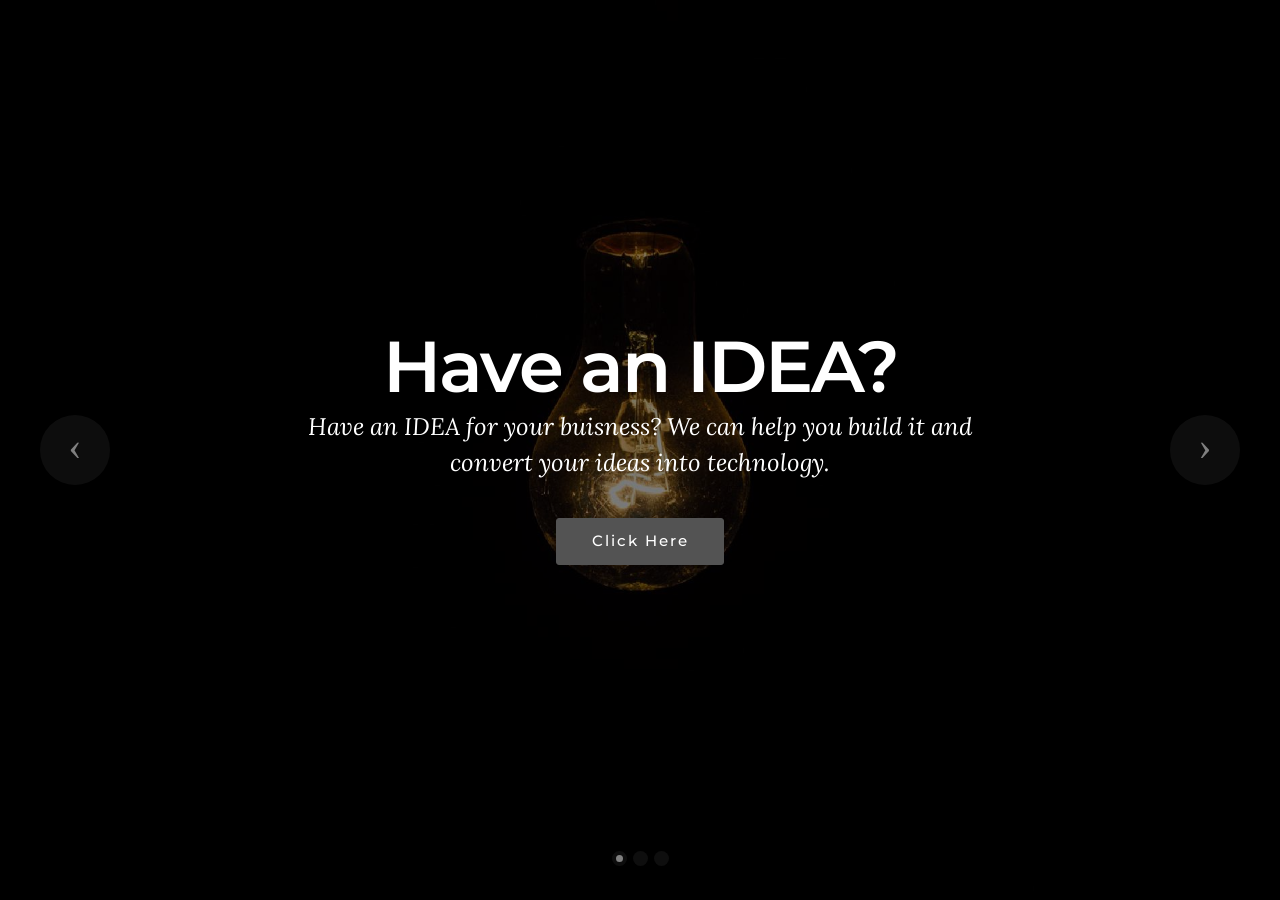
<file: index.html>
<!DOCTYPE html>
<html>
<head>
  <!-- Site made with Mobirise Website Builder v3.11.1, https://mobirise.com -->
  <meta charset="UTF-8">
  <meta http-equiv="X-UA-Compatible" content="IE=edge">
  <meta name="generator" content="Mobirise v3.11.1, mobirise.com">
  <meta name="viewport" content="width=device-width, initial-scale=1">
  <link rel="shortcut icon" href="assets/images/npluslogo1-128x128-2.png" type="image/x-icon">
  <meta name="description" content="Web Development, Software Development Company, GIS, Survey">
  <title>NPlus Solutions</title>
  <link rel="stylesheet" href="https://fonts.googleapis.com/css?family=Lora:400,700,400italic,700italic&amp;subset=latin">
  <link rel="stylesheet" href="https://fonts.googleapis.com/css?family=Montserrat:400,700">
  <link rel="stylesheet" href="https://fonts.googleapis.com/css?family=Raleway:100,100i,200,200i,300,300i,400,400i,500,500i,600,600i,700,700i,800,800i,900,900i">
  <link rel="stylesheet" href="assets/bootstrap-material-design-font/css/material.css">
  <link rel="stylesheet" href="assets/tether/tether.min.css">
  <link rel="stylesheet" href="assets/bootstrap/css/bootstrap.min.css">
  <link rel="stylesheet" href="assets/animate.css/animate.min.css">
  <link rel="stylesheet" href="assets/snow-plugins/style.css">
  <link rel="stylesheet" href="assets/theme/css/style.css">
  <link rel="stylesheet" href="assets/mobirise/css/mbr-additional.css" type="text/css">
  
  
  
 <meta property="og:title" content="NPlus Solutions" />
  <meta property="og:type" content="website" />
  <meta property="og:description" content="NPlus Solutions is IT Solutions company with over 4 years of experience. We provide full-cycle services in the areas of web development and design, web application, portal development, mobile application development, hybrid application development. Combining our technical expertise and profound knowledge of latest trends we offer cutting-edge web solutions that deliver clear benefits for our clients." />
  <meta property="og:url" content="http://www.nplussolutions.com" />
  <meta property="og:image" content="http://www.nplussolutions.com/assets/images/npluslogo1-128x128-2.png" /></head>
<body>

<!-- Google Analytics -->
<script>
  (function(i,s,o,g,r,a,m){i['GoogleAnalyticsObject']=r;i[r]=i[r]||function(){
  (i[r].q=i[r].q||[]).push(arguments)},i[r].l=1*new Date();a=s.createElement(o),
  m=s.getElementsByTagName(o)[0];a.async=1;a.src=g;m.parentNode.insertBefore(a,m)
  })(window,document,'script','https://www.google-analytics.com/analytics.js','ga');

  ga('create', 'UA-92262706-1', 'auto');
  ga('send', 'pageview');

</script>
<!-- /Google Analytics -->


<section class="mbr-slider mbr-section mbr-section__container carousel slide mbr-section-nopadding" data-ride="carousel" data-keyboard="false" data-wrap="true" data-pause="false" data-interval="5000" id="slider-2e">
    <div>
        <div>
            <div>
                <ol class="carousel-indicators">
                    <li data-app-prevent-settings="" data-target="#slider-2e" data-slide-to="0" class="active"></li><li data-app-prevent-settings="" data-target="#slider-2e" class="" data-slide-to="1"></li><li data-app-prevent-settings="" data-target="#slider-2e" data-slide-to="2"></li>
                </ol>
                <div class="carousel-inner" role="listbox">
                    <div class="mbr-section mbr-section-hero carousel-item dark center mbr-section-full active" data-bg-video-slide="false" style="background-image: url(assets/images/mbr-1-2000x1333.jpg);">
                        <div class="mbr-table-cell">
                            <div class="mbr-overlay"></div>
                            <div class="container-slide container">
                                
                                <div class="row">
                                    <div class="col-md-8 col-md-offset-2 text-xs-center">
                                        <h2 class="mbr-section-title display-1">Have an IDEA?</h2>
                                        <p class="mbr-section-lead lead">Have an IDEA for your buisness? We can help you build it and convert your ideas into technology.</p>

                                        <div class="mbr-section-btn"><a class="btn btn-lg btn-black" href="home.html">Click Here</a> </div>
                                    </div>
                                </div>
                            </div>
                        </div>
                    </div><div class="mbr-section mbr-section-hero carousel-item dark center mbr-section-full" data-bg-video-slide="https://www.youtube.com/watch?v=q-lE1rpGeqo">
                        <div class="mbr-table-cell">
                            <div class="mbr-overlay"></div>
                            <div class="container-slide container">
                                
                                <div class="row">
                                    <div class="col-md-8 col-md-offset-2 text-xs-center">
                                        <h2 class="mbr-section-title display-1">Grow Your Business</h2>
                                        <p class="mbr-section-lead lead">We can provide you the best technology solutions for your business needs. Starting from Website, Mobile Applications, Cloud Application and Open source development.</p>

                                        <div class="mbr-section-btn"><a class="btn btn-lg btn-primary" href="home.html">Click Here</a> </div>
                                    </div>
                                </div>
                            </div>
                        </div>
                    </div><div class="mbr-section mbr-section-hero carousel-item dark center mbr-section-full" data-bg-video-slide="false" style="background-image: url(assets/images/outsource-seo-services-2000x1329.jpg);">
                        <div class="mbr-table-cell">
                            <div class="mbr-overlay"></div>
                            <div class="container-slide container">
                                
                                <div class="row">
                                    <div class="col-md-8 col-md-offset-2 text-xs-center">
                                        <h2 class="mbr-section-title display-1">Outsourcing</h2>
                                        <p class="mbr-section-lead lead">We cater requirements on support for website, software and Mobile Technologies. If any needs for SAAS, Intranet application, e-commerce,Cloud based Applications, a revamped website or any custom requirement be rest assure you are at absolutely right place.</p>

                                        <div class="mbr-section-btn"><a class="btn btn-lg btn-info" href="home.html">Click Here</a> </div>
                                    </div>
                                </div>
                            </div>
                        </div>
                    </div>
                </div>

                <a data-app-prevent-settings="" class="left carousel-control" role="button" data-slide="prev" href="#slider-2e">
                    <span class="icon-prev" aria-hidden="true"></span>
                    <span class="sr-only">Previous</span>
                </a>
                <a data-app-prevent-settings="" class="right carousel-control" role="button" data-slide="next" href="#slider-2e">
                    <span class="icon-next" aria-hidden="true"></span>
                    <span class="sr-only">Next</span>
                </a>
            </div>
        </div>
    </div>
</section>


  <section class="engine"><a rel="external" href="https://mobirise.com">mobirise.com</a></section><script src="assets/web/assets/jquery/jquery.min.js"></script>
  <script src="assets/tether/tether.min.js"></script>
  <script src="assets/bootstrap/js/bootstrap.min.js"></script>
  <script src="assets/smooth-scroll/SmoothScroll.js"></script>
  <script src="assets/bootstrap-carousel-swipe/bootstrap-carousel-swipe.js"></script>
  <script src="assets/jquery-mb-ytplayer/jquery.mb.YTPlayer.min.js"></script>
  <script src="assets/viewportChecker/jquery.viewportchecker.js"></script>
  <script src="assets/snow-plugins/schnee.js"></script>
  <script src="assets/theme/js/script.js"></script>
  <script src="assets/mobirise-slider-video/script.js"></script>
  
  
  <input name="animation" type="hidden">
   <div id="scrollToTop" class="scrollToTop mbr-arrow-up"><a style="text-align: center;"><i class="mbr-arrow-up-icon"></i></a></div>
  </body>
</html>
</file>
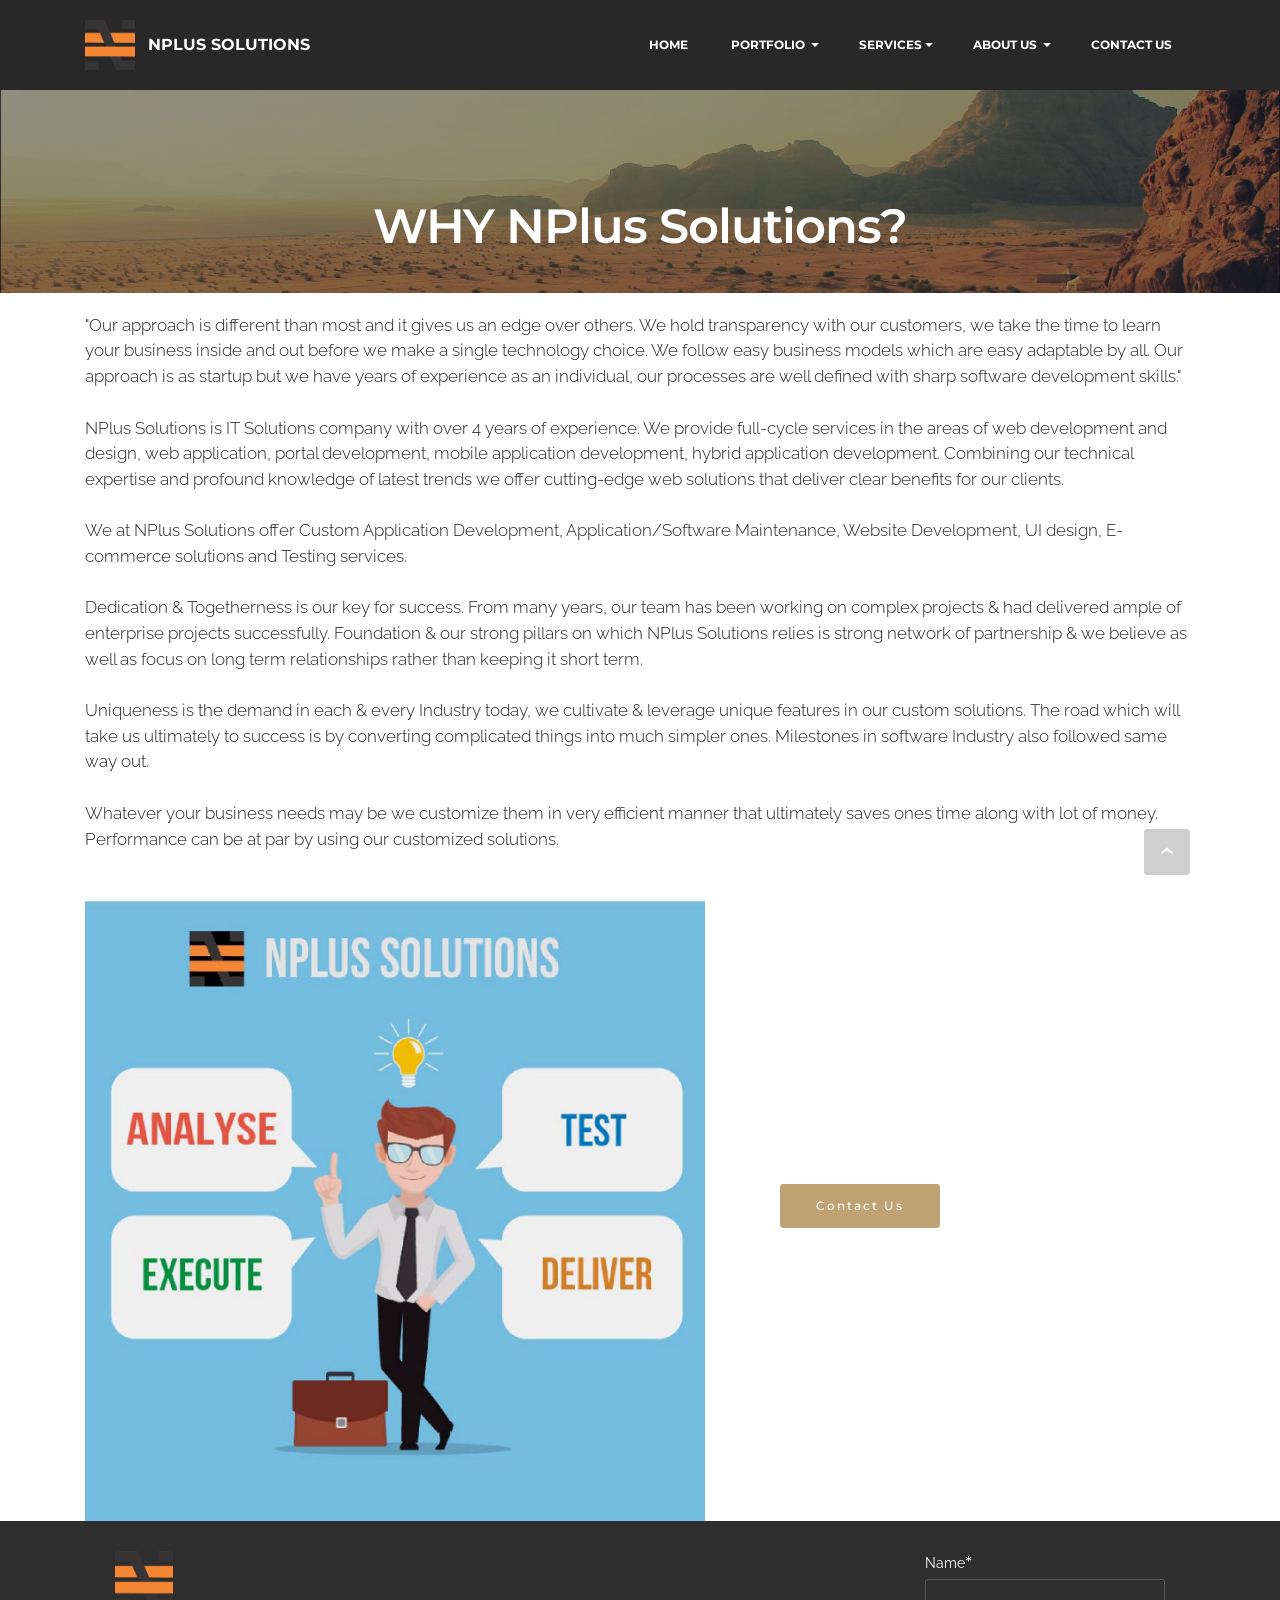
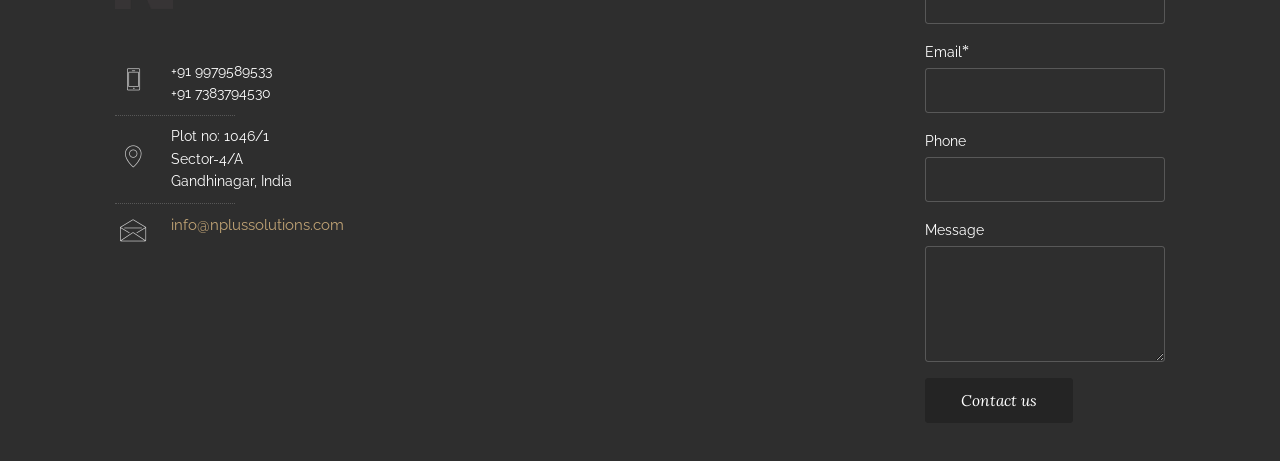
<file: about.html>
<!DOCTYPE html>
<html>
<head>
  <!-- Site made with Mobirise Website Builder v3.11.1, https://mobirise.com -->
  <meta charset="UTF-8">
  <meta http-equiv="X-UA-Compatible" content="IE=edge">
  <meta name="generator" content="Mobirise v3.11.1, mobirise.com">
  <meta name="viewport" content="width=device-width, initial-scale=1">
  <link rel="shortcut icon" href="assets/images/npluslogo1-128x128-2.png" type="image/x-icon">
  <meta name="description" content="Web Development, Software Development Company, GIS, Survey">
  <title>NPlus Solutions</title>
  <link rel="stylesheet" href="https://fonts.googleapis.com/css?family=Lora:400,700,400italic,700italic&amp;subset=latin">
  <link rel="stylesheet" href="https://fonts.googleapis.com/css?family=Montserrat:400,700">
  <link rel="stylesheet" href="https://fonts.googleapis.com/css?family=Raleway:100,100i,200,200i,300,300i,400,400i,500,500i,600,600i,700,700i,800,800i,900,900i">
  <link rel="stylesheet" href="assets/bootstrap-material-design-font/css/material.css">
  <link rel="stylesheet" href="assets/et-line-font-plugin/style.css">
  <link rel="stylesheet" href="assets/tether/tether.min.css">
  <link rel="stylesheet" href="assets/bootstrap/css/bootstrap.min.css">
  <link rel="stylesheet" href="assets/animate.css/animate.min.css">
  <link rel="stylesheet" href="assets/dropdown/css/style.css">
  <link rel="stylesheet" href="assets/snow-plugins/style.css">
  <link rel="stylesheet" href="assets/theme/css/style.css">
  <link rel="stylesheet" href="assets/mobirise/css/mbr-additional.css" type="text/css">
  
  
  
 <meta property="og:title" content="NPlus Solutions" />
  <meta property="og:type" content="website" />
  <meta property="og:description" content="NPlus Solutions is IT Solutions company with over 4 years of experience. We provide full-cycle services in the areas of web development and design, web application, portal development, mobile application development, hybrid application development. Combining our technical expertise and profound knowledge of latest trends we offer cutting-edge web solutions that deliver clear benefits for our clients." />
  <meta property="og:url" content="http://www.nplussolutions.com" />
  <meta property="og:image" content="http://www.nplussolutions.com/assets/images/npluslogo1-128x128-2.png" /></head>
<body>

<!-- Google Analytics -->
<script>
  (function(i,s,o,g,r,a,m){i['GoogleAnalyticsObject']=r;i[r]=i[r]||function(){
  (i[r].q=i[r].q||[]).push(arguments)},i[r].l=1*new Date();a=s.createElement(o),
  m=s.getElementsByTagName(o)[0];a.async=1;a.src=g;m.parentNode.insertBefore(a,m)
  })(window,document,'script','https://www.google-analytics.com/analytics.js','ga');

  ga('create', 'UA-92262706-1', 'auto');
  ga('send', 'pageview');

</script>
<!-- /Google Analytics -->


<section id="ext_menu-24">

    <nav class="navbar navbar-dropdown navbar-fixed-top">
        <div class="container">

            <div class="mbr-table">
                <div class="mbr-table-cell">

                    <div class="navbar-brand">
                        <a href="http://nplussolutions.com" class="navbar-logo"><img src="assets/images/npluslogo1-128x128-2.png" alt="NPlus Solutions" title="NPlus Solutions"></a>
                        <a class="navbar-caption text-white" href="home.html">NPLUS SOLUTIONS</a>
                    </div>

                </div>
                <div class="mbr-table-cell">

                    <button class="navbar-toggler pull-xs-right hidden-md-up" type="button" data-toggle="collapse" data-target="#exCollapsingNavbar">
                        <div class="hamburger-icon"></div>
                    </button>

                    <ul class="nav-dropdown collapse pull-xs-right nav navbar-nav navbar-toggleable-sm" id="exCollapsingNavbar"><li class="nav-item"><a class="nav-link link" href="home.html"><p>HOME&nbsp;</p></a></li><li class="nav-item dropdown"><a class="nav-link link dropdown-toggle" href="index.html" data-toggle="dropdown-submenu" aria-expanded="false"><p>PORTFOLIO&nbsp;</p></a><div class="dropdown-menu"><div class="dropdown"><a class="dropdown-item dropdown-toggle" href="#" data-toggle="dropdown-submenu" aria-expanded="false">Mobile &nbsp;Apps</a><div class="dropdown-menu dropdown-submenu"><a class="dropdown-item" href="eg.html">Easy Gandhinagar</a><a class="dropdown-item" href="si.html">Salute India</a></div></div><div class="dropdown"><a class="dropdown-item dropdown-toggle" href="#" data-toggle="dropdown-submenu" aria-expanded="false">Web Apps</a><div class="dropdown-menu dropdown-submenu"><a class="dropdown-item" href="ha.html">Honest Alloys</a></div></div></div></li><li class="nav-item dropdown"><a class="nav-link link dropdown-toggle" href="https://mobirise.com/" data-toggle="dropdown-submenu" aria-expanded="false">SERVICES</a><div class="dropdown-menu"><a class="dropdown-item" href="cs.html">Consulting Services</a><a class="dropdown-item" href="ps.html">Product &amp; Solution</a><a class="dropdown-item" href="dev.html">Development</a><a class="dropdown-item" href="is.html">Implementation &amp; Support</a><a class="dropdown-item" href="os.html">Open Source</a><a class="dropdown-item" href="gis.html">GIS Survey</a></div></li><li class="nav-item dropdown"><a class="nav-link link dropdown-toggle" href="#top" data-toggle="dropdown-submenu" aria-expanded="false"><p>ABOUT US&nbsp;</p></a><div class="dropdown-menu"><a class="dropdown-item" href="about.html">About us</a><a class="dropdown-item" href="career.html">Career</a></div></li><li class="nav-item"><a class="nav-link link" href="contact.html"><p>CONTACT US&nbsp;</p></a></li></ul>
                    <button hidden="" class="navbar-toggler navbar-close" type="button" data-toggle="collapse" data-target="#exCollapsingNavbar">
                        <div class="close-icon"></div>
                    </button>

                </div>
            </div>

        </div>
    </nav>

</section>

<section class="engine"><a rel="external" href="https://mobirise.com">mobirise.com</a></section><section class="mbr-section article mbr-parallax-background mbr-after-navbar" id="msg-box8-2o" style="background-image: url(assets/images/desert.jpg); padding-top: 200px; padding-bottom: 40px;">

    <div class="mbr-overlay" style="opacity: 0.5; background-color: rgb(34, 34, 34);">
    </div>
    <div class="container">
        <div class="row">
            <div class="col-md-8 col-md-offset-2 text-xs-center">
                <h3 class="mbr-section-title display-2">WHY NPlus Solutions?</h3>
                <div class="lead"></div>
                
            </div>
        </div>
    </div>

</section>

<section class="mbr-section article mbr-section__container" id="content1-2p" style="background-color: rgb(255, 255, 255); padding-top: 20px; padding-bottom: 20px;">

    <div class="container">
        <div class="row">
            <div class="col-xs-12 lead"><p>"Our approach is different than most and it gives us an edge over others. We hold transparency with our customers, we take the time to learn your business inside and out before we make a single technology choice. We follow easy business models which are easy adaptable by all. Our approach is as startup but we have years of experience as an individual, our processes are well defined with sharp software development skills."</p><p><br></p><p>NPlus Solutions is IT Solutions company with over 4 years of experience. We provide full-cycle services in the areas of web development and design, web application, portal development, mobile application development, hybrid application development. Combining our technical expertise and profound knowledge of latest trends we offer cutting-edge web solutions that deliver clear benefits for our clients.</p><p><br></p><p>We at NPlus Solutions offer Custom Application Development, Application/Software Maintenance, Website Development, UI design, E-commerce solutions and Testing services.&nbsp;</p><p><br></p><p>Dedication &amp; Togetherness is our key for success. From many years, our team has been working on complex projects &amp; had delivered ample of enterprise projects successfully. Foundation &amp; our strong pillars on which NPlus Solutions relies is strong network of partnership &amp; we believe as well as focus on long term relationships rather than keeping it short term.&nbsp;</p><p><br></p><p>Uniqueness is the demand in each &amp; every Industry today, we cultivate &amp; leverage unique features in our custom solutions. The road which will take us ultimately to success is by converting complicated things into much simpler ones. Milestones in software Industry also followed same way out.&nbsp;</p><p><br></p><p>Whatever your business needs may be we customize them in very efficient manner that ultimately saves ones time along with lot of money. Performance can be at par by using our customized solutions.</p><p><br></p></div>
        </div>
    </div>

</section>

<section class="mbr-section" id="msg-box5-2s" style="background-color: rgb(255, 255, 255); padding-top: 0px; padding-bottom: 0px;">

    
    <div class="container">
        <div class="row">
            <div class="mbr-table-md-up">

              <div class="mbr-table-cell mbr-right-padding-md-up mbr-valign-top col-md-7 image-size" style="width: 61%;">
                  <div class="mbr-figure"><img src="assets/images/businessinfographic-2-1400x1400.jpg"></div>
              </div>

              


              <div class="mbr-table-cell col-md-5 text-xs-center text-md-left content-size">
                  
                  

                  <div><a class="btn btn-primary" href="contact.html">Contact Us</a></div>
              </div>


              

            </div>
        </div>
    </div>

</section>

<section class="mbr-footer mbr-section mbr-section-md-padding" id="contacts3-23" style="background-color: rgb(46, 46, 46); padding-top: 30px; padding-bottom: 30px;">


    <div class="row">
    
            <div class="mbr-company col-xs-12 col-md-6 col-lg-3">

                <div class="mbr-company card">
                    <div><a href="#top"><img src="assets/images/npluslogo1-265x265.png" class="card-img-top" title="NPlus Solutions"></a></div>
                    <div class="card-block">
                        <p class="card-text"></p>
                    </div>
                    <ul class="list-group list-group-flush">
                        <li class="list-group-item">
                            <span class="list-group-icon"><span class="etl-icon icon-phone mbr-iconfont-company-contacts3"></span></span>
                            <span class="list-group-text">+91 9979589533<br>+91 7383794530</span>
                        </li>
                        <li class="list-group-item">
                            <span class="list-group-icon"><span class="etl-icon icon-map-pin mbr-iconfont-company-contacts3"></span></span>
                            <span class="list-group-text">Plot no: 1046/1<br>Sector-4/A<br>Gandhinagar, India<br></span>
                        </li>
                        <li class="list-group-item active">
                            <span class="list-group-icon"><span class="etl-icon icon-envelope mbr-iconfont-company-contacts3"></span></span>
                            <span class="list-group-text"><p><span style="line-height: 1.6;">info@nplussolutions.com</span><br></p></span>
                        </li>
                    </ul>
                </div>

            </div>
            <div class="mbr-footer-content col-xs-12 col-md-6 col-lg-3">
                <h4></h4>
                <ul></ul>
            </div>
            <div class="mbr-footer-content col-xs-12 col-md-6 col-lg-3">
                <p></p>
            </div>
            <div class="col-xs-12 col-md-6 col-lg-3" data-form-type="formoid">

                <div data-form-alert="true">
                    <div hidden="" data-form-alert-success="true">Thanks for filling out form!</div>
                </div>

                <form action="https://mobirise.com/" method="post" data-form-title="MESSAGE">

                    <input type="hidden" value="vm3ZCuUaA7H7TO8itu57ro9wngKcz84vvqilM0XP3SsiTjgD9PM73OtsChDIVrZhW4Fjl8Jf/WIy7C+nnvkaCfwzV33cfCuCFYiaflD+xP/GZW4meo5i3QEsKNCAJuGo" data-form-email="true">

                    <div class="form-group">
                        <label class="form-control-label" for="contacts3-23-name">Name<span class="form-asterisk">*</span></label>
                        <input type="text" class="form-control input-sm input-inverse" name="name" required="" data-form-field="Name" id="contacts3-23-name">
                    </div>

                    <div class="form-group">
                        <label class="form-control-label" for="contacts3-23-email">Email<span class="form-asterisk">*</span></label>
                        <input type="email" class="form-control input-sm input-inverse" name="email" required="" data-form-field="Email" id="contacts3-23-email">
                    </div>

                    <div class="form-group">
                        <label class="form-control-label" for="contacts3-23-phone">Phone</label>
                        <input type="tel" class="form-control input-sm input-inverse" name="phone" data-form-field="Phone" id="contacts3-23-phone">
                    </div>

                    <div class="form-group">
                        <label class="form-control-label" for="contacts3-23-message">Message</label>
                        <textarea class="form-control input-sm input-inverse" name="message" data-form-field="Message" rows="5" id="contacts3-23-message"></textarea>
                    </div>

                    <div><button type="submit" class="btn btn-sm btn-black">Contact us</button></div>

                </form>

            </div>
        </div>
</section>


  <script src="assets/web/assets/jquery/jquery.min.js"></script>
  <script src="assets/tether/tether.min.js"></script>
  <script src="assets/bootstrap/js/bootstrap.min.js"></script>
  <script src="assets/smooth-scroll/SmoothScroll.js"></script>
  <script src="assets/jarallax/jarallax.js"></script>
  <script src="assets/viewportChecker/jquery.viewportchecker.js"></script>
  <script src="assets/dropdown/js/script.min.js"></script>
  <script src="assets/touchSwipe/jquery.touchSwipe.min.js"></script>
  <script src="assets/snow-plugins/schnee.js"></script>
  <script src="assets/theme/js/script.js"></script>
  <script src="assets/formoid/formoid.min.js"></script>
  
  
  <input name="animation" type="hidden">
   <div id="scrollToTop" class="scrollToTop mbr-arrow-up"><a style="text-align: center;"><i class="mbr-arrow-up-icon"></i></a></div>
  </body>
</html>
</file>
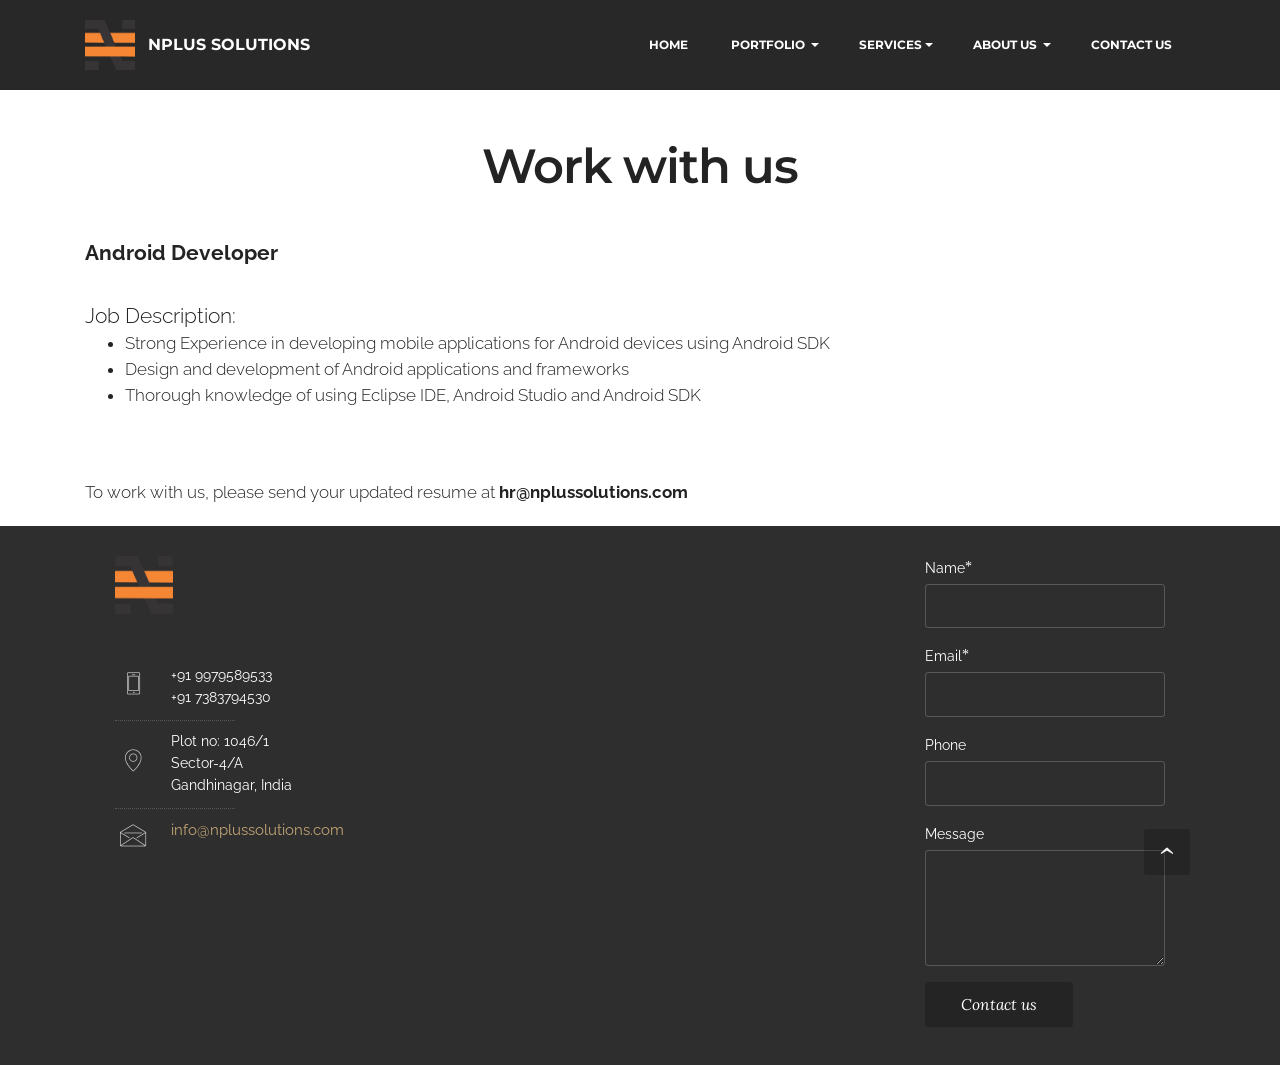
<file: career.html>
<!DOCTYPE html>
<html>
<head>
  <!-- Site made with Mobirise Website Builder v3.11.1, https://mobirise.com -->
  <meta charset="UTF-8">
  <meta http-equiv="X-UA-Compatible" content="IE=edge">
  <meta name="generator" content="Mobirise v3.11.1, mobirise.com">
  <meta name="viewport" content="width=device-width, initial-scale=1">
  <link rel="shortcut icon" href="assets/images/npluslogo1-128x128-2.png" type="image/x-icon">
  <meta name="description" content="Web Development, Software Development Company, GIS, Survey">
  <title>NPlus Solutions</title>
  <link rel="stylesheet" href="https://fonts.googleapis.com/css?family=Lora:400,700,400italic,700italic&amp;subset=latin">
  <link rel="stylesheet" href="https://fonts.googleapis.com/css?family=Montserrat:400,700">
  <link rel="stylesheet" href="https://fonts.googleapis.com/css?family=Raleway:100,100i,200,200i,300,300i,400,400i,500,500i,600,600i,700,700i,800,800i,900,900i">
  <link rel="stylesheet" href="assets/bootstrap-material-design-font/css/material.css">
  <link rel="stylesheet" href="assets/et-line-font-plugin/style.css">
  <link rel="stylesheet" href="assets/tether/tether.min.css">
  <link rel="stylesheet" href="assets/bootstrap/css/bootstrap.min.css">
  <link rel="stylesheet" href="assets/animate.css/animate.min.css">
  <link rel="stylesheet" href="assets/dropdown/css/style.css">
  <link rel="stylesheet" href="assets/snow-plugins/style.css">
  <link rel="stylesheet" href="assets/theme/css/style.css">
  <link rel="stylesheet" href="assets/mobirise/css/mbr-additional.css" type="text/css">
  
  
  
 <meta property="og:title" content="NPlus Solutions" />
  <meta property="og:type" content="website" />
  <meta property="og:description" content="NPlus Solutions is IT Solutions company with over 4 years of experience. We provide full-cycle services in the areas of web development and design, web application, portal development, mobile application development, hybrid application development. Combining our technical expertise and profound knowledge of latest trends we offer cutting-edge web solutions that deliver clear benefits for our clients." />
  <meta property="og:url" content="http://www.nplussolutions.com" />
  <meta property="og:image" content="http://www.nplussolutions.com/assets/images/npluslogo1-128x128-2.png" /></head>
<body>

<!-- Google Analytics -->
<script>
  (function(i,s,o,g,r,a,m){i['GoogleAnalyticsObject']=r;i[r]=i[r]||function(){
  (i[r].q=i[r].q||[]).push(arguments)},i[r].l=1*new Date();a=s.createElement(o),
  m=s.getElementsByTagName(o)[0];a.async=1;a.src=g;m.parentNode.insertBefore(a,m)
  })(window,document,'script','https://www.google-analytics.com/analytics.js','ga');

  ga('create', 'UA-92262706-1', 'auto');
  ga('send', 'pageview');

</script>
<!-- /Google Analytics -->


<section id="ext_menu-26">

    <nav class="navbar navbar-dropdown navbar-fixed-top">
        <div class="container">

            <div class="mbr-table">
                <div class="mbr-table-cell">

                    <div class="navbar-brand">
                        <a href="http://nplussolutions.com" class="navbar-logo"><img src="assets/images/npluslogo1-128x128-2.png" alt="NPlus Solutions" title="NPlus Solutions"></a>
                        <a class="navbar-caption text-white" href="home.html">NPLUS SOLUTIONS</a>
                    </div>

                </div>
                <div class="mbr-table-cell">

                    <button class="navbar-toggler pull-xs-right hidden-md-up" type="button" data-toggle="collapse" data-target="#exCollapsingNavbar">
                        <div class="hamburger-icon"></div>
                    </button>

                    <ul class="nav-dropdown collapse pull-xs-right nav navbar-nav navbar-toggleable-sm" id="exCollapsingNavbar"><li class="nav-item"><a class="nav-link link" href="home.html"><p>HOME&nbsp;</p></a></li><li class="nav-item dropdown"><a class="nav-link link dropdown-toggle" href="index.html" data-toggle="dropdown-submenu" aria-expanded="false"><p>PORTFOLIO&nbsp;</p></a><div class="dropdown-menu"><div class="dropdown"><a class="dropdown-item dropdown-toggle" href="#" data-toggle="dropdown-submenu" aria-expanded="false">Mobile &nbsp;Apps</a><div class="dropdown-menu dropdown-submenu"><a class="dropdown-item" href="eg.html">Easy Gandhinagar</a><a class="dropdown-item" href="si.html">Salute India</a></div></div><div class="dropdown"><a class="dropdown-item dropdown-toggle" href="#" data-toggle="dropdown-submenu" aria-expanded="false">Web Apps</a><div class="dropdown-menu dropdown-submenu"><a class="dropdown-item" href="ha.html">Honest Alloys</a></div></div></div></li><li class="nav-item dropdown"><a class="nav-link link dropdown-toggle" href="https://mobirise.com/" data-toggle="dropdown-submenu" aria-expanded="false">SERVICES</a><div class="dropdown-menu"><a class="dropdown-item" href="cs.html">Consulting Services</a><a class="dropdown-item" href="ps.html">Product &amp; Solution</a><a class="dropdown-item" href="dev.html">Development</a><a class="dropdown-item" href="is.html">Implementation &amp; Support</a><a class="dropdown-item" href="os.html">Open Source</a><a class="dropdown-item" href="gis.html">GIS Survey</a></div></li><li class="nav-item dropdown"><a class="nav-link link dropdown-toggle" href="#top" data-toggle="dropdown-submenu" aria-expanded="false"><p>ABOUT US&nbsp;</p></a><div class="dropdown-menu"><a class="dropdown-item" href="about.html">About us</a><a class="dropdown-item" href="career.html">Career</a></div></li><li class="nav-item"><a class="nav-link link" href="contact.html"><p>CONTACT US&nbsp;</p></a></li></ul>
                    <button hidden="" class="navbar-toggler navbar-close" type="button" data-toggle="collapse" data-target="#exCollapsingNavbar">
                        <div class="close-icon"></div>
                    </button>

                </div>
            </div>

        </div>
    </nav>

</section>

<section class="engine"><a rel="external" href="https://mobirise.com">Mobirise Website Creator</a></section><section class="mbr-section mbr-section__container article mbr-after-navbar" id="header3-2t" style="background-color: rgb(255, 255, 255); padding-top: 140px; padding-bottom: 20px;">
    <div class="container">
        <div class="row">
            <div class="col-xs-12">
                <h3 class="mbr-section-title display-2">Work with us</h3>
                <small class="mbr-section-subtitle"></small>
            </div>
        </div>
    </div>
</section>

<section class="mbr-section article mbr-section__container" id="content1-2u" style="background-color: rgb(255, 255, 255); padding-top: 20px; padding-bottom: 20px;">

    <div class="container">
        <div class="row">
            <div class="col-xs-12 lead"><p><strong>Android Developer</strong></p><p><strong><br></strong></p><p>Job Description:</p><ul><li>Strong Experience in developing mobile applications for Android devices using Android SDK&nbsp;</li><li>Design and development of Android applications and frameworks&nbsp;</li><li>Thorough knowledge of using Eclipse IDE, Android Studio and Android SDK</li></ul><p><strong><br></strong></p></div>
        </div>
    </div>

</section>

<section class="mbr-section article mbr-section__container" id="content1-2x" style="background-color: rgb(255, 255, 255); padding-top: 20px; padding-bottom: 20px;">

    <div class="container">
        <div class="row">
            <div class="col-xs-12 lead"><p>To work with us, please send your updated resume at <strong>hr@nplussolutions.com</strong></p></div>
        </div>
    </div>

</section>

<section class="mbr-footer mbr-section mbr-section-md-padding" id="contacts3-25" style="background-color: rgb(46, 46, 46); padding-top: 30px; padding-bottom: 30px;">


    <div class="row">
    
            <div class="mbr-company col-xs-12 col-md-6 col-lg-3">

                <div class="mbr-company card">
                    <div><a href="#top"><img src="assets/images/npluslogo1-265x265.png" class="card-img-top" title="NPlus Solutions"></a></div>
                    <div class="card-block">
                        <p class="card-text"></p>
                    </div>
                    <ul class="list-group list-group-flush">
                        <li class="list-group-item">
                            <span class="list-group-icon"><span class="etl-icon icon-phone mbr-iconfont-company-contacts3"></span></span>
                            <span class="list-group-text">+91 9979589533<br>+91 7383794530</span>
                        </li>
                        <li class="list-group-item">
                            <span class="list-group-icon"><span class="etl-icon icon-map-pin mbr-iconfont-company-contacts3"></span></span>
                            <span class="list-group-text">Plot no: 1046/1<br>Sector-4/A<br>Gandhinagar, India<br></span>
                        </li>
                        <li class="list-group-item active">
                            <span class="list-group-icon"><span class="etl-icon icon-envelope mbr-iconfont-company-contacts3"></span></span>
                            <span class="list-group-text"><p><span style="line-height: 1.6;">info@nplussolutions.com</span><br></p></span>
                        </li>
                    </ul>
                </div>

            </div>
            <div class="mbr-footer-content col-xs-12 col-md-6 col-lg-3">
                <h4></h4>
                <ul></ul>
            </div>
            <div class="mbr-footer-content col-xs-12 col-md-6 col-lg-3">
                <p></p>
            </div>
            <div class="col-xs-12 col-md-6 col-lg-3" data-form-type="formoid">

                <div data-form-alert="true">
                    <div hidden="" data-form-alert-success="true">Thanks for filling out form!</div>
                </div>

                <form action="https://mobirise.com/" method="post" data-form-title="MESSAGE">

                    <input type="hidden" value="4oQ2F9wLSNh1OO1g2AvfHVqvz/qcvFb3UJdvy5cgFcL1t2fiwZghsWov9cK/eFqvmiU3lCgwQUjSe3dPclqVRwghjJXlCvXkMjNx2H4v9WOC52crSO5INmrYCO3WFi3z" data-form-email="true">

                    <div class="form-group">
                        <label class="form-control-label" for="contacts3-25-name">Name<span class="form-asterisk">*</span></label>
                        <input type="text" class="form-control input-sm input-inverse" name="name" required="" data-form-field="Name" id="contacts3-25-name">
                    </div>

                    <div class="form-group">
                        <label class="form-control-label" for="contacts3-25-email">Email<span class="form-asterisk">*</span></label>
                        <input type="email" class="form-control input-sm input-inverse" name="email" required="" data-form-field="Email" id="contacts3-25-email">
                    </div>

                    <div class="form-group">
                        <label class="form-control-label" for="contacts3-25-phone">Phone</label>
                        <input type="tel" class="form-control input-sm input-inverse" name="phone" data-form-field="Phone" id="contacts3-25-phone">
                    </div>

                    <div class="form-group">
                        <label class="form-control-label" for="contacts3-25-message">Message</label>
                        <textarea class="form-control input-sm input-inverse" name="message" data-form-field="Message" rows="5" id="contacts3-25-message"></textarea>
                    </div>

                    <div><button type="submit" class="btn btn-sm btn-black">Contact us</button></div>

                </form>

            </div>
        </div>
</section>


  <script src="assets/web/assets/jquery/jquery.min.js"></script>
  <script src="assets/tether/tether.min.js"></script>
  <script src="assets/bootstrap/js/bootstrap.min.js"></script>
  <script src="assets/smooth-scroll/SmoothScroll.js"></script>
  <script src="assets/viewportChecker/jquery.viewportchecker.js"></script>
  <script src="assets/dropdown/js/script.min.js"></script>
  <script src="assets/touchSwipe/jquery.touchSwipe.min.js"></script>
  <script src="assets/snow-plugins/schnee.js"></script>
  <script src="assets/theme/js/script.js"></script>
  <script src="assets/formoid/formoid.min.js"></script>
  
  
  <input name="animation" type="hidden">
   <div id="scrollToTop" class="scrollToTop mbr-arrow-up"><a style="text-align: center;"><i class="mbr-arrow-up-icon"></i></a></div>
  </body>
</html>
</file>
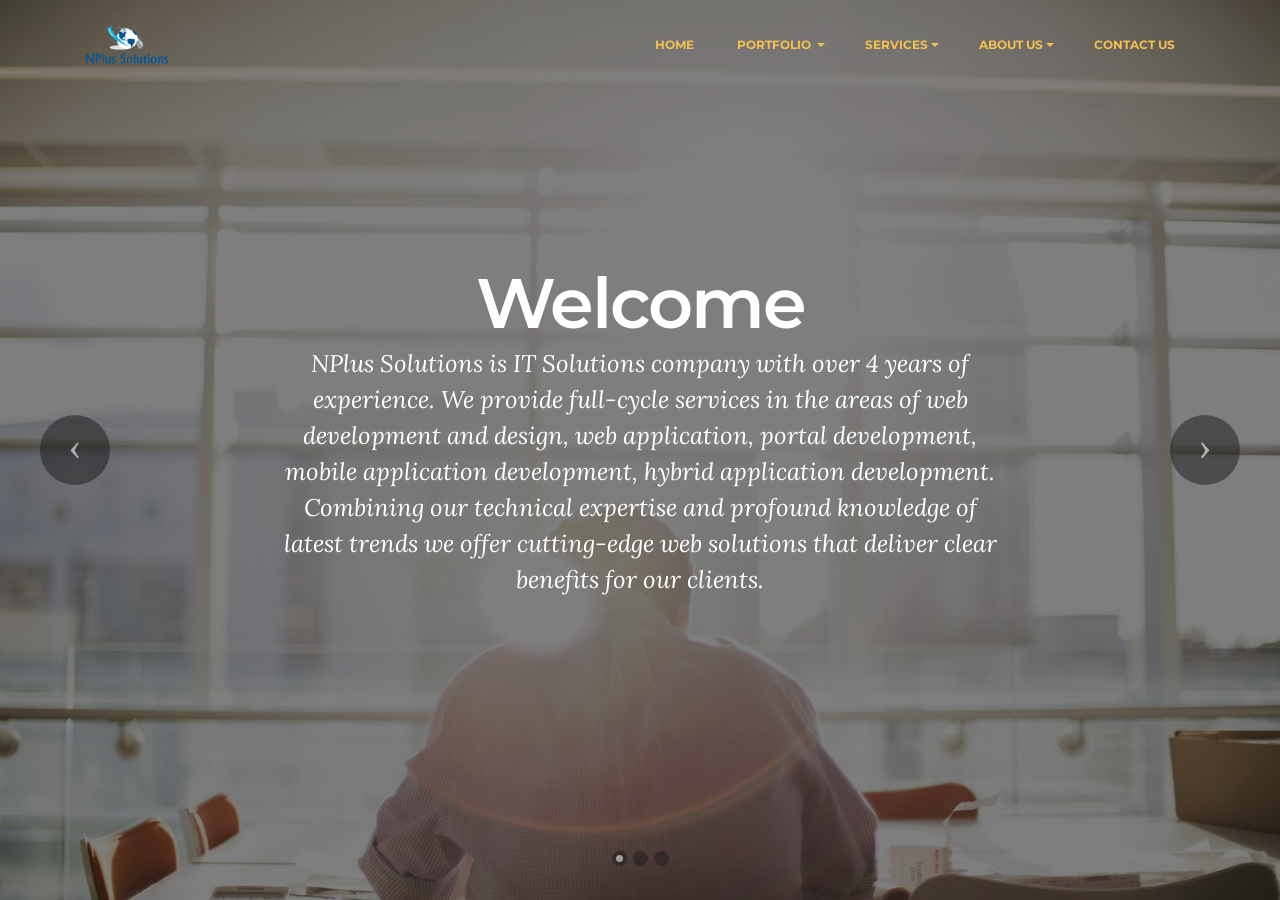
<file: consult.html>
<!DOCTYPE html>
<html>
<head>
  <!-- Site made with Mobirise Website Builder v3.11.1, https://mobirise.com -->
  <meta charset="UTF-8">
  <meta http-equiv="X-UA-Compatible" content="IE=edge">
  <meta name="generator" content="Mobirise v3.11.1, mobirise.com">
  <meta name="viewport" content="width=device-width, initial-scale=1">
  <link rel="shortcut icon" href="assets/images/logo-213x128.png" type="image/x-icon">
  <meta name="description" content="Web Development, Software Development Company">
  <title>NPlus Solutions</title>
  <link rel="stylesheet" href="https://fonts.googleapis.com/css?family=Lora:400,700,400italic,700italic&amp;subset=latin">
  <link rel="stylesheet" href="https://fonts.googleapis.com/css?family=Montserrat:400,700">
  <link rel="stylesheet" href="https://fonts.googleapis.com/css?family=Raleway:100,100i,200,200i,300,300i,400,400i,500,500i,600,600i,700,700i,800,800i,900,900i">
  <link rel="stylesheet" href="assets/bootstrap-material-design-font/css/material.css">
  <link rel="stylesheet" href="assets/tether/tether.min.css">
  <link rel="stylesheet" href="assets/bootstrap/css/bootstrap.min.css">
  <link rel="stylesheet" href="assets/dropdown/css/style.css">
  <link rel="stylesheet" href="assets/animate.css/animate.min.css">
  <link rel="stylesheet" href="assets/theme/css/style.css">
  <link rel="stylesheet" href="assets/mobirise/css/mbr-additional.css" type="text/css">
  
  
  
</head>
<body>

<!-- Google Analytics -->
<script>
  (function(i,s,o,g,r,a,m){i['GoogleAnalyticsObject']=r;i[r]=i[r]||function(){
  (i[r].q=i[r].q||[]).push(arguments)},i[r].l=1*new Date();a=s.createElement(o),
  m=s.getElementsByTagName(o)[0];a.async=1;a.src=g;m.parentNode.insertBefore(a,m)
  })(window,document,'script','https://www.google-analytics.com/analytics.js','ga');

  ga('create', 'UA-92262706-1', 'auto');
  ga('send', 'pageview');

</script>
<!-- /Google Analytics -->


<section id="menu-7">

    <nav class="navbar navbar-dropdown navbar-fixed-top">
        <div class="container">

            <div class="mbr-table">
                <div class="mbr-table-cell">

                    <div class="navbar-brand">
                        <a href="index.html" class="navbar-logo"><img src="assets/images/logo-213x128.png" alt="NPlus Solutions" title="NPlus Solutions"></a>
                        <a class="navbar-caption" href="https://mobirise.com"></a>
                    </div>

                </div>
                <div class="mbr-table-cell">

                    <button class="navbar-toggler pull-xs-right hidden-md-up" type="button" data-toggle="collapse" data-target="#exCollapsingNavbar">
                        <div class="hamburger-icon"></div>
                    </button>

                    <ul class="nav-dropdown collapse pull-xs-right nav navbar-nav navbar-toggleable-sm" id="exCollapsingNavbar"><li class="nav-item dropdown"><a class="nav-link link" href="index.html"><p>HOME&nbsp;</p></a></li><li class="nav-item dropdown"><a class="nav-link link dropdown-toggle" href="index.html" data-toggle="dropdown-submenu" aria-expanded="false"><p>PORTFOLIO&nbsp;</p></a><div class="dropdown-menu"><div class="dropdown"><a class="dropdown-item dropdown-toggle" href="#" data-toggle="dropdown-submenu" aria-expanded="false">Mobile Apps</a><div class="dropdown-menu dropdown-submenu"><a class="dropdown-item" href="#">Easy Gandhinagar</a><a class="dropdown-item" href="#">Salute India</a></div></div><div class="dropdown"><a class="dropdown-item dropdown-toggle" href="#" data-toggle="dropdown-submenu" aria-expanded="false">Web Apps</a><div class="dropdown-menu dropdown-submenu"><a class="dropdown-item" href="#">Honest Alloys</a></div></div></div></li><li class="nav-item dropdown"><a class="nav-link link dropdown-toggle" href="https://mobirise.com/" data-toggle="dropdown-submenu" aria-expanded="false"><p>SERVICES</p></a><div class="dropdown-menu"><div class="dropdown"><a class="dropdown-item dropdown-toggle" href="#" data-toggle="dropdown-submenu" aria-expanded="false">CONSULTING</a><div class="dropdown-menu dropdown-submenu"><a class="dropdown-item" href="#">PLANNING</a><a class="dropdown-item" href="#">SOLUTION METHODOLOGY</a><a class="dropdown-item" href="#">INFRASTRUCTURE MANAGEMENT</a><a class="dropdown-item" href="#">PROJECT MANAGEMENT</a></div></div><div class="dropdown"><a class="dropdown-item dropdown-toggle" href="#" data-toggle="dropdown-submenu">DEVELOPMENT</a><div class="dropdown-menu dropdown-submenu"><a class="dropdown-item" href="#">BUSINESS SOLUTIONS</a><a class="dropdown-item" href="#">WEB DEVELOPMENT</a><a class="dropdown-item" href="#">APP DEVELOPMENT</a><a class="dropdown-item" href="#">TECHNOLOGIES</a></div></div><div class="dropdown"><a class="dropdown-item dropdown-toggle" href="#" data-toggle="dropdown-submenu" aria-expanded="false">IMPLEMENTATION AND SUPPORT</a></div><a class="dropdown-item" href="#">OPEN SOURCE</a></div></li><li class="nav-item dropdown"><a class="nav-link link dropdown-toggle" href="https://mobirise.com/" data-toggle="dropdown-submenu" aria-expanded="false"><p>ABOUT US</p></a><div class="dropdown-menu"><a class="dropdown-item" href="#">CAREERS</a><a class="dropdown-item" href="#">TESTIMONIALS</a></div></li><li class="nav-item"><a class="nav-link link" href="https://mobirise.com/"><p>CONTACT US</p></a></li></ul>
                    <button hidden="" class="navbar-toggler navbar-close" type="button" data-toggle="collapse" data-target="#exCollapsingNavbar">
                        <div class="close-icon"></div>
                    </button>

                </div>
            </div>

        </div>
    </nav>

</section>

<section class="engine"><a rel="external" href="https://mobirise.com">Site Creator</a></section><section class="mbr-slider mbr-section mbr-section__container carousel slide mbr-section-nopadding mbr-after-navbar" data-ride="carousel" data-keyboard="false" data-wrap="true" data-pause="false" data-interval="5000" id="slider-8">
    <div>
        <div>
            <div>
                <ol class="carousel-indicators">
                    <li data-app-prevent-settings="" data-target="#slider-8" data-slide-to="0" class="active"></li><li data-app-prevent-settings="" data-target="#slider-8" data-slide-to="1"></li><li data-app-prevent-settings="" data-target="#slider-8" class="" data-slide-to="2"></li>
                </ol>
                <div class="carousel-inner" role="listbox">
                    <div class="mbr-section mbr-section-hero carousel-item dark center mbr-section-full active" data-bg-video-slide="false" style="background-image: url(assets/images/man-back.jpg);">
                        <div class="mbr-table-cell">
                            <div class="mbr-overlay"></div>
                            <div class="container-slide container">
                                
                                <div class="row">
                                    <div class="col-md-8 col-md-offset-2 text-xs-center">
                                        <h2 class="mbr-section-title display-1">Welcome</h2>
                                        <p class="mbr-section-lead lead">NPlus Solutions is  IT Solutions company with over 4 years of experience. We provide full-cycle services in the areas of web development and design,  web application, portal development, mobile application development, hybrid application development. Combining our  technical expertise and profound knowledge of latest trends we offer cutting-edge web solutions that deliver clear benefits for our clients.</p>

                                        
                                    </div>
                                </div>
                            </div>
                        </div>
                    </div><div class="mbr-section mbr-section-hero carousel-item dark center mbr-section-full" data-bg-video-slide="https://www.youtube.com/watch?v=uNCr7NdOJgw">
                        <div class="mbr-table-cell">
                            <div class="mbr-overlay"></div>
                            <div class="container-slide container">
                                
                                <div class="row">
                                    <div class="col-md-8 col-md-offset-1">
                                        <h2 class="mbr-section-title display-1">Web Development</h2>
                                        <p class="mbr-section-lead lead">Slide with youtube video background and color overlay. Title and text are aligned to the left.</p>

                                        
                                    </div>
                                </div>
                            </div>
                        </div>
                    </div><div class="mbr-section mbr-section-hero carousel-item dark center mbr-section-full" data-bg-video-slide="false" style="background-image: url(assets/images/sparklers.jpg);">
                        <div class="mbr-table-cell">
                            <div class="mbr-overlay"></div>
                            <div class="container-slide container">
                                
                                <div class="row">
                                    <div class="col-md-8 col-md-offset-3 text-xs-right">
                                        <h2 class="mbr-section-title display-1">Mobile Apps&nbsp;</h2>
                                        <p class="mbr-section-lead lead">Choose from the large selection of latest pre-made blocks - jumbotrons, hero images, parallax scrolling, video backgrounds, hamburger menu, sticky header and more.</p>

                                        
                                    </div>
                                </div>
                            </div>
                        </div>
                    </div>
                </div>

                <a data-app-prevent-settings="" class="left carousel-control" role="button" data-slide="prev" href="#slider-8">
                    <span class="icon-prev" aria-hidden="true"></span>
                    <span class="sr-only">Previous</span>
                </a>
                <a data-app-prevent-settings="" class="right carousel-control" role="button" data-slide="next" href="#slider-8">
                    <span class="icon-next" aria-hidden="true"></span>
                    <span class="sr-only">Next</span>
                </a>
            </div>
        </div>
    </div>
</section>


  <script src="assets/web/assets/jquery/jquery.min.js"></script>
  <script src="assets/tether/tether.min.js"></script>
  <script src="assets/bootstrap/js/bootstrap.min.js"></script>
  <script src="assets/smooth-scroll/SmoothScroll.js"></script>
  <script src="assets/dropdown/js/script.min.js"></script>
  <script src="assets/touchSwipe/jquery.touchSwipe.min.js"></script>
  <script src="assets/viewportChecker/jquery.viewportchecker.js"></script>
  <script src="assets/bootstrap-carousel-swipe/bootstrap-carousel-swipe.js"></script>
  <script src="assets/jquery-mb-ytplayer/jquery.mb.YTPlayer.min.js"></script>
  <script src="assets/theme/js/script.js"></script>
  <script src="assets/mobirise-slider-video/script.js"></script>
  
  
  <input name="animation" type="hidden">
  </body>
</html>
</file>
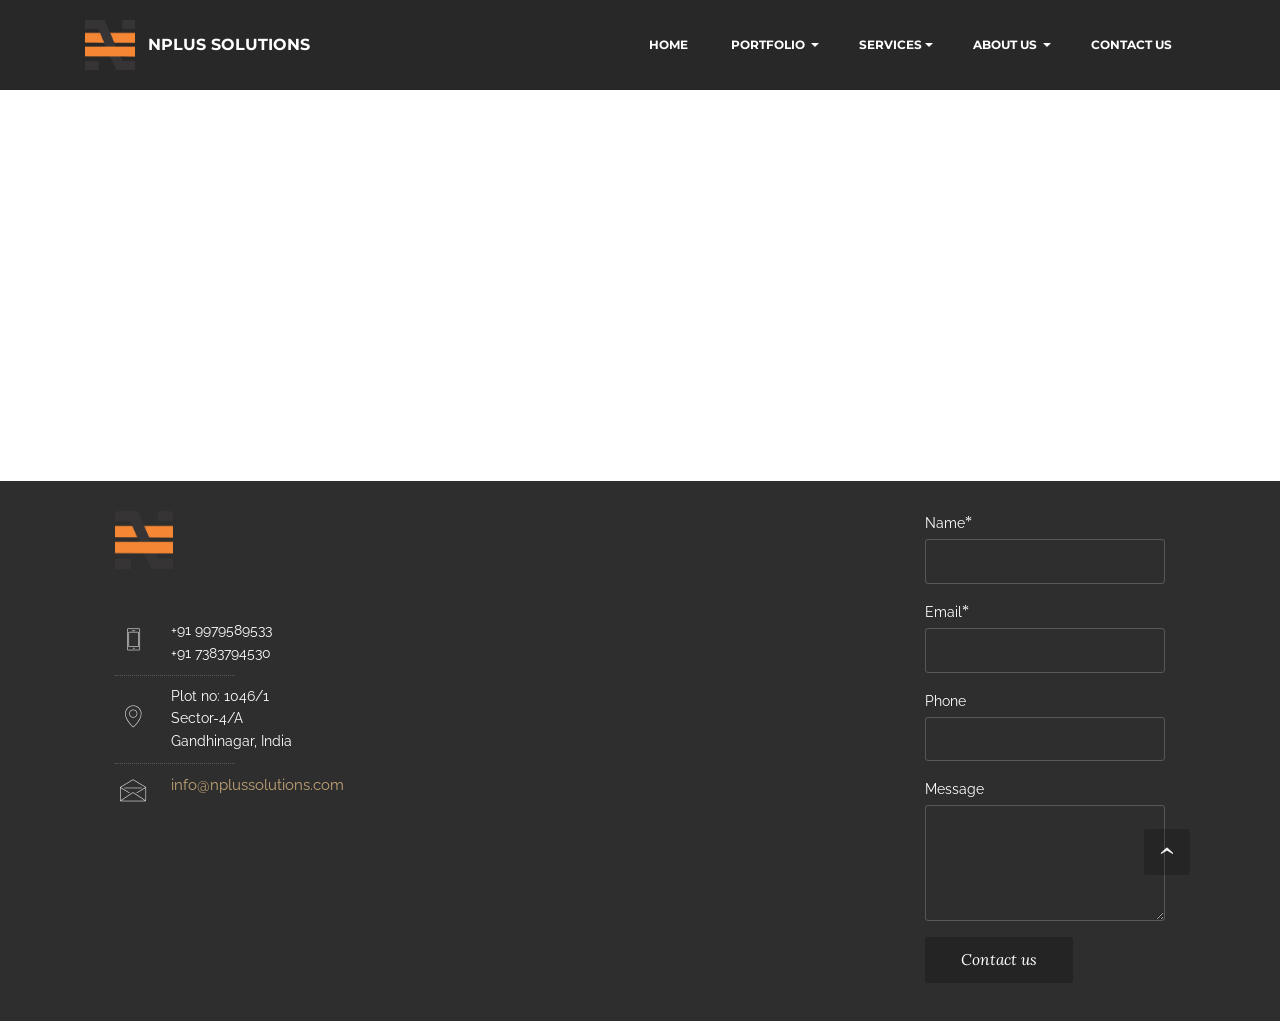
<file: contact.html>
<!DOCTYPE html>
<html>
<head>
  <!-- Site made with Mobirise Website Builder v3.11.1, https://mobirise.com -->
  <meta charset="UTF-8">
  <meta http-equiv="X-UA-Compatible" content="IE=edge">
  <meta name="generator" content="Mobirise v3.11.1, mobirise.com">
  <meta name="viewport" content="width=device-width, initial-scale=1">
  <link rel="shortcut icon" href="assets/images/npluslogo1-128x128-2.png" type="image/x-icon">
  <meta name="description" content="Web Development, Software Development Company, GIS, Survey">
  <title>NPlus Solutions</title>
  <link rel="stylesheet" href="https://fonts.googleapis.com/css?family=Lora:400,700,400italic,700italic&amp;subset=latin">
  <link rel="stylesheet" href="https://fonts.googleapis.com/css?family=Montserrat:400,700">
  <link rel="stylesheet" href="https://fonts.googleapis.com/css?family=Raleway:100,100i,200,200i,300,300i,400,400i,500,500i,600,600i,700,700i,800,800i,900,900i">
  <link rel="stylesheet" href="assets/bootstrap-material-design-font/css/material.css">
  <link rel="stylesheet" href="assets/et-line-font-plugin/style.css">
  <link rel="stylesheet" href="assets/tether/tether.min.css">
  <link rel="stylesheet" href="assets/bootstrap/css/bootstrap.min.css">
  <link rel="stylesheet" href="assets/animate.css/animate.min.css">
  <link rel="stylesheet" href="assets/dropdown/css/style.css">
  <link rel="stylesheet" href="assets/snow-plugins/style.css">
  <link rel="stylesheet" href="assets/theme/css/style.css">
  <link rel="stylesheet" href="assets/mobirise/css/mbr-additional.css" type="text/css">
  
  
  
 <meta property="og:title" content="NPlus Solutions" />
  <meta property="og:type" content="website" />
  <meta property="og:description" content="NPlus Solutions is IT Solutions company with over 4 years of experience. We provide full-cycle services in the areas of web development and design, web application, portal development, mobile application development, hybrid application development. Combining our technical expertise and profound knowledge of latest trends we offer cutting-edge web solutions that deliver clear benefits for our clients." />
  <meta property="og:url" content="http://www.nplussolutions.com" />
  <meta property="og:image" content="http://www.nplussolutions.com/assets/images/npluslogo1-128x128-2.png" /></head>
<body>

<!-- Google Analytics -->
<script>
  (function(i,s,o,g,r,a,m){i['GoogleAnalyticsObject']=r;i[r]=i[r]||function(){
  (i[r].q=i[r].q||[]).push(arguments)},i[r].l=1*new Date();a=s.createElement(o),
  m=s.getElementsByTagName(o)[0];a.async=1;a.src=g;m.parentNode.insertBefore(a,m)
  })(window,document,'script','https://www.google-analytics.com/analytics.js','ga');

  ga('create', 'UA-92262706-1', 'auto');
  ga('send', 'pageview');

</script>
<!-- /Google Analytics -->


<section id="ext_menu-22">

    <nav class="navbar navbar-dropdown navbar-fixed-top">
        <div class="container">

            <div class="mbr-table">
                <div class="mbr-table-cell">

                    <div class="navbar-brand">
                        <a href="http://nplussolutions.com" class="navbar-logo"><img src="assets/images/npluslogo1-128x128-2.png" alt="NPlus Solutions" title="NPlus Solutions"></a>
                        <a class="navbar-caption text-white" href="home.html">NPLUS SOLUTIONS</a>
                    </div>

                </div>
                <div class="mbr-table-cell">

                    <button class="navbar-toggler pull-xs-right hidden-md-up" type="button" data-toggle="collapse" data-target="#exCollapsingNavbar">
                        <div class="hamburger-icon"></div>
                    </button>

                    <ul class="nav-dropdown collapse pull-xs-right nav navbar-nav navbar-toggleable-sm" id="exCollapsingNavbar"><li class="nav-item"><a class="nav-link link" href="home.html"><p>HOME&nbsp;</p></a></li><li class="nav-item dropdown"><a class="nav-link link dropdown-toggle" href="index.html" data-toggle="dropdown-submenu" aria-expanded="false"><p>PORTFOLIO&nbsp;</p></a><div class="dropdown-menu"><div class="dropdown"><a class="dropdown-item dropdown-toggle" href="#" data-toggle="dropdown-submenu" aria-expanded="false">Mobile &nbsp;Apps</a><div class="dropdown-menu dropdown-submenu"><a class="dropdown-item" href="eg.html">Easy Gandhinagar</a><a class="dropdown-item" href="si.html">Salute India</a></div></div><div class="dropdown"><a class="dropdown-item dropdown-toggle" href="#" data-toggle="dropdown-submenu" aria-expanded="false">Web Apps</a><div class="dropdown-menu dropdown-submenu"><a class="dropdown-item" href="ha.html">Honest Alloys</a></div></div></div></li><li class="nav-item dropdown"><a class="nav-link link dropdown-toggle" href="https://mobirise.com/" data-toggle="dropdown-submenu" aria-expanded="false">SERVICES</a><div class="dropdown-menu"><a class="dropdown-item" href="cs.html">Consulting Services</a><a class="dropdown-item" href="ps.html">Product &amp; Solution</a><a class="dropdown-item" href="dev.html">Development</a><a class="dropdown-item" href="is.html">Implementation &amp; Support</a><a class="dropdown-item" href="os.html">Open Source</a><a class="dropdown-item" href="gis.html">GIS Survey</a></div></li><li class="nav-item dropdown"><a class="nav-link link dropdown-toggle" href="#top" data-toggle="dropdown-submenu" aria-expanded="false"><p>ABOUT US&nbsp;</p></a><div class="dropdown-menu"><a class="dropdown-item" href="about.html">About us</a><a class="dropdown-item" href="career.html">Career</a></div></li><li class="nav-item"><a class="nav-link link" href="contact.html"><p>CONTACT US&nbsp;</p></a></li></ul>
                    <button hidden="" class="navbar-toggler navbar-close" type="button" data-toggle="collapse" data-target="#exCollapsingNavbar">
                        <div class="close-icon"></div>
                    </button>

                </div>
            </div>

        </div>
    </nav>

</section>

<section class="engine"><a rel="external" href="https://mobirise.com">Mobirise Web Page Builder</a></section><section class="mbr-section mbr-section__container article mbr-after-navbar" id="header3-2y" style="background-color: rgb(255, 255, 255); padding-top: 80px; padding-bottom: 0px;">
    <div class="container">
        <div class="row">
            <div class="col-xs-12">
                <h3 class="mbr-section-title display-2"></h3>
                
            </div>
        </div>
    </div>
</section>

<section class="mbr-section mbr-section-nopadding" id="map1-27">
    <div class="mbr-map"><iframe frameborder="0" style="border:0" src="https://www.google.com/maps/embed/v1/place?key=AIzaSyA0Dx_boXQiwvdz8sJHoYeZNVTdoWONYkU&amp;q=place_id:ChIJjVPs1dIrXDkRe5YKPXfYVRk" allowfullscreen=""></iframe></div>
</section>

<section class="mbr-footer mbr-section mbr-section-md-padding" id="contacts3-21" style="background-color: rgb(46, 46, 46); padding-top: 30px; padding-bottom: 30px;">


    <div class="row">
    
            <div class="mbr-company col-xs-12 col-md-6 col-lg-3">

                <div class="mbr-company card">
                    <div><a href="#top"><img src="assets/images/npluslogo1-265x265.png" class="card-img-top" title="NPlus Solutions"></a></div>
                    <div class="card-block">
                        <p class="card-text"></p>
                    </div>
                    <ul class="list-group list-group-flush">
                        <li class="list-group-item">
                            <span class="list-group-icon"><span class="etl-icon icon-phone mbr-iconfont-company-contacts3"></span></span>
                            <span class="list-group-text">+91 9979589533<br>+91 7383794530</span>
                        </li>
                        <li class="list-group-item">
                            <span class="list-group-icon"><span class="etl-icon icon-map-pin mbr-iconfont-company-contacts3"></span></span>
                            <span class="list-group-text">Plot no: 1046/1<br>Sector-4/A<br>Gandhinagar, India<br></span>
                        </li>
                        <li class="list-group-item active">
                            <span class="list-group-icon"><span class="etl-icon icon-envelope mbr-iconfont-company-contacts3"></span></span>
                            <span class="list-group-text"><p><span style="line-height: 1.6;">info@nplussolutions.com</span><br></p></span>
                        </li>
                    </ul>
                </div>

            </div>
            <div class="mbr-footer-content col-xs-12 col-md-6 col-lg-3">
                <h4></h4>
                <ul></ul>
            </div>
            <div class="mbr-footer-content col-xs-12 col-md-6 col-lg-3">
                <p></p>
            </div>
            <div class="col-xs-12 col-md-6 col-lg-3" data-form-type="formoid">

                <div data-form-alert="true">
                    <div hidden="" data-form-alert-success="true">Thanks for filling out form!</div>
                </div>

                <form action="https://mobirise.com/" method="post" data-form-title="MESSAGE">

                    <input type="hidden" value="kaJsfhSovqtrHUfj+VRWIrfz7upNEGkcMnZUv37ztNuKkr/xd/IckmADVgVpLJQALRI11k8X4b0eMgLh5VaT6L0SqMUmTdbw2wiGeLO3vnijx6sr0EGd92EilB2IdgJB" data-form-email="true">

                    <div class="form-group">
                        <label class="form-control-label" for="contacts3-21-name">Name<span class="form-asterisk">*</span></label>
                        <input type="text" class="form-control input-sm input-inverse" name="name" required="" data-form-field="Name" id="contacts3-21-name">
                    </div>

                    <div class="form-group">
                        <label class="form-control-label" for="contacts3-21-email">Email<span class="form-asterisk">*</span></label>
                        <input type="email" class="form-control input-sm input-inverse" name="email" required="" data-form-field="Email" id="contacts3-21-email">
                    </div>

                    <div class="form-group">
                        <label class="form-control-label" for="contacts3-21-phone">Phone</label>
                        <input type="tel" class="form-control input-sm input-inverse" name="phone" data-form-field="Phone" id="contacts3-21-phone">
                    </div>

                    <div class="form-group">
                        <label class="form-control-label" for="contacts3-21-message">Message</label>
                        <textarea class="form-control input-sm input-inverse" name="message" data-form-field="Message" rows="5" id="contacts3-21-message"></textarea>
                    </div>

                    <div><button type="submit" class="btn btn-sm btn-black">Contact us</button></div>

                </form>

            </div>
        </div>
</section>


  <script src="assets/web/assets/jquery/jquery.min.js"></script>
  <script src="assets/tether/tether.min.js"></script>
  <script src="assets/bootstrap/js/bootstrap.min.js"></script>
  <script src="assets/smooth-scroll/SmoothScroll.js"></script>
  <script src="assets/viewportChecker/jquery.viewportchecker.js"></script>
  <script src="assets/dropdown/js/script.min.js"></script>
  <script src="assets/touchSwipe/jquery.touchSwipe.min.js"></script>
  <script src="assets/snow-plugins/schnee.js"></script>
  <script src="assets/theme/js/script.js"></script>
  <script src="assets/formoid/formoid.min.js"></script>
  
  
  <input name="animation" type="hidden">
   <div id="scrollToTop" class="scrollToTop mbr-arrow-up"><a style="text-align: center;"><i class="mbr-arrow-up-icon"></i></a></div>
  </body>
</html>
</file>
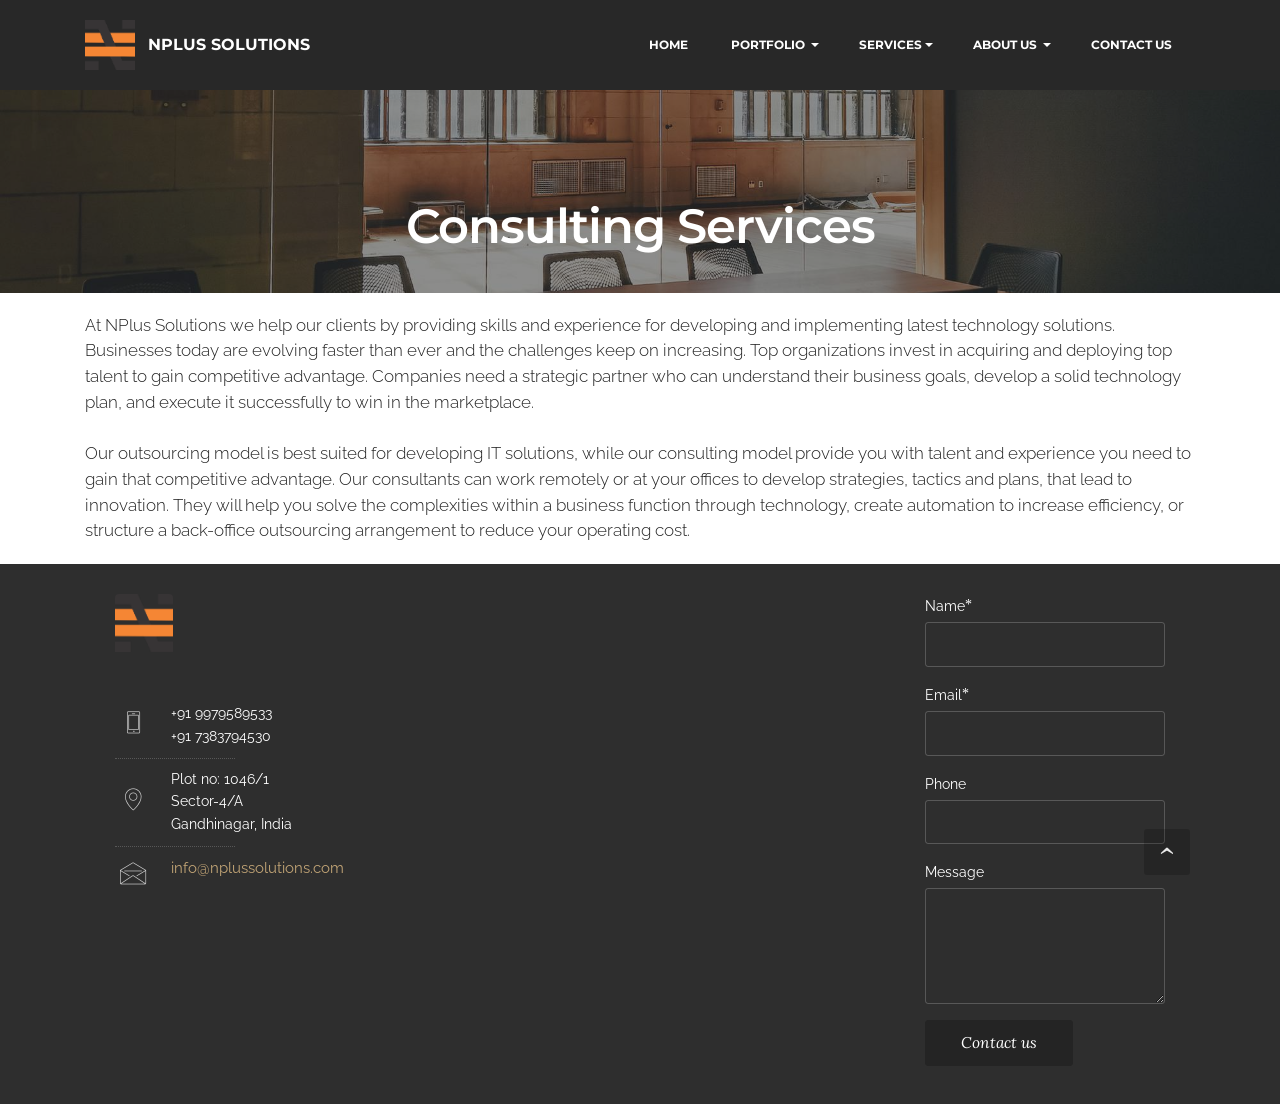
<file: cs.html>
<!DOCTYPE html>
<html>
<head>
  <!-- Site made with Mobirise Website Builder v3.11.1, https://mobirise.com -->
  <meta charset="UTF-8">
  <meta http-equiv="X-UA-Compatible" content="IE=edge">
  <meta name="generator" content="Mobirise v3.11.1, mobirise.com">
  <meta name="viewport" content="width=device-width, initial-scale=1">
  <link rel="shortcut icon" href="assets/images/npluslogo1-128x128-2.png" type="image/x-icon">
  <meta name="description" content="Web Development, Software Development Company, GIS, Survey">
  <title>NPlus Solutions</title>
  <link rel="stylesheet" href="https://fonts.googleapis.com/css?family=Lora:400,700,400italic,700italic&amp;subset=latin">
  <link rel="stylesheet" href="https://fonts.googleapis.com/css?family=Montserrat:400,700">
  <link rel="stylesheet" href="https://fonts.googleapis.com/css?family=Raleway:100,100i,200,200i,300,300i,400,400i,500,500i,600,600i,700,700i,800,800i,900,900i">
  <link rel="stylesheet" href="assets/bootstrap-material-design-font/css/material.css">
  <link rel="stylesheet" href="assets/et-line-font-plugin/style.css">
  <link rel="stylesheet" href="assets/tether/tether.min.css">
  <link rel="stylesheet" href="assets/bootstrap/css/bootstrap.min.css">
  <link rel="stylesheet" href="assets/animate.css/animate.min.css">
  <link rel="stylesheet" href="assets/dropdown/css/style.css">
  <link rel="stylesheet" href="assets/snow-plugins/style.css">
  <link rel="stylesheet" href="assets/theme/css/style.css">
  <link rel="stylesheet" href="assets/mobirise/css/mbr-additional.css" type="text/css">
  
  
  
 <meta property="og:title" content="NPlus Solutions" />
  <meta property="og:type" content="website" />
  <meta property="og:description" content="NPlus Solutions is IT Solutions company with over 4 years of experience. We provide full-cycle services in the areas of web development and design, web application, portal development, mobile application development, hybrid application development. Combining our technical expertise and profound knowledge of latest trends we offer cutting-edge web solutions that deliver clear benefits for our clients." />
  <meta property="og:url" content="http://www.nplussolutions.com" />
  <meta property="og:image" content="http://www.nplussolutions.com/assets/images/npluslogo1-128x128-2.png" /></head>
<body>

<!-- Google Analytics -->
<script>
  (function(i,s,o,g,r,a,m){i['GoogleAnalyticsObject']=r;i[r]=i[r]||function(){
  (i[r].q=i[r].q||[]).push(arguments)},i[r].l=1*new Date();a=s.createElement(o),
  m=s.getElementsByTagName(o)[0];a.async=1;a.src=g;m.parentNode.insertBefore(a,m)
  })(window,document,'script','https://www.google-analytics.com/analytics.js','ga');

  ga('create', 'UA-92262706-1', 'auto');
  ga('send', 'pageview');

</script>
<!-- /Google Analytics -->


<section id="ext_menu-1s">

    <nav class="navbar navbar-dropdown navbar-fixed-top">
        <div class="container">

            <div class="mbr-table">
                <div class="mbr-table-cell">

                    <div class="navbar-brand">
                        <a href="http://nplussolutions.com" class="navbar-logo"><img src="assets/images/npluslogo1-128x128-2.png" alt="NPlus Solutions" title="NPlus Solutions"></a>
                        <a class="navbar-caption text-white" href="home.html">NPLUS SOLUTIONS</a>
                    </div>

                </div>
                <div class="mbr-table-cell">

                    <button class="navbar-toggler pull-xs-right hidden-md-up" type="button" data-toggle="collapse" data-target="#exCollapsingNavbar">
                        <div class="hamburger-icon"></div>
                    </button>

                    <ul class="nav-dropdown collapse pull-xs-right nav navbar-nav navbar-toggleable-sm" id="exCollapsingNavbar"><li class="nav-item"><a class="nav-link link" href="home.html"><p>HOME&nbsp;</p></a></li><li class="nav-item dropdown"><a class="nav-link link dropdown-toggle" href="index.html" data-toggle="dropdown-submenu" aria-expanded="false"><p>PORTFOLIO&nbsp;</p></a><div class="dropdown-menu"><div class="dropdown"><a class="dropdown-item dropdown-toggle" href="#" data-toggle="dropdown-submenu" aria-expanded="false">Mobile &nbsp;Apps</a><div class="dropdown-menu dropdown-submenu"><a class="dropdown-item" href="eg.html">Easy Gandhinagar</a><a class="dropdown-item" href="si.html">Salute India</a></div></div><div class="dropdown"><a class="dropdown-item dropdown-toggle" href="#" data-toggle="dropdown-submenu" aria-expanded="false">Web Apps</a><div class="dropdown-menu dropdown-submenu"><a class="dropdown-item" href="ha.html">Honest Alloys</a></div></div></div></li><li class="nav-item dropdown"><a class="nav-link link dropdown-toggle" href="https://mobirise.com/" data-toggle="dropdown-submenu" aria-expanded="false">SERVICES</a><div class="dropdown-menu"><a class="dropdown-item" href="cs.html">Consulting Services</a><a class="dropdown-item" href="ps.html">Product &amp; Solution</a><a class="dropdown-item" href="dev.html">Development</a><a class="dropdown-item" href="is.html">Implementation &amp; Support</a><a class="dropdown-item" href="os.html">Open Source</a><a class="dropdown-item" href="gis.html">GIS Survey</a></div></li><li class="nav-item dropdown"><a class="nav-link link dropdown-toggle" href="#top" data-toggle="dropdown-submenu" aria-expanded="false"><p>ABOUT US&nbsp;</p></a><div class="dropdown-menu"><a class="dropdown-item" href="about.html">About us</a><a class="dropdown-item" href="career.html">Career</a></div></li><li class="nav-item"><a class="nav-link link" href="contact.html"><p>CONTACT US&nbsp;</p></a></li></ul>
                    <button hidden="" class="navbar-toggler navbar-close" type="button" data-toggle="collapse" data-target="#exCollapsingNavbar">
                        <div class="close-icon"></div>
                    </button>

                </div>
            </div>

        </div>
    </nav>

</section>

<section class="engine"><a rel="external" href="https://mobirise.com">Mobirise Site Creator</a></section><section class="mbr-section article mbr-parallax-background mbr-after-navbar" id="msg-box8-2k" style="background-image: url(assets/images/mbr-2000x909.jpg); padding-top: 200px; padding-bottom: 40px;">

    <div class="mbr-overlay" style="opacity: 0.5; background-color: rgb(34, 34, 34);">
    </div>
    <div class="container">
        <div class="row">
            <div class="col-md-8 col-md-offset-2 text-xs-center">
                <h3 class="mbr-section-title display-2">Consulting Services</h3>
                <div class="lead"></div>
                
            </div>
        </div>
    </div>

</section>

<section class="mbr-section article mbr-section__container" id="content1-2l" style="background-color: rgb(255, 255, 255); padding-top: 20px; padding-bottom: 20px;">

    <div class="container">
        <div class="row">
            <div class="col-xs-12 lead"><p>At NPlus Solutions we help our clients by providing skills and experience for developing and implementing latest technology solutions. Businesses today are evolving faster than ever and the challenges keep on increasing. Top organizations invest in acquiring and deploying top talent to gain competitive advantage. Companies need a strategic partner who can understand their business goals, develop a solid technology plan, and execute it successfully to win in the marketplace.&nbsp;</p><p><br></p><p>Our outsourcing model is best suited for developing IT solutions, while our consulting model provide you with talent and experience you need to gain that competitive advantage. Our consultants can work remotely or at your offices to develop strategies, tactics and plans, that lead to innovation. They will help you solve the complexities within a business function through technology, create automation to increase efficiency, or structure a back-office outsourcing arrangement to reduce your operating cost.</p></div>
        </div>
    </div>

</section>

<section class="mbr-footer mbr-section mbr-section-md-padding" id="contacts3-1r" style="background-color: rgb(46, 46, 46); padding-top: 30px; padding-bottom: 30px;">


    <div class="row">
    
            <div class="mbr-company col-xs-12 col-md-6 col-lg-3">

                <div class="mbr-company card">
                    <div><a href="#top"><img src="assets/images/npluslogo1-265x265.png" class="card-img-top" title="NPlus Solutions"></a></div>
                    <div class="card-block">
                        <p class="card-text"></p>
                    </div>
                    <ul class="list-group list-group-flush">
                        <li class="list-group-item">
                            <span class="list-group-icon"><span class="etl-icon icon-phone mbr-iconfont-company-contacts3"></span></span>
                            <span class="list-group-text">+91 9979589533<br>+91 7383794530</span>
                        </li>
                        <li class="list-group-item">
                            <span class="list-group-icon"><span class="etl-icon icon-map-pin mbr-iconfont-company-contacts3"></span></span>
                            <span class="list-group-text">Plot no: 1046/1<br>Sector-4/A<br>Gandhinagar, India<br></span>
                        </li>
                        <li class="list-group-item active">
                            <span class="list-group-icon"><span class="etl-icon icon-envelope mbr-iconfont-company-contacts3"></span></span>
                            <span class="list-group-text"><p><span style="line-height: 1.6;">info@nplussolutions.com</span><br></p></span>
                        </li>
                    </ul>
                </div>

            </div>
            <div class="mbr-footer-content col-xs-12 col-md-6 col-lg-3">
                <h4></h4>
                <ul></ul>
            </div>
            <div class="mbr-footer-content col-xs-12 col-md-6 col-lg-3">
                <p></p>
            </div>
            <div class="col-xs-12 col-md-6 col-lg-3" data-form-type="formoid">

                <div data-form-alert="true">
                    <div hidden="" data-form-alert-success="true">Thanks for filling out form!</div>
                </div>

                <form action="https://mobirise.com/" method="post" data-form-title="MESSAGE">

                    <input type="hidden" value="wyBK430cLSs+X1MOPdABreLHfuhtHqoZQpG2dtCzT5qICKjaFQ/DKdAdEIpX18O5JIiFUBFJrj47SsAzAQ20f+qt7ADz9IaYpCnAXW8h0icYymS0VCMPPiy1oOxPZ5IF" data-form-email="true">

                    <div class="form-group">
                        <label class="form-control-label" for="contacts3-1r-name">Name<span class="form-asterisk">*</span></label>
                        <input type="text" class="form-control input-sm input-inverse" name="name" required="" data-form-field="Name" id="contacts3-1r-name">
                    </div>

                    <div class="form-group">
                        <label class="form-control-label" for="contacts3-1r-email">Email<span class="form-asterisk">*</span></label>
                        <input type="email" class="form-control input-sm input-inverse" name="email" required="" data-form-field="Email" id="contacts3-1r-email">
                    </div>

                    <div class="form-group">
                        <label class="form-control-label" for="contacts3-1r-phone">Phone</label>
                        <input type="tel" class="form-control input-sm input-inverse" name="phone" data-form-field="Phone" id="contacts3-1r-phone">
                    </div>

                    <div class="form-group">
                        <label class="form-control-label" for="contacts3-1r-message">Message</label>
                        <textarea class="form-control input-sm input-inverse" name="message" data-form-field="Message" rows="5" id="contacts3-1r-message"></textarea>
                    </div>

                    <div><button type="submit" class="btn btn-sm btn-black">Contact us</button></div>

                </form>

            </div>
        </div>
</section>


  <script src="assets/web/assets/jquery/jquery.min.js"></script>
  <script src="assets/tether/tether.min.js"></script>
  <script src="assets/bootstrap/js/bootstrap.min.js"></script>
  <script src="assets/smooth-scroll/SmoothScroll.js"></script>
  <script src="assets/jarallax/jarallax.js"></script>
  <script src="assets/viewportChecker/jquery.viewportchecker.js"></script>
  <script src="assets/dropdown/js/script.min.js"></script>
  <script src="assets/touchSwipe/jquery.touchSwipe.min.js"></script>
  <script src="assets/snow-plugins/schnee.js"></script>
  <script src="assets/theme/js/script.js"></script>
  <script src="assets/formoid/formoid.min.js"></script>
  
  
  <input name="animation" type="hidden">
   <div id="scrollToTop" class="scrollToTop mbr-arrow-up"><a style="text-align: center;"><i class="mbr-arrow-up-icon"></i></a></div>
  </body>
</html>
</file>
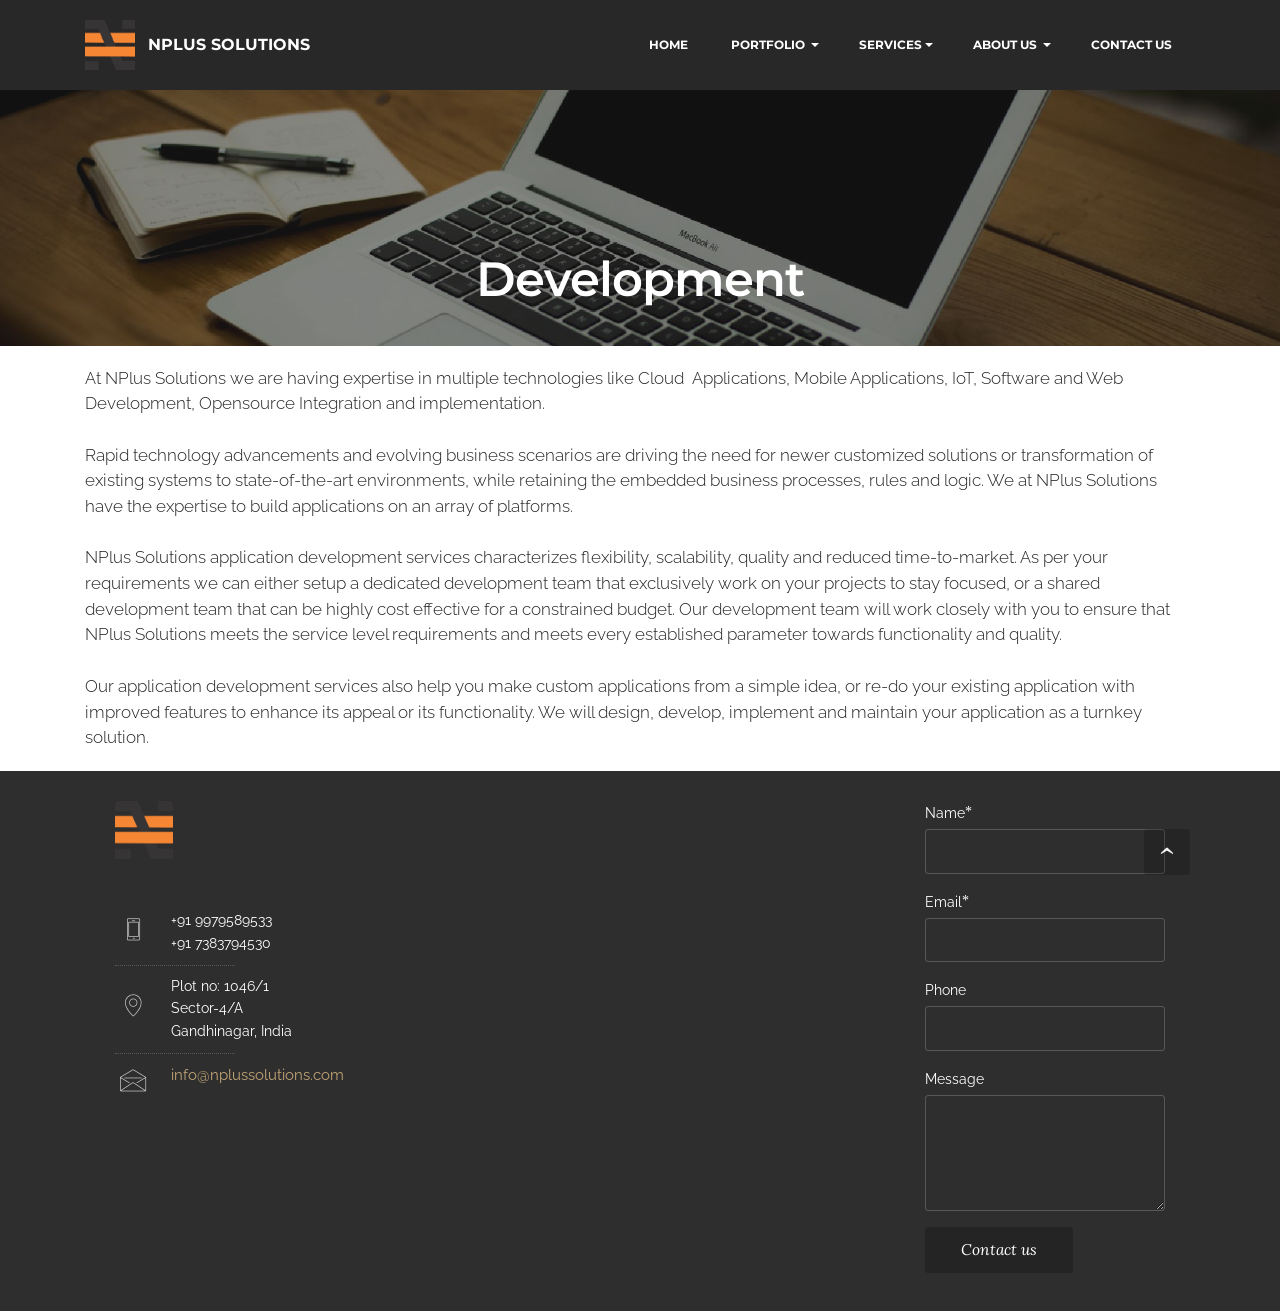
<file: dev.html>
<!DOCTYPE html>
<html>
<head>
  <!-- Site made with Mobirise Website Builder v3.11.1, https://mobirise.com -->
  <meta charset="UTF-8">
  <meta http-equiv="X-UA-Compatible" content="IE=edge">
  <meta name="generator" content="Mobirise v3.11.1, mobirise.com">
  <meta name="viewport" content="width=device-width, initial-scale=1">
  <link rel="shortcut icon" href="assets/images/npluslogo1-128x128-2.png" type="image/x-icon">
  <meta name="description" content="Web Development, Software Development Company, GIS, Survey">
  <title>NPlus Solutions</title>
  <link rel="stylesheet" href="https://fonts.googleapis.com/css?family=Lora:400,700,400italic,700italic&amp;subset=latin">
  <link rel="stylesheet" href="https://fonts.googleapis.com/css?family=Montserrat:400,700">
  <link rel="stylesheet" href="https://fonts.googleapis.com/css?family=Raleway:100,100i,200,200i,300,300i,400,400i,500,500i,600,600i,700,700i,800,800i,900,900i">
  <link rel="stylesheet" href="assets/bootstrap-material-design-font/css/material.css">
  <link rel="stylesheet" href="assets/et-line-font-plugin/style.css">
  <link rel="stylesheet" href="assets/tether/tether.min.css">
  <link rel="stylesheet" href="assets/bootstrap/css/bootstrap.min.css">
  <link rel="stylesheet" href="assets/animate.css/animate.min.css">
  <link rel="stylesheet" href="assets/dropdown/css/style.css">
  <link rel="stylesheet" href="assets/snow-plugins/style.css">
  <link rel="stylesheet" href="assets/theme/css/style.css">
  <link rel="stylesheet" href="assets/mobirise/css/mbr-additional.css" type="text/css">
  
  
  
 <meta property="og:title" content="NPlus Solutions" />
  <meta property="og:type" content="website" />
  <meta property="og:description" content="NPlus Solutions is IT Solutions company with over 4 years of experience. We provide full-cycle services in the areas of web development and design, web application, portal development, mobile application development, hybrid application development. Combining our technical expertise and profound knowledge of latest trends we offer cutting-edge web solutions that deliver clear benefits for our clients." />
  <meta property="og:url" content="http://www.nplussolutions.com" />
  <meta property="og:image" content="http://www.nplussolutions.com/assets/images/npluslogo1-128x128-2.png" /></head>
<body>

<!-- Google Analytics -->
<script>
  (function(i,s,o,g,r,a,m){i['GoogleAnalyticsObject']=r;i[r]=i[r]||function(){
  (i[r].q=i[r].q||[]).push(arguments)},i[r].l=1*new Date();a=s.createElement(o),
  m=s.getElementsByTagName(o)[0];a.async=1;a.src=g;m.parentNode.insertBefore(a,m)
  })(window,document,'script','https://www.google-analytics.com/analytics.js','ga');

  ga('create', 'UA-92262706-1', 'auto');
  ga('send', 'pageview');

</script>
<!-- /Google Analytics -->


<section id="ext_menu-1w">

    <nav class="navbar navbar-dropdown navbar-fixed-top">
        <div class="container">

            <div class="mbr-table">
                <div class="mbr-table-cell">

                    <div class="navbar-brand">
                        <a href="http://nplussolutions.com" class="navbar-logo"><img src="assets/images/npluslogo1-128x128-2.png" alt="NPlus Solutions" title="NPlus Solutions"></a>
                        <a class="navbar-caption text-white" href="home.html">NPLUS SOLUTIONS</a>
                    </div>

                </div>
                <div class="mbr-table-cell">

                    <button class="navbar-toggler pull-xs-right hidden-md-up" type="button" data-toggle="collapse" data-target="#exCollapsingNavbar">
                        <div class="hamburger-icon"></div>
                    </button>

                    <ul class="nav-dropdown collapse pull-xs-right nav navbar-nav navbar-toggleable-sm" id="exCollapsingNavbar"><li class="nav-item"><a class="nav-link link" href="home.html"><p>HOME&nbsp;</p></a></li><li class="nav-item dropdown"><a class="nav-link link dropdown-toggle" href="index.html" data-toggle="dropdown-submenu" aria-expanded="false"><p>PORTFOLIO&nbsp;</p></a><div class="dropdown-menu"><div class="dropdown"><a class="dropdown-item dropdown-toggle" href="#" data-toggle="dropdown-submenu" aria-expanded="false">Mobile &nbsp;Apps</a><div class="dropdown-menu dropdown-submenu"><a class="dropdown-item" href="eg.html">Easy Gandhinagar</a><a class="dropdown-item" href="si.html">Salute India</a></div></div><div class="dropdown"><a class="dropdown-item dropdown-toggle" href="#" data-toggle="dropdown-submenu" aria-expanded="false">Web Apps</a><div class="dropdown-menu dropdown-submenu"><a class="dropdown-item" href="ha.html">Honest Alloys</a></div></div></div></li><li class="nav-item dropdown"><a class="nav-link link dropdown-toggle" href="https://mobirise.com/" data-toggle="dropdown-submenu" aria-expanded="false">SERVICES</a><div class="dropdown-menu"><a class="dropdown-item" href="cs.html">Consulting Services</a><a class="dropdown-item" href="ps.html">Product &amp; Solution</a><a class="dropdown-item" href="dev.html">Development</a><a class="dropdown-item" href="is.html">Implementation &amp; Support</a><a class="dropdown-item" href="os.html">Open Source</a><a class="dropdown-item" href="gis.html">GIS Survey</a></div></li><li class="nav-item dropdown"><a class="nav-link link dropdown-toggle" href="#top" data-toggle="dropdown-submenu" aria-expanded="false"><p>ABOUT US&nbsp;</p></a><div class="dropdown-menu"><a class="dropdown-item" href="about.html">About us</a><a class="dropdown-item" href="career.html">Career</a></div></li><li class="nav-item"><a class="nav-link link" href="contact.html"><p>CONTACT US&nbsp;</p></a></li></ul>
                    <button hidden="" class="navbar-toggler navbar-close" type="button" data-toggle="collapse" data-target="#exCollapsingNavbar">
                        <div class="close-icon"></div>
                    </button>

                </div>
            </div>

        </div>
    </nav>

</section>

<section class="engine"><a rel="external" href="https://mobirise.com">Site Maker</a></section><section class="mbr-section article mbr-parallax-background mbr-after-navbar" id="msg-box8-2m" style="background-image: url(assets/images/mbr-2-2000x1333.jpg); padding-top: 200px; padding-bottom: 40px;">

    <div class="mbr-overlay" style="opacity: 0.5; background-color: rgb(34, 34, 34);">
    </div>
    <div class="container">
        <div class="row">
            <div class="col-md-8 col-md-offset-2 text-xs-center">
                <h3 class="mbr-section-title display-2"><br>Development</h3>
                <div class="lead"></div>
                
            </div>
        </div>
    </div>

</section>

<section class="mbr-section article mbr-section__container" id="content1-2n" style="background-color: rgb(255, 255, 255); padding-top: 20px; padding-bottom: 20px;">

    <div class="container">
        <div class="row">
            <div class="col-xs-12 lead"><p>At NPlus Solutions we are having expertise in multiple technologies like Cloud &nbsp;Applications, Mobile Applications, IoT, Software and Web Development, Opensource Integration and implementation.</p><p><br></p><p>Rapid technology advancements and evolving business scenarios are driving the need for newer customized solutions or transformation of existing systems to state-of-the-art environments, while retaining the embedded business processes, rules and logic. We at NPlus Solutions have the expertise to build applications on an array of platforms.&nbsp;</p><p><br></p><p>NPlus Solutions application development services characterizes flexibility, scalability, quality and reduced time-to-market. As per your requirements we can either setup a dedicated development team that exclusively work on your projects to stay focused, or a shared development team that can be highly cost effective for a constrained budget. Our development team will work closely with you to ensure that NPlus Solutions meets the service level requirements and meets every established parameter towards functionality and quality.&nbsp;</p><p><br></p><p>Our application development services also help you make custom applications from a simple idea, or re-do your existing application with improved features to enhance its appeal or its functionality. We will design, develop, implement and maintain your application as a turnkey solution.</p></div>
        </div>
    </div>

</section>

<section class="mbr-footer mbr-section mbr-section-md-padding" id="contacts3-1v" style="background-color: rgb(46, 46, 46); padding-top: 30px; padding-bottom: 30px;">


    <div class="row">
    
            <div class="mbr-company col-xs-12 col-md-6 col-lg-3">

                <div class="mbr-company card">
                    <div><a href="#top"><img src="assets/images/npluslogo1-265x265.png" class="card-img-top" title="NPlus Solutions"></a></div>
                    <div class="card-block">
                        <p class="card-text"></p>
                    </div>
                    <ul class="list-group list-group-flush">
                        <li class="list-group-item">
                            <span class="list-group-icon"><span class="etl-icon icon-phone mbr-iconfont-company-contacts3"></span></span>
                            <span class="list-group-text">+91 9979589533<br>+91 7383794530</span>
                        </li>
                        <li class="list-group-item">
                            <span class="list-group-icon"><span class="etl-icon icon-map-pin mbr-iconfont-company-contacts3"></span></span>
                            <span class="list-group-text">Plot no: 1046/1<br>Sector-4/A<br>Gandhinagar, India<br></span>
                        </li>
                        <li class="list-group-item active">
                            <span class="list-group-icon"><span class="etl-icon icon-envelope mbr-iconfont-company-contacts3"></span></span>
                            <span class="list-group-text"><p><span style="line-height: 1.6;">info@nplussolutions.com</span><br></p></span>
                        </li>
                    </ul>
                </div>

            </div>
            <div class="mbr-footer-content col-xs-12 col-md-6 col-lg-3">
                <h4></h4>
                <ul></ul>
            </div>
            <div class="mbr-footer-content col-xs-12 col-md-6 col-lg-3">
                <p></p>
            </div>
            <div class="col-xs-12 col-md-6 col-lg-3" data-form-type="formoid">

                <div data-form-alert="true">
                    <div hidden="" data-form-alert-success="true">Thanks for filling out form!</div>
                </div>

                <form action="https://mobirise.com/" method="post" data-form-title="MESSAGE">

                    <input type="hidden" value="Gn5/a/xAIcR20w04HpmG0gobEglnpjsB5n/kvHdWBYsGM7eEhybHw66EqF9AFLMstAJbPyNl0LiyFdHHbuckRKgoaa48fRzjBp9LOY10bGA7LEu+vgv3qxhYXzVKc1Bj" data-form-email="true">

                    <div class="form-group">
                        <label class="form-control-label" for="contacts3-1v-name">Name<span class="form-asterisk">*</span></label>
                        <input type="text" class="form-control input-sm input-inverse" name="name" required="" data-form-field="Name" id="contacts3-1v-name">
                    </div>

                    <div class="form-group">
                        <label class="form-control-label" for="contacts3-1v-email">Email<span class="form-asterisk">*</span></label>
                        <input type="email" class="form-control input-sm input-inverse" name="email" required="" data-form-field="Email" id="contacts3-1v-email">
                    </div>

                    <div class="form-group">
                        <label class="form-control-label" for="contacts3-1v-phone">Phone</label>
                        <input type="tel" class="form-control input-sm input-inverse" name="phone" data-form-field="Phone" id="contacts3-1v-phone">
                    </div>

                    <div class="form-group">
                        <label class="form-control-label" for="contacts3-1v-message">Message</label>
                        <textarea class="form-control input-sm input-inverse" name="message" data-form-field="Message" rows="5" id="contacts3-1v-message"></textarea>
                    </div>

                    <div><button type="submit" class="btn btn-sm btn-black">Contact us</button></div>

                </form>

            </div>
        </div>
</section>


  <script src="assets/web/assets/jquery/jquery.min.js"></script>
  <script src="assets/tether/tether.min.js"></script>
  <script src="assets/bootstrap/js/bootstrap.min.js"></script>
  <script src="assets/smooth-scroll/SmoothScroll.js"></script>
  <script src="assets/jarallax/jarallax.js"></script>
  <script src="assets/viewportChecker/jquery.viewportchecker.js"></script>
  <script src="assets/dropdown/js/script.min.js"></script>
  <script src="assets/touchSwipe/jquery.touchSwipe.min.js"></script>
  <script src="assets/snow-plugins/schnee.js"></script>
  <script src="assets/theme/js/script.js"></script>
  <script src="assets/formoid/formoid.min.js"></script>
  
  
  <input name="animation" type="hidden">
   <div id="scrollToTop" class="scrollToTop mbr-arrow-up"><a style="text-align: center;"><i class="mbr-arrow-up-icon"></i></a></div>
  </body>
</html>
</file>
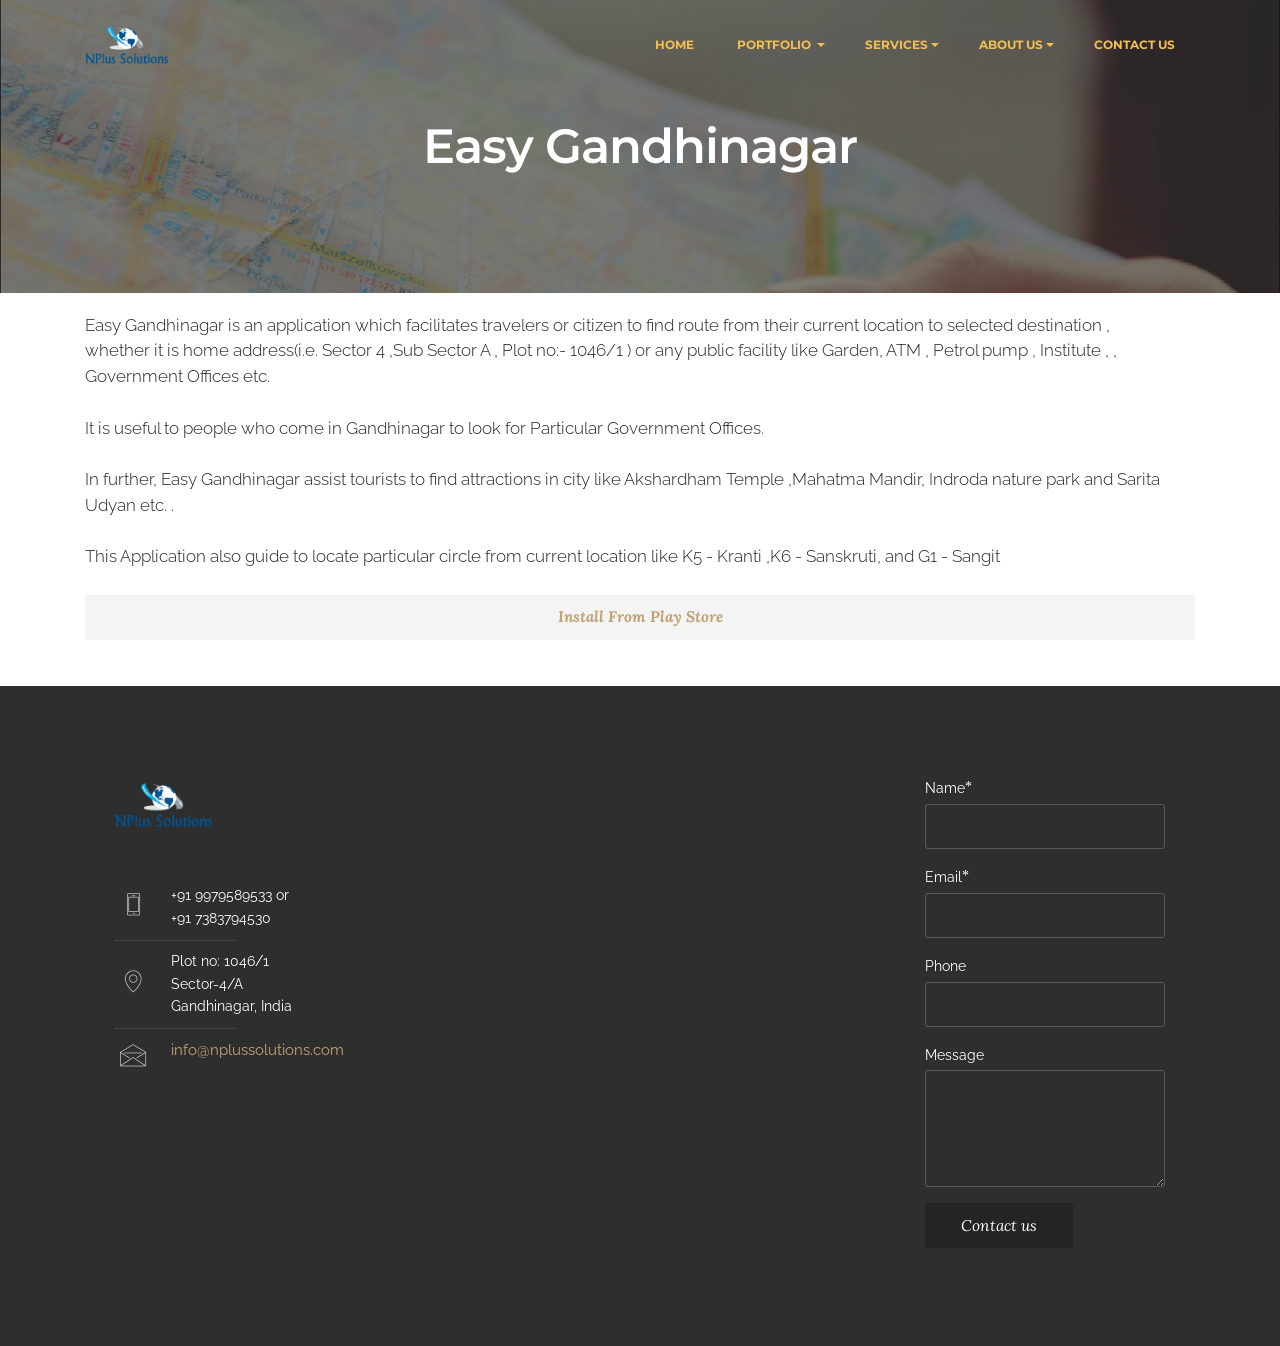
<file: eg.html>
<!DOCTYPE html>
<html>
<head>
  <!-- Site made with Mobirise Website Builder v3.11.1, https://mobirise.com -->
  <meta charset="UTF-8">
  <meta http-equiv="X-UA-Compatible" content="IE=edge">
  <meta name="generator" content="Mobirise v3.11.1, mobirise.com">
  <meta name="viewport" content="width=device-width, initial-scale=1">
  <link rel="shortcut icon" href="assets/images/logo-213x128.png" type="image/x-icon">
  <meta name="description" content="Web Development, Software Development Company">
  <title>NPlus Solutions</title>
  <link rel="stylesheet" href="https://fonts.googleapis.com/css?family=Lora:400,700,400italic,700italic&amp;subset=latin">
  <link rel="stylesheet" href="https://fonts.googleapis.com/css?family=Montserrat:400,700">
  <link rel="stylesheet" href="https://fonts.googleapis.com/css?family=Raleway:100,100i,200,200i,300,300i,400,400i,500,500i,600,600i,700,700i,800,800i,900,900i">
  <link rel="stylesheet" href="assets/bootstrap-material-design-font/css/material.css">
  <link rel="stylesheet" href="assets/et-line-font-plugin/style.css">
  <link rel="stylesheet" href="assets/tether/tether.min.css">
  <link rel="stylesheet" href="assets/bootstrap/css/bootstrap.min.css">
  <link rel="stylesheet" href="assets/animate.css/animate.min.css">
  <link rel="stylesheet" href="assets/dropdown/css/style.css">
  <link rel="stylesheet" href="assets/theme/css/style.css">
  <link rel="stylesheet" href="assets/mobirise/css/mbr-additional.css" type="text/css">
  
  
  
</head>
<body>

<!-- Google Analytics -->
<script>
  (function(i,s,o,g,r,a,m){i['GoogleAnalyticsObject']=r;i[r]=i[r]||function(){
  (i[r].q=i[r].q||[]).push(arguments)},i[r].l=1*new Date();a=s.createElement(o),
  m=s.getElementsByTagName(o)[0];a.async=1;a.src=g;m.parentNode.insertBefore(a,m)
  })(window,document,'script','https://www.google-analytics.com/analytics.js','ga');

  ga('create', 'UA-92262706-1', 'auto');
  ga('send', 'pageview');

</script>
<!-- /Google Analytics -->


<section id="menu-12">

    <nav class="navbar navbar-dropdown navbar-fixed-top">
        <div class="container">

            <div class="mbr-table">
                <div class="mbr-table-cell">

                    <div class="navbar-brand">
                        <a href="index.html" class="navbar-logo"><img src="assets/images/logo-213x128.png" alt="NPlus Solutions" title="NPlus Solutions"></a>
                        <a class="navbar-caption" href="https://mobirise.com"></a>
                    </div>

                </div>
                <div class="mbr-table-cell">

                    <button class="navbar-toggler pull-xs-right hidden-md-up" type="button" data-toggle="collapse" data-target="#exCollapsingNavbar">
                        <div class="hamburger-icon"></div>
                    </button>

                    <ul class="nav-dropdown collapse pull-xs-right nav navbar-nav navbar-toggleable-sm" id="exCollapsingNavbar"><li class="nav-item dropdown"><a class="nav-link link" href="index.html"><p>HOME&nbsp;</p></a></li><li class="nav-item dropdown"><a class="nav-link link dropdown-toggle" href="index.html" data-toggle="dropdown-submenu" aria-expanded="false"><p>PORTFOLIO&nbsp;</p></a><div class="dropdown-menu"><div class="dropdown"><a class="dropdown-item dropdown-toggle" href="#" data-toggle="dropdown-submenu" aria-expanded="false">Mobile Apps</a><div class="dropdown-menu dropdown-submenu"><a class="dropdown-item" href="eg.html">Easy Gandhinagar</a><a class="dropdown-item" href="saluteindia.html">Salute India</a></div></div><div class="dropdown"><a class="dropdown-item dropdown-toggle" href="#" data-toggle="dropdown-submenu" aria-expanded="false">Web Apps</a><div class="dropdown-menu dropdown-submenu"><a class="dropdown-item" href="ha.html">Honest Alloys</a></div></div></div></li><li class="nav-item dropdown"><a class="nav-link link dropdown-toggle" href="https://mobirise.com/" data-toggle="dropdown-submenu" aria-expanded="false"><p>SERVICES</p></a><div class="dropdown-menu"><div class="dropdown"><a class="dropdown-item dropdown-toggle" href="#" data-toggle="dropdown-submenu" aria-expanded="false">CONSULTING</a><div class="dropdown-menu dropdown-submenu"><a class="dropdown-item" href="#">PLANNING</a><a class="dropdown-item" href="#">SOLUTION METHODOLOGY</a><a class="dropdown-item" href="#">INFRASTRUCTURE MANAGEMENT</a><a class="dropdown-item" href="#">PROJECT MANAGEMENT</a></div></div><div class="dropdown"><a class="dropdown-item dropdown-toggle" href="#" data-toggle="dropdown-submenu">DEVELOPMENT</a><div class="dropdown-menu dropdown-submenu"><a class="dropdown-item" href="#">BUSINESS SOLUTIONS</a><a class="dropdown-item" href="#">WEB DEVELOPMENT</a><a class="dropdown-item" href="#">APP DEVELOPMENT</a><a class="dropdown-item" href="#">TECHNOLOGIES</a></div></div><div class="dropdown"><a class="dropdown-item dropdown-toggle" href="#" data-toggle="dropdown-submenu" aria-expanded="false">IMPLEMENTATION AND SUPPORT</a></div><a class="dropdown-item" href="#">OPEN SOURCE</a></div></li><li class="nav-item dropdown"><a class="nav-link link dropdown-toggle" href="https://mobirise.com/" data-toggle="dropdown-submenu" aria-expanded="false"><p>ABOUT US</p></a><div class="dropdown-menu"><a class="dropdown-item" href="#">ABOUT US</a><a class="dropdown-item" href="#">CAREERS</a><a class="dropdown-item" href="#">TESTIMONIALS</a></div></li><li class="nav-item"><a class="nav-link link" href="https://mobirise.com/"><p>CONTACT US</p></a></li></ul>
                    <button hidden="" class="navbar-toggler navbar-close" type="button" data-toggle="collapse" data-target="#exCollapsingNavbar">
                        <div class="close-icon"></div>
                    </button>

                </div>
            </div>

        </div>
    </nav>

</section>

<section class="engine"><a rel="external" href="https://mobirise.com">Website Maker</a></section><section class="mbr-section article mbr-parallax-background mbr-after-navbar" id="msg-box8-10" style="background-image: url(assets/images/mbr-2000x1321.jpg); padding-top: 120px; padding-bottom: 120px;">

    <div class="mbr-overlay" style="opacity: 0.5; background-color: rgb(34, 34, 34);">
    </div>
    <div class="container">
        <div class="row">
            <div class="col-md-8 col-md-offset-2 text-xs-center">
                <h3 class="mbr-section-title display-2">Easy Gandhinagar</h3>
                <div class="lead"></div>
                
            </div>
        </div>
    </div>

</section>

<section class="mbr-section article mbr-section__container" id="content1-11" style="background-color: rgb(255, 255, 255); padding-top: 20px; padding-bottom: 20px;">

    <div class="container">
        <div class="row">
            <div class="col-xs-12 lead"><p>Easy Gandhinagar is an application which facilitates travelers or&nbsp;<span style="font-size: 1.07rem; line-height: 1.5;">citizen to find route from their current location to selected destination ,</span></p><p>whether it is home address(i.e. Sector 4 ,Sub Sector A , Plot no:- 1046/1 ) or any&nbsp;<span style="font-size: 1.07rem; line-height: 1.5;">public facility like Garden, ATM , Petrol pump , Institute , , Government Offices etc.</span></p><p><br></p><p>It is useful to people who come in Gandhinagar to look for Particular Government Offices.</p><p><br></p><p>In further, Easy Gandhinagar assist tourists to find attractions in city like Akshardham Temple ,Mahatma Mandir, Indroda nature park and Sarita Udyan etc. .</p><p><br></p><p>This Application also guide to locate particular circle from current location like K5 - Kranti ,K6 - Sanskruti, and G1 - Sangit</p><p><br></p><pre><a href="https://play.google.com/store/apps/details?id=com.nplussolutions.easygandhinagar" target="_blank"><strong>Install From Play Store</strong></a><a href="https://play.google.com/store/apps/details?id=com.nplussolutions.easygandhinagar"><strong></strong></a><a href="https://play.google.com/store/apps/details?id=com.nplussolution.saluteindia"><strong></strong></a></pre><p><br></p><p></p><p></p></div>
        </div>
    </div>

</section>

<section class="mbr-footer mbr-section mbr-section-md-padding" id="contacts3-13" style="background-color: rgb(46, 46, 46); padding-top: 90px; padding-bottom: 90px;">


    <div class="row">
    
            <div class="mbr-company col-xs-12 col-md-6 col-lg-3">

                <div class="mbr-company card">
                    <div><img src="assets/images/logo-213x128.png" class="card-img-top" title="NPlus Solutions"></div>
                    <div class="card-block">
                        <p class="card-text"></p>
                    </div>
                    <ul class="list-group list-group-flush">
                        <li class="list-group-item">
                            <span class="list-group-icon"><span class="etl-icon icon-phone mbr-iconfont-company-contacts3"></span></span>
                            <span class="list-group-text">+91 9979589533 or <br>+91 7383794530</span>
                        </li>
                        <li class="list-group-item">
                            <span class="list-group-icon"><span class="etl-icon icon-map-pin mbr-iconfont-company-contacts3"></span></span>
                            <span class="list-group-text">Plot no: 1046/1<br>Sector-4/A<br>Gandhinagar, India<br></span>
                        </li>
                        <li class="list-group-item active">
                            <span class="list-group-icon"><span class="etl-icon icon-envelope mbr-iconfont-company-contacts3"></span></span>
                            <span class="list-group-text"><p>info@nplussolutions.com</p></span>
                        </li>
                    </ul>
                </div>

            </div>
            <div class="mbr-footer-content col-xs-12 col-md-6 col-lg-3">
                <h4></h4>
                <ul></ul>
            </div>
            <div class="mbr-footer-content col-xs-12 col-md-6 col-lg-3">
                <p></p>
            </div>
            <div class="col-xs-12 col-md-6 col-lg-3" data-form-type="formoid">

                <div data-form-alert="true">
                    <div hidden="" data-form-alert-success="true">Thanks for filling out form!</div>
                </div>

                <form action="https://mobirise.com/" method="post" data-form-title="MESSAGE">

                    <input type="hidden" value="ZLFeLacJXnEBxBMgheFtAGDOlMYGIQHpPDUGU3A1GUYn/8eyTtMZ6FmrlQBeWJAowPoW+eFtsZIHduLpBE/i5Pusz8WlEneu9UnTAQkTbnrVw9hVjrYTQr+IePTugN4p" data-form-email="true">

                    <div class="form-group">
                        <label class="form-control-label" for="contacts3-13-name">Name<span class="form-asterisk">*</span></label>
                        <input type="text" class="form-control input-sm input-inverse" name="name" required="" data-form-field="Name" id="contacts3-13-name">
                    </div>

                    <div class="form-group">
                        <label class="form-control-label" for="contacts3-13-email">Email<span class="form-asterisk">*</span></label>
                        <input type="email" class="form-control input-sm input-inverse" name="email" required="" data-form-field="Email" id="contacts3-13-email">
                    </div>

                    <div class="form-group">
                        <label class="form-control-label" for="contacts3-13-phone">Phone</label>
                        <input type="tel" class="form-control input-sm input-inverse" name="phone" data-form-field="Phone" id="contacts3-13-phone">
                    </div>

                    <div class="form-group">
                        <label class="form-control-label" for="contacts3-13-message">Message</label>
                        <textarea class="form-control input-sm input-inverse" name="message" data-form-field="Message" rows="5" id="contacts3-13-message"></textarea>
                    </div>

                    <div><button type="submit" class="btn btn-sm btn-black">Contact us</button></div>

                </form>

            </div>
        </div>
</section>


  <script src="assets/web/assets/jquery/jquery.min.js"></script>
  <script src="assets/tether/tether.min.js"></script>
  <script src="assets/bootstrap/js/bootstrap.min.js"></script>
  <script src="assets/smooth-scroll/SmoothScroll.js"></script>
  <script src="assets/jarallax/jarallax.js"></script>
  <script src="assets/viewportChecker/jquery.viewportchecker.js"></script>
  <script src="assets/dropdown/js/script.min.js"></script>
  <script src="assets/touchSwipe/jquery.touchSwipe.min.js"></script>
  <script src="assets/theme/js/script.js"></script>
  <script src="assets/formoid/formoid.min.js"></script>
  
  
  <input name="animation" type="hidden">
  </body>
</html>
</file>
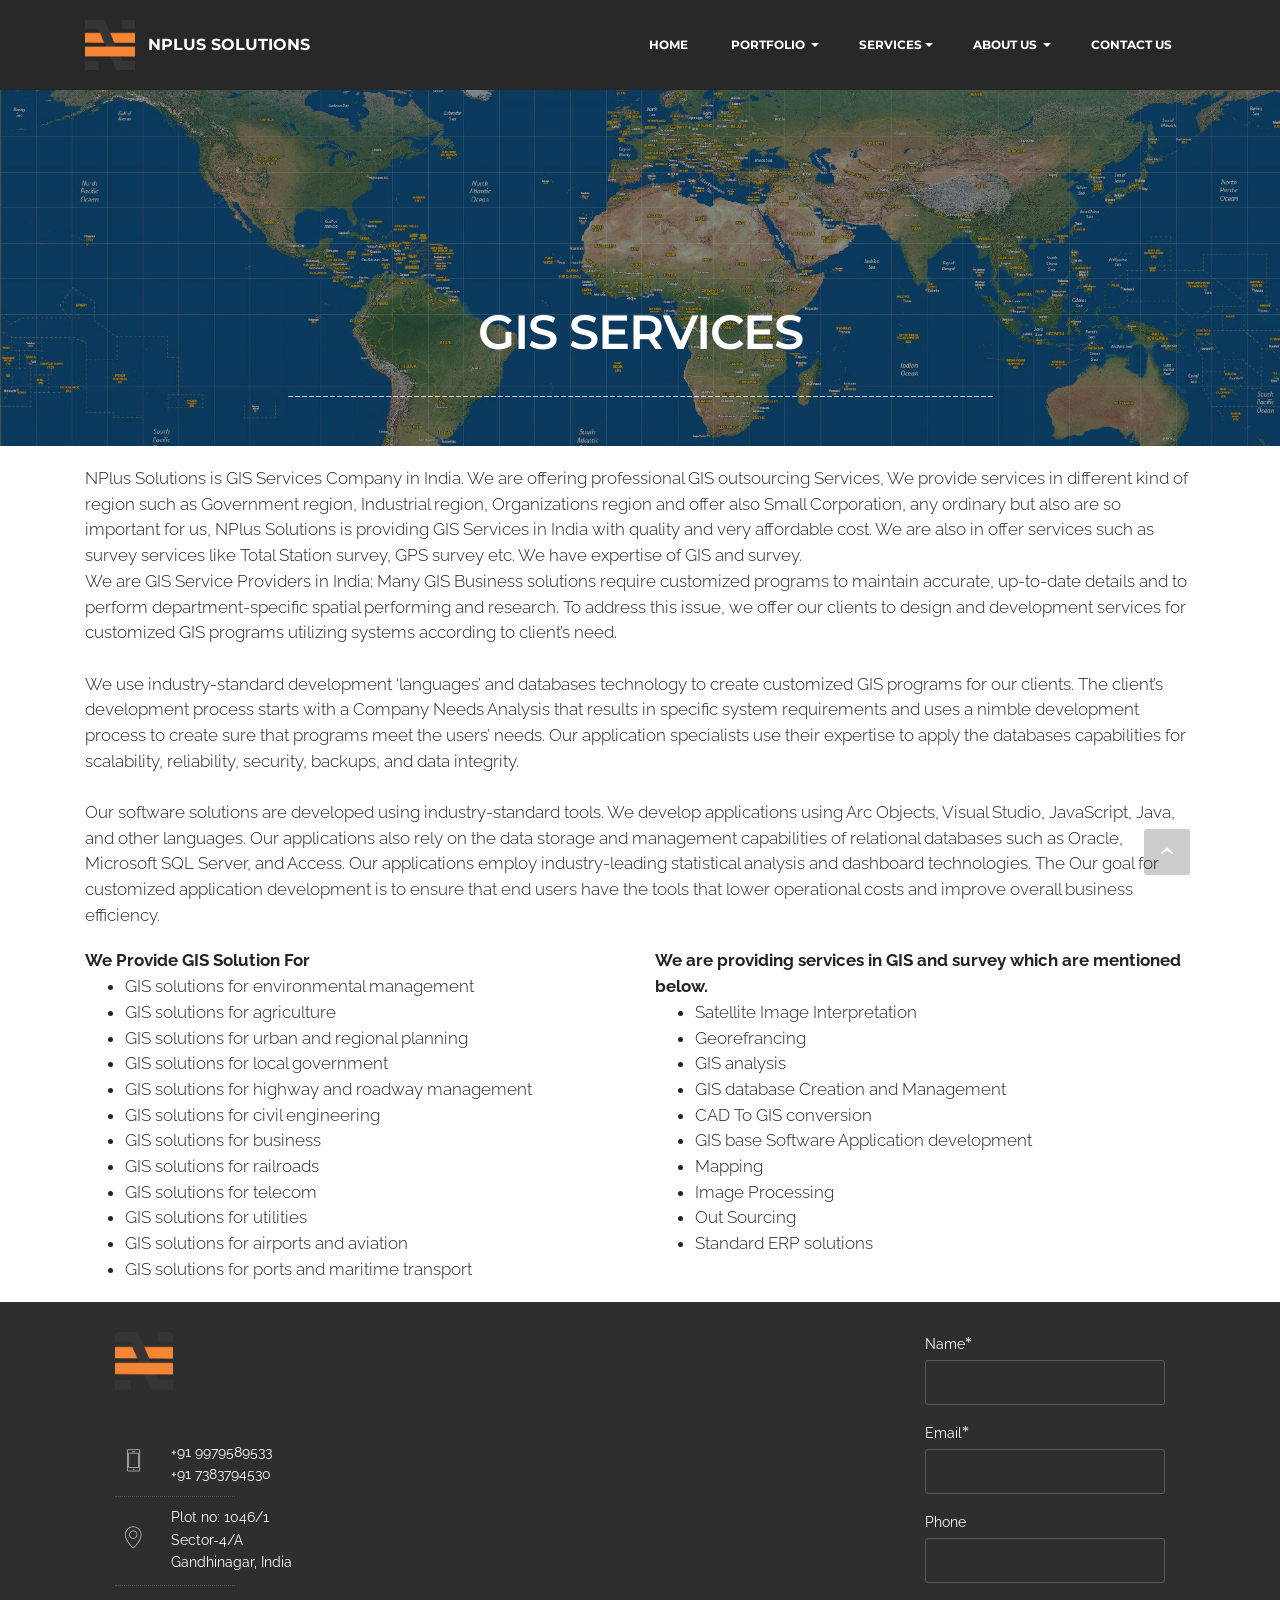
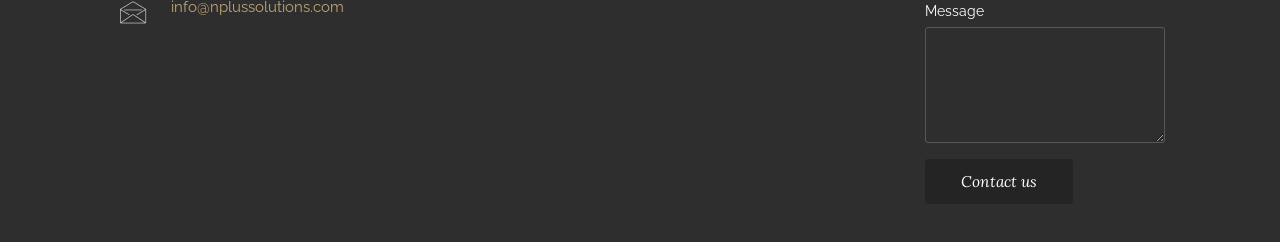
<file: gis.html>
<!DOCTYPE html>
<html>
<head>
  <!-- Site made with Mobirise Website Builder v3.11.1, https://mobirise.com -->
  <meta charset="UTF-8">
  <meta http-equiv="X-UA-Compatible" content="IE=edge">
  <meta name="generator" content="Mobirise v3.11.1, mobirise.com">
  <meta name="viewport" content="width=device-width, initial-scale=1">
  <link rel="shortcut icon" href="assets/images/npluslogo1-128x128-2.png" type="image/x-icon">
  <meta name="description" content="Web Development, Software Development Company, GIS, Survey">
  <title>NPlus Solutions</title>
  <link rel="stylesheet" href="https://fonts.googleapis.com/css?family=Lora:400,700,400italic,700italic&amp;subset=latin">
  <link rel="stylesheet" href="https://fonts.googleapis.com/css?family=Montserrat:400,700">
  <link rel="stylesheet" href="https://fonts.googleapis.com/css?family=Raleway:100,100i,200,200i,300,300i,400,400i,500,500i,600,600i,700,700i,800,800i,900,900i">
  <link rel="stylesheet" href="assets/bootstrap-material-design-font/css/material.css">
  <link rel="stylesheet" href="assets/et-line-font-plugin/style.css">
  <link rel="stylesheet" href="assets/tether/tether.min.css">
  <link rel="stylesheet" href="assets/bootstrap/css/bootstrap.min.css">
  <link rel="stylesheet" href="assets/animate.css/animate.min.css">
  <link rel="stylesheet" href="assets/dropdown/css/style.css">
  <link rel="stylesheet" href="assets/snow-plugins/style.css">
  <link rel="stylesheet" href="assets/theme/css/style.css">
  <link rel="stylesheet" href="assets/mobirise/css/mbr-additional.css" type="text/css">
  
  
  
 <meta property="og:title" content="NPlus Solutions" />
  <meta property="og:type" content="website" />
  <meta property="og:description" content="NPlus Solutions is IT Solutions company with over 4 years of experience. We provide full-cycle services in the areas of web development and design, web application, portal development, mobile application development, hybrid application development. Combining our technical expertise and profound knowledge of latest trends we offer cutting-edge web solutions that deliver clear benefits for our clients." />
  <meta property="og:url" content="http://www.nplussolutions.com" />
  <meta property="og:image" content="http://www.nplussolutions.com/assets/images/npluslogo1-128x128-2.png" /></head>
<body>

<!-- Google Analytics -->
<script>
  (function(i,s,o,g,r,a,m){i['GoogleAnalyticsObject']=r;i[r]=i[r]||function(){
  (i[r].q=i[r].q||[]).push(arguments)},i[r].l=1*new Date();a=s.createElement(o),
  m=s.getElementsByTagName(o)[0];a.async=1;a.src=g;m.parentNode.insertBefore(a,m)
  })(window,document,'script','https://www.google-analytics.com/analytics.js','ga');

  ga('create', 'UA-92262706-1', 'auto');
  ga('send', 'pageview');

</script>
<!-- /Google Analytics -->


<section id="ext_menu-1q">

    <nav class="navbar navbar-dropdown navbar-fixed-top">
        <div class="container">

            <div class="mbr-table">
                <div class="mbr-table-cell">

                    <div class="navbar-brand">
                        <a href="http://nplussolutions.com" class="navbar-logo"><img src="assets/images/npluslogo1-128x128-2.png" alt="NPlus Solutions" title="NPlus Solutions"></a>
                        <a class="navbar-caption text-white" href="home.html">NPLUS SOLUTIONS</a>
                    </div>

                </div>
                <div class="mbr-table-cell">

                    <button class="navbar-toggler pull-xs-right hidden-md-up" type="button" data-toggle="collapse" data-target="#exCollapsingNavbar">
                        <div class="hamburger-icon"></div>
                    </button>

                    <ul class="nav-dropdown collapse pull-xs-right nav navbar-nav navbar-toggleable-sm" id="exCollapsingNavbar"><li class="nav-item"><a class="nav-link link" href="home.html"><p>HOME&nbsp;</p></a></li><li class="nav-item dropdown"><a class="nav-link link dropdown-toggle" href="index.html" data-toggle="dropdown-submenu" aria-expanded="false"><p>PORTFOLIO&nbsp;</p></a><div class="dropdown-menu"><div class="dropdown"><a class="dropdown-item dropdown-toggle" href="#" data-toggle="dropdown-submenu" aria-expanded="false">Mobile &nbsp;Apps</a><div class="dropdown-menu dropdown-submenu"><a class="dropdown-item" href="eg.html">Easy Gandhinagar</a><a class="dropdown-item" href="si.html">Salute India</a></div></div><div class="dropdown"><a class="dropdown-item dropdown-toggle" href="#" data-toggle="dropdown-submenu" aria-expanded="false">Web Apps</a><div class="dropdown-menu dropdown-submenu"><a class="dropdown-item" href="ha.html">Honest Alloys</a></div></div></div></li><li class="nav-item dropdown"><a class="nav-link link dropdown-toggle" href="https://mobirise.com/" data-toggle="dropdown-submenu" aria-expanded="false">SERVICES</a><div class="dropdown-menu"><a class="dropdown-item" href="cs.html">Consulting Services</a><a class="dropdown-item" href="ps.html">Product &amp; Solution</a><a class="dropdown-item" href="dev.html">Development</a><a class="dropdown-item" href="is.html">Implementation &amp; Support</a><a class="dropdown-item" href="os.html">Open Source</a><a class="dropdown-item" href="gis.html">GIS Survey</a></div></li><li class="nav-item dropdown"><a class="nav-link link dropdown-toggle" href="#top" data-toggle="dropdown-submenu" aria-expanded="false"><p>ABOUT US&nbsp;</p></a><div class="dropdown-menu"><a class="dropdown-item" href="about.html">About us</a><a class="dropdown-item" href="career.html">Career</a></div></li><li class="nav-item"><a class="nav-link link" href="contact.html"><p>CONTACT US&nbsp;</p></a></li></ul>
                    <button hidden="" class="navbar-toggler navbar-close" type="button" data-toggle="collapse" data-target="#exCollapsingNavbar">
                        <div class="close-icon"></div>
                    </button>

                </div>
            </div>

        </div>
    </nav>

</section>

<section class="engine"><a rel="external" href="https://mobirise.com">mobirise.com</a></section><section class="mbr-section mbr-parallax-background mbr-after-navbar" id="content5-1o" style="background-image: url(assets/images/world-map-satellite-europe-centered-plate-carree-2000x1001.jpg); padding-top: 200px; padding-bottom: 0px;">

    <div class="mbr-overlay" style="opacity: 0.4; background-color: rgb(0, 0, 0);">
    </div>

    <div class="container">
        <h3 class="mbr-section-title display-2"><br><br>GIS SERVICES</h3>
        <div class="lead"><p>-----------------------------------------------------------------------------------------------------</p></div>
    </div>

</section>

<section class="mbr-section article mbr-section__container" id="content1-1b" style="background-color: rgb(255, 255, 255); padding-top: 20px; padding-bottom: 0px;">

    <div class="container">
        <div class="row">
            <div class="col-xs-12 lead"><p>NPlus Solutions is GIS Services Company in India. We are offering professional GIS outsourcing Services, We provide services in different kind of region such as Government region, Industrial region, Organizations region and offer also Small Corporation, any ordinary but also are so important for us, NPlus Solutions is providing GIS Services in India with quality and very affordable cost. We are also in offer services such as survey services like Total Station survey, GPS survey etc. We have expertise of GIS and survey.</p><p></p><p>We are GIS Service Providers in India; Many GIS Business solutions require customized programs to maintain accurate, up-to-date details and to perform department-specific spatial performing and research. To address this issue, we offer our clients to design and development services for customized GIS programs utilizing systems according to client’s need.</p><p><br></p><p>We use industry-standard development ‘languages’ and databases technology to create customized GIS programs for our clients. The client’s development process starts with a Company Needs Analysis that results in specific system requirements and uses a nimble development process to create sure that programs meet the users’ needs. Our application specialists use their expertise to apply the databases capabilities for scalability, reliability, security, backups, and data integrity.</p><p><br></p><p>Our software solutions are developed using industry-standard tools. We develop applications using Arc Objects, Visual Studio, JavaScript, Java, and other languages. Our applications also rely on the data storage and management capabilities of relational databases such as Oracle, Microsoft SQL Server, and Access. Our applications employ industry-leading statistical analysis and dashboard technologies. The Our goal for customized application development is to ensure that end users have the tools that lower operational costs and improve overall business efficiency.</p></div>
        </div>
    </div>

</section>

<section class="mbr-section article mbr-section__container" id="content6-1l" style="background-color: rgb(255, 255, 255); padding-top: 20px; padding-bottom: 20px;">

    <div class="container">
        <div class="row">
            <div class="col-xs-12 col-md-6 lead"><p><strong>We Provide GIS Solution For</strong></p><ul><li>GIS solutions for environmental management</li><li>GIS solutions for agriculture</li><li>GIS solutions for urban and regional planning</li><li>GIS solutions for local government</li><li>GIS solutions for highway and roadway management</li><li>GIS solutions for civil engineering</li><li>GIS solutions for business</li><li>GIS solutions for railroads</li><li>GIS solutions for telecom</li><li>GIS solutions for utilities</li><li>GIS solutions for airports and aviation</li><li>GIS solutions for ports and maritime transport</li></ul></div>
            <div class="col-xs-12 col-md-6 lead"><p><strong>We are providing services in GIS and survey which are mentioned below.</strong></p><ul><li>Satellite Image Interpretation</li><li>Georefrancing</li><li>GIS analysis</li><li>GIS database Creation and Management</li><li>CAD To GIS conversion</li><li>GIS base Software Application development</li><li><span style="font-size: 1.07rem; line-height: 1.5;">Mapping</span><br></li><li>Image Processing</li><li>Out Sourcing</li><li>Standard ERP solutions</li></ul></div>
        </div>
    </div>

</section>

<section class="mbr-footer mbr-section mbr-section-md-padding" id="contacts3-19" style="background-color: rgb(46, 46, 46); padding-top: 30px; padding-bottom: 30px;">


    <div class="row">
    
            <div class="mbr-company col-xs-12 col-md-6 col-lg-3">

                <div class="mbr-company card">
                    <div><a href="#top"><img src="assets/images/npluslogo1-265x265.png" class="card-img-top" title="NPlus Solutions"></a></div>
                    <div class="card-block">
                        <p class="card-text"></p>
                    </div>
                    <ul class="list-group list-group-flush">
                        <li class="list-group-item">
                            <span class="list-group-icon"><span class="etl-icon icon-phone mbr-iconfont-company-contacts3"></span></span>
                            <span class="list-group-text">+91 9979589533<br>+91 7383794530</span>
                        </li>
                        <li class="list-group-item">
                            <span class="list-group-icon"><span class="etl-icon icon-map-pin mbr-iconfont-company-contacts3"></span></span>
                            <span class="list-group-text">Plot no: 1046/1<br>Sector-4/A<br>Gandhinagar, India<br></span>
                        </li>
                        <li class="list-group-item active">
                            <span class="list-group-icon"><span class="etl-icon icon-envelope mbr-iconfont-company-contacts3"></span></span>
                            <span class="list-group-text"><p><span style="line-height: 1.6;">info@nplussolutions.com</span><br></p></span>
                        </li>
                    </ul>
                </div>

            </div>
            <div class="mbr-footer-content col-xs-12 col-md-6 col-lg-3">
                <h4></h4>
                <ul></ul>
            </div>
            <div class="mbr-footer-content col-xs-12 col-md-6 col-lg-3">
                <p></p>
            </div>
            <div class="col-xs-12 col-md-6 col-lg-3" data-form-type="formoid">

                <div data-form-alert="true">
                    <div hidden="" data-form-alert-success="true">Thanks for filling out form!</div>
                </div>

                <form action="https://mobirise.com/" method="post" data-form-title="MESSAGE">

                    <input type="hidden" value="IIGlQXZBwxh7cRELSHkjAt3WiAUXZnmAiDkGFmIl3CAcpzsnPD6ZmMOEW9t7zVJScegr2wGrYAgUJnDiUDxuB5K7NjQyLMo3macDJhZdwsh4XF0J0hgLScGZ1BW6+8r7" data-form-email="true">

                    <div class="form-group">
                        <label class="form-control-label" for="contacts3-19-name">Name<span class="form-asterisk">*</span></label>
                        <input type="text" class="form-control input-sm input-inverse" name="name" required="" data-form-field="Name" id="contacts3-19-name">
                    </div>

                    <div class="form-group">
                        <label class="form-control-label" for="contacts3-19-email">Email<span class="form-asterisk">*</span></label>
                        <input type="email" class="form-control input-sm input-inverse" name="email" required="" data-form-field="Email" id="contacts3-19-email">
                    </div>

                    <div class="form-group">
                        <label class="form-control-label" for="contacts3-19-phone">Phone</label>
                        <input type="tel" class="form-control input-sm input-inverse" name="phone" data-form-field="Phone" id="contacts3-19-phone">
                    </div>

                    <div class="form-group">
                        <label class="form-control-label" for="contacts3-19-message">Message</label>
                        <textarea class="form-control input-sm input-inverse" name="message" data-form-field="Message" rows="5" id="contacts3-19-message"></textarea>
                    </div>

                    <div><button type="submit" class="btn btn-sm btn-black">Contact us</button></div>

                </form>

            </div>
        </div>
</section>


  <script src="assets/web/assets/jquery/jquery.min.js"></script>
  <script src="assets/tether/tether.min.js"></script>
  <script src="assets/bootstrap/js/bootstrap.min.js"></script>
  <script src="assets/smooth-scroll/SmoothScroll.js"></script>
  <script src="assets/jarallax/jarallax.js"></script>
  <script src="assets/viewportChecker/jquery.viewportchecker.js"></script>
  <script src="assets/dropdown/js/script.min.js"></script>
  <script src="assets/touchSwipe/jquery.touchSwipe.min.js"></script>
  <script src="assets/snow-plugins/schnee.js"></script>
  <script src="assets/theme/js/script.js"></script>
  <script src="assets/formoid/formoid.min.js"></script>
  
  
  <input name="animation" type="hidden">
   <div id="scrollToTop" class="scrollToTop mbr-arrow-up"><a style="text-align: center;"><i class="mbr-arrow-up-icon"></i></a></div>
  </body>
</html>
</file>
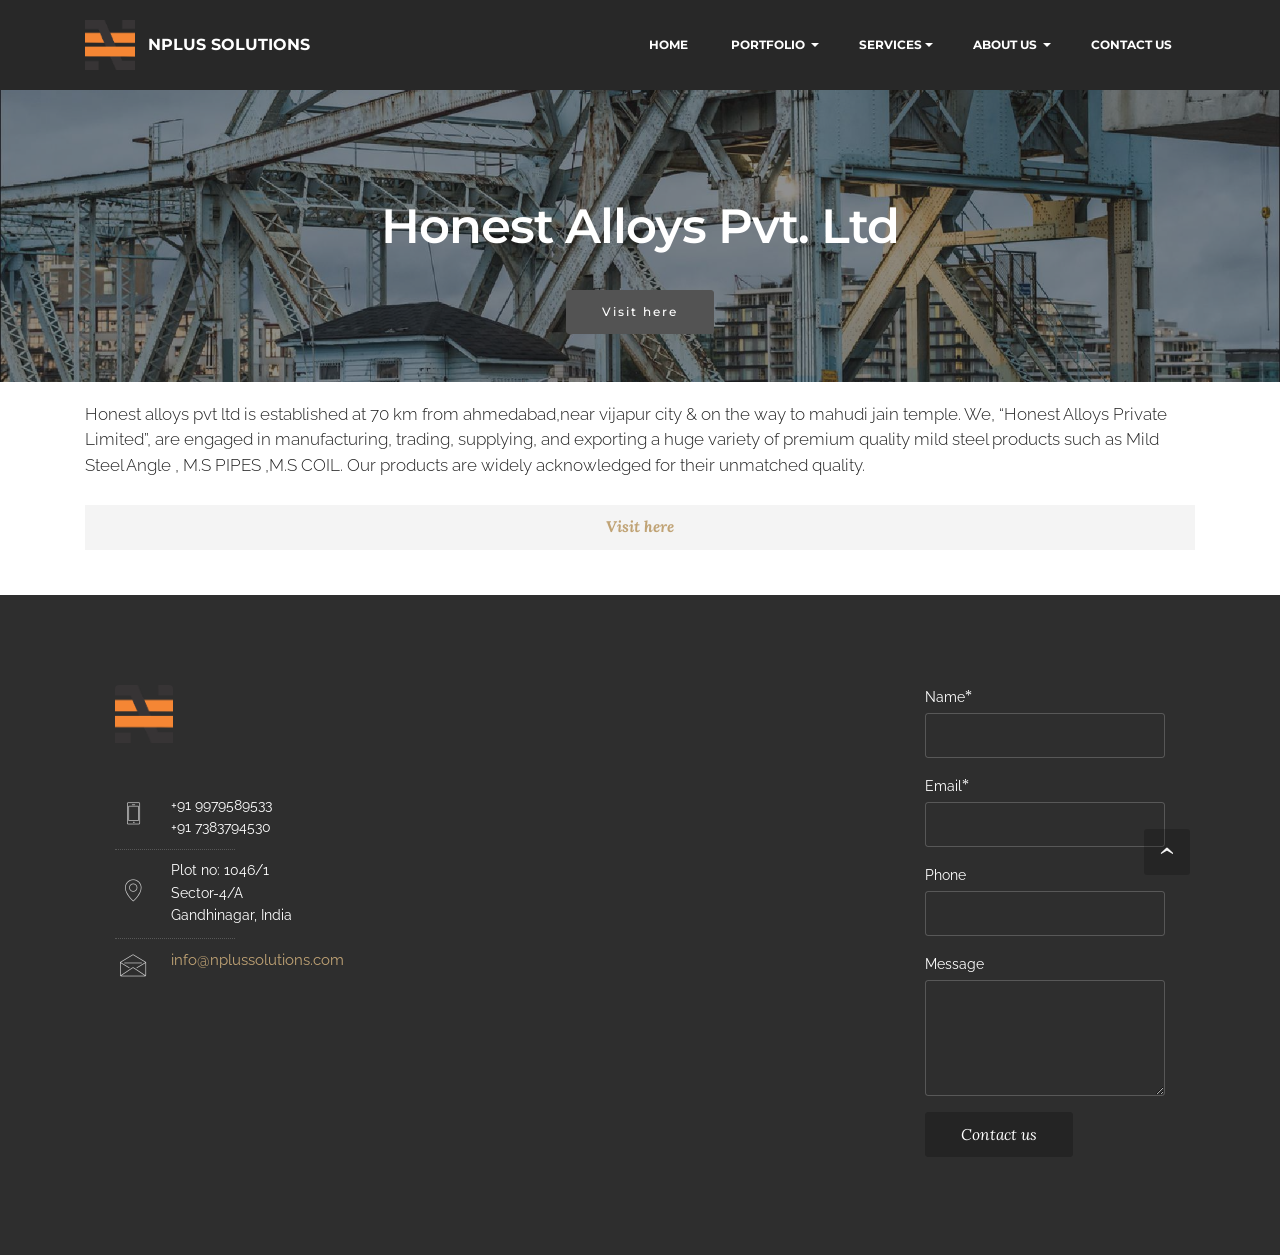
<file: ha.html>
<!DOCTYPE html>
<html>
<head>
  <!-- Site made with Mobirise Website Builder v3.11.1, https://mobirise.com -->
  <meta charset="UTF-8">
  <meta http-equiv="X-UA-Compatible" content="IE=edge">
  <meta name="generator" content="Mobirise v3.11.1, mobirise.com">
  <meta name="viewport" content="width=device-width, initial-scale=1">
  <link rel="shortcut icon" href="assets/images/npluslogo1-128x128-2.png" type="image/x-icon">
  <meta name="description" content="Web Development, Software Development Company, GIS, Survey">
  <title>NPlus Solutions</title>
  <link rel="stylesheet" href="https://fonts.googleapis.com/css?family=Lora:400,700,400italic,700italic&amp;subset=latin">
  <link rel="stylesheet" href="https://fonts.googleapis.com/css?family=Montserrat:400,700">
  <link rel="stylesheet" href="https://fonts.googleapis.com/css?family=Raleway:100,100i,200,200i,300,300i,400,400i,500,500i,600,600i,700,700i,800,800i,900,900i">
  <link rel="stylesheet" href="assets/bootstrap-material-design-font/css/material.css">
  <link rel="stylesheet" href="assets/et-line-font-plugin/style.css">
  <link rel="stylesheet" href="assets/tether/tether.min.css">
  <link rel="stylesheet" href="assets/bootstrap/css/bootstrap.min.css">
  <link rel="stylesheet" href="assets/animate.css/animate.min.css">
  <link rel="stylesheet" href="assets/dropdown/css/style.css">
  <link rel="stylesheet" href="assets/snow-plugins/style.css">
  <link rel="stylesheet" href="assets/theme/css/style.css">
  <link rel="stylesheet" href="assets/mobirise/css/mbr-additional.css" type="text/css">
  
  
  
 <meta property="og:title" content="NPlus Solutions" />
  <meta property="og:type" content="website" />
  <meta property="og:description" content="NPlus Solutions is IT Solutions company with over 4 years of experience. We provide full-cycle services in the areas of web development and design, web application, portal development, mobile application development, hybrid application development. Combining our technical expertise and profound knowledge of latest trends we offer cutting-edge web solutions that deliver clear benefits for our clients." />
  <meta property="og:url" content="http://www.nplussolutions.com" />
  <meta property="og:image" content="http://www.nplussolutions.com/assets/images/npluslogo1-128x128-2.png" /></head>
<body>

<!-- Google Analytics -->
<script>
  (function(i,s,o,g,r,a,m){i['GoogleAnalyticsObject']=r;i[r]=i[r]||function(){
  (i[r].q=i[r].q||[]).push(arguments)},i[r].l=1*new Date();a=s.createElement(o),
  m=s.getElementsByTagName(o)[0];a.async=1;a.src=g;m.parentNode.insertBefore(a,m)
  })(window,document,'script','https://www.google-analytics.com/analytics.js','ga');

  ga('create', 'UA-92262706-1', 'auto');
  ga('send', 'pageview');

</script>
<!-- /Google Analytics -->


<section id="ext_menu-1q">

    <nav class="navbar navbar-dropdown navbar-fixed-top">
        <div class="container">

            <div class="mbr-table">
                <div class="mbr-table-cell">

                    <div class="navbar-brand">
                        <a href="http://nplussolutions.com" class="navbar-logo"><img src="assets/images/npluslogo1-128x128-2.png" alt="NPlus Solutions" title="NPlus Solutions"></a>
                        <a class="navbar-caption text-white" href="home.html">NPLUS SOLUTIONS</a>
                    </div>

                </div>
                <div class="mbr-table-cell">

                    <button class="navbar-toggler pull-xs-right hidden-md-up" type="button" data-toggle="collapse" data-target="#exCollapsingNavbar">
                        <div class="hamburger-icon"></div>
                    </button>

                    <ul class="nav-dropdown collapse pull-xs-right nav navbar-nav navbar-toggleable-sm" id="exCollapsingNavbar"><li class="nav-item"><a class="nav-link link" href="home.html"><p>HOME&nbsp;</p></a></li><li class="nav-item dropdown"><a class="nav-link link dropdown-toggle" href="index.html" data-toggle="dropdown-submenu" aria-expanded="false"><p>PORTFOLIO&nbsp;</p></a><div class="dropdown-menu"><div class="dropdown"><a class="dropdown-item dropdown-toggle" href="#" data-toggle="dropdown-submenu" aria-expanded="false">Mobile &nbsp;Apps</a><div class="dropdown-menu dropdown-submenu"><a class="dropdown-item" href="eg.html">Easy Gandhinagar</a><a class="dropdown-item" href="si.html">Salute India</a></div></div><div class="dropdown"><a class="dropdown-item dropdown-toggle" href="#" data-toggle="dropdown-submenu" aria-expanded="false">Web Apps</a><div class="dropdown-menu dropdown-submenu"><a class="dropdown-item" href="ha.html">Honest Alloys</a></div></div></div></li><li class="nav-item dropdown"><a class="nav-link link dropdown-toggle" href="https://mobirise.com/" data-toggle="dropdown-submenu" aria-expanded="false">SERVICES</a><div class="dropdown-menu"><a class="dropdown-item" href="cs.html">Consulting Services</a><a class="dropdown-item" href="ps.html">Product &amp; Solution</a><a class="dropdown-item" href="dev.html">Development</a><a class="dropdown-item" href="is.html">Implementation &amp; Support</a><a class="dropdown-item" href="os.html">Open Source</a><a class="dropdown-item" href="gis.html">GIS Survey</a></div></li><li class="nav-item dropdown"><a class="nav-link link dropdown-toggle" href="#top" data-toggle="dropdown-submenu" aria-expanded="false"><p>ABOUT US&nbsp;</p></a><div class="dropdown-menu"><a class="dropdown-item" href="about.html">About us</a><a class="dropdown-item" href="career.html">Career</a></div></li><li class="nav-item"><a class="nav-link link" href="contact.html"><p>CONTACT US&nbsp;</p></a></li></ul>
                    <button hidden="" class="navbar-toggler navbar-close" type="button" data-toggle="collapse" data-target="#exCollapsingNavbar">
                        <div class="close-icon"></div>
                    </button>

                </div>
            </div>

        </div>
    </nav>

</section>

<section class="engine"><a rel="external" href="https://mobirise.com">Website Creator</a></section><section class="mbr-section article mbr-parallax-background mbr-after-navbar" id="msg-box8-14" style="background-image: url(assets/images/mbr-2000x1334.jpg); padding-top: 200px; padding-bottom: 40px;">

    <div class="mbr-overlay" style="opacity: 0.5; background-color: rgb(34, 34, 34);">
    </div>
    <div class="container">
        <div class="row">
            <div class="col-md-8 col-md-offset-2 text-xs-center">
                <h3 class="mbr-section-title display-2">Honest Alloys Pvt. Ltd</h3>
                <div class="lead"></div>
                <div><a class="btn btn-black" href="http://www.honestalloys.com" target="_blank">Visit here</a></div>
            </div>
        </div>
    </div>

</section>

<section class="mbr-section article mbr-section__container" id="content1-15" style="background-color: rgb(255, 255, 255); padding-top: 20px; padding-bottom: 20px;">

    <div class="container">
        <div class="row">
            <div class="col-xs-12 lead"><p>Honest alloys pvt ltd is established at 70 km from ahmedabad,near vijapur city &amp; on the way to mahudi jain temple. We, “Honest Alloys Private Limited”, are engaged in manufacturing, trading, supplying, and exporting a huge variety of premium quality mild steel products such as Mild Steel Angle , M.S PIPES ,M.S COIL. Our products are widely acknowledged for their unmatched quality.</p><p><br></p><pre><a href="http://www.honestalloys.com/" target="_blank"><strong>Visit here</strong></a><a href="https://play.google.com/store/apps/details?id=com.nplussolutions.easygandhinagar" target="_blank"><strong></strong></a><a href="https://play.google.com/store/apps/details?id=com.nplussolutions.easygandhinagar"><strong></strong></a><a href="https://play.google.com/store/apps/details?id=com.nplussolution.saluteindia"><strong></strong></a></pre><p><br></p><p></p><p></p></div>
        </div>
    </div>

</section>

<section class="mbr-footer mbr-section mbr-section-md-padding" id="contacts3-17" style="background-color: rgb(46, 46, 46); padding-top: 90px; padding-bottom: 90px;">


    <div class="row">
    
            <div class="mbr-company col-xs-12 col-md-6 col-lg-3">

                <div class="mbr-company card">
                    <div><a href="#top"><img src="assets/images/npluslogo1-128x128.png" class="card-img-top" title="NPlus Solutions"></a></div>
                    <div class="card-block">
                        <p class="card-text"></p>
                    </div>
                    <ul class="list-group list-group-flush">
                        <li class="list-group-item">
                            <span class="list-group-icon"><span class="etl-icon icon-phone mbr-iconfont-company-contacts3"></span></span>
                            <span class="list-group-text">+91 9979589533<br>+91 7383794530</span>
                        </li>
                        <li class="list-group-item">
                            <span class="list-group-icon"><span class="etl-icon icon-map-pin mbr-iconfont-company-contacts3"></span></span>
                            <span class="list-group-text">Plot no: 1046/1<br>Sector-4/A<br>Gandhinagar, India<br></span>
                        </li>
                        <li class="list-group-item active">
                            <span class="list-group-icon"><span class="etl-icon icon-envelope mbr-iconfont-company-contacts3"></span></span>
                            <span class="list-group-text"><p><span style="line-height: 1.6;">info@nplussolutions.com</span><br></p></span>
                        </li>
                    </ul>
                </div>

            </div>
            <div class="mbr-footer-content col-xs-12 col-md-6 col-lg-3">
                <h4></h4>
                <ul></ul>
            </div>
            <div class="mbr-footer-content col-xs-12 col-md-6 col-lg-3">
                <p></p>
            </div>
            <div class="col-xs-12 col-md-6 col-lg-3" data-form-type="formoid">

                <div data-form-alert="true">
                    <div hidden="" data-form-alert-success="true">Thanks for filling out form!</div>
                </div>

                <form action="https://mobirise.com/" method="post" data-form-title="MESSAGE">

                    <input type="hidden" value="4H4ukEkevShgjLMzpgfJy5bzAZRpc3cLZ6D53uYN2roFADOcoNxp/trGE4589HZPMHm60BMT4TPnMeLfZtAUheIQVuIv2ROoqPwy7ODwvfibqsvxlIe5Cf1OjAAYJ0oA" data-form-email="true">

                    <div class="form-group">
                        <label class="form-control-label" for="contacts3-17-name">Name<span class="form-asterisk">*</span></label>
                        <input type="text" class="form-control input-sm input-inverse" name="name" required="" data-form-field="Name" id="contacts3-17-name">
                    </div>

                    <div class="form-group">
                        <label class="form-control-label" for="contacts3-17-email">Email<span class="form-asterisk">*</span></label>
                        <input type="email" class="form-control input-sm input-inverse" name="email" required="" data-form-field="Email" id="contacts3-17-email">
                    </div>

                    <div class="form-group">
                        <label class="form-control-label" for="contacts3-17-phone">Phone</label>
                        <input type="tel" class="form-control input-sm input-inverse" name="phone" data-form-field="Phone" id="contacts3-17-phone">
                    </div>

                    <div class="form-group">
                        <label class="form-control-label" for="contacts3-17-message">Message</label>
                        <textarea class="form-control input-sm input-inverse" name="message" data-form-field="Message" rows="5" id="contacts3-17-message"></textarea>
                    </div>

                    <div><button type="submit" class="btn btn-sm btn-black">Contact us</button></div>

                </form>

            </div>
        </div>
</section>


  <script src="assets/web/assets/jquery/jquery.min.js"></script>
  <script src="assets/tether/tether.min.js"></script>
  <script src="assets/bootstrap/js/bootstrap.min.js"></script>
  <script src="assets/smooth-scroll/SmoothScroll.js"></script>
  <script src="assets/jarallax/jarallax.js"></script>
  <script src="assets/viewportChecker/jquery.viewportchecker.js"></script>
  <script src="assets/dropdown/js/script.min.js"></script>
  <script src="assets/touchSwipe/jquery.touchSwipe.min.js"></script>
  <script src="assets/snow-plugins/schnee.js"></script>
  <script src="assets/theme/js/script.js"></script>
  <script src="assets/formoid/formoid.min.js"></script>
  
  
  <input name="animation" type="hidden">
   <div id="scrollToTop" class="scrollToTop mbr-arrow-up"><a style="text-align: center;"><i class="mbr-arrow-up-icon"></i></a></div>
  </body>
</html>
</file>
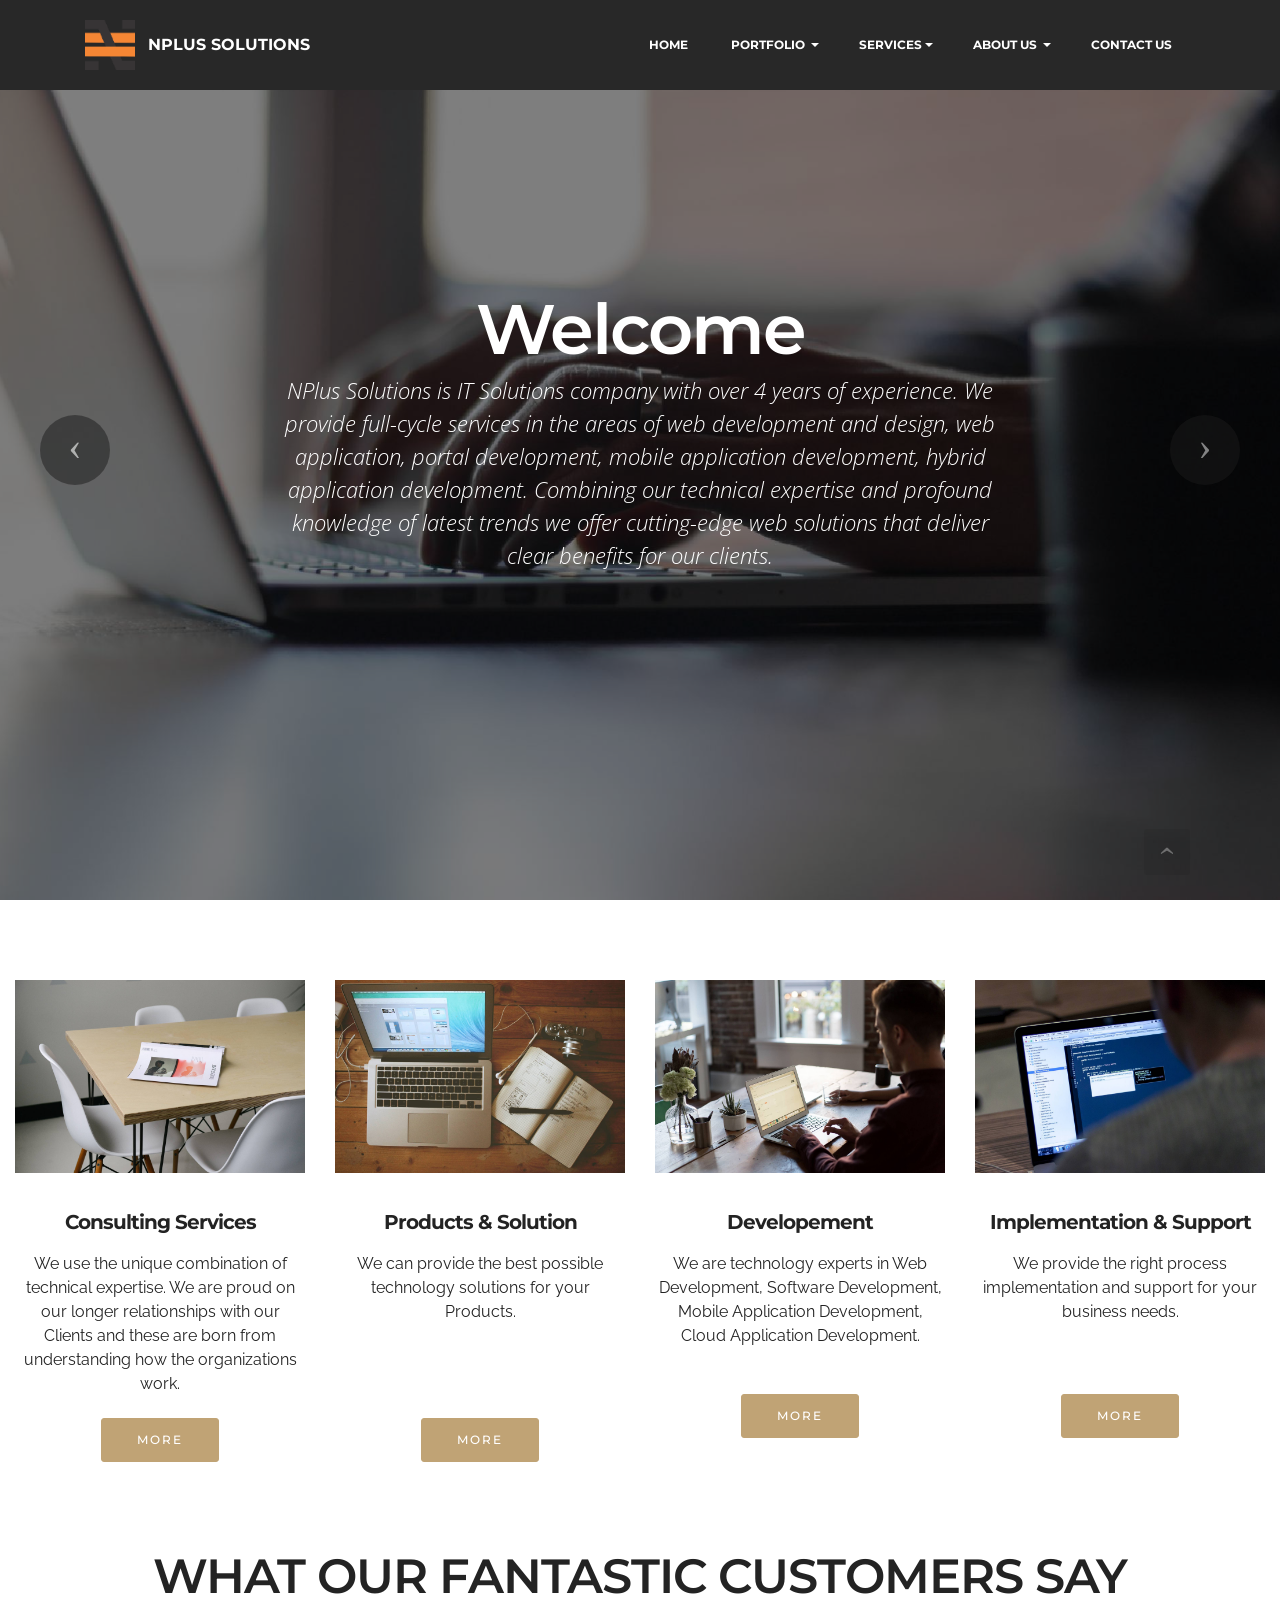
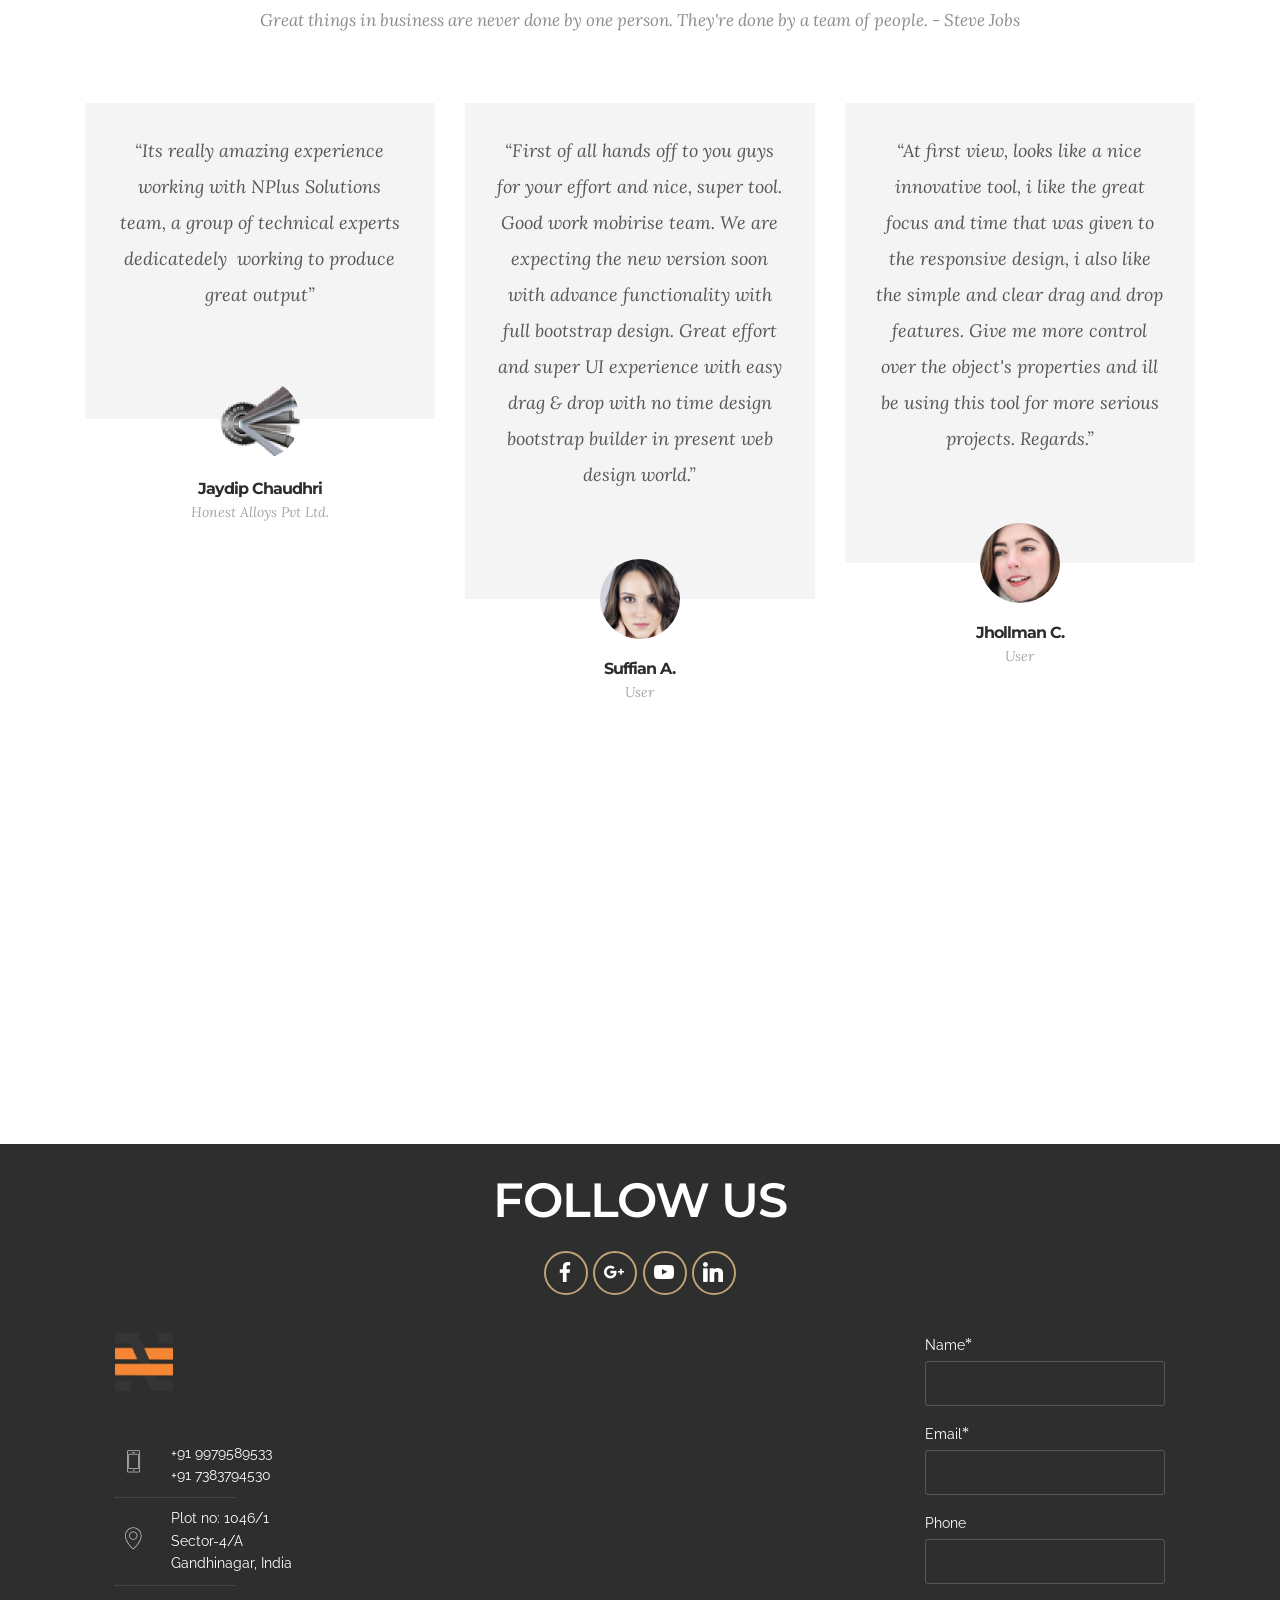
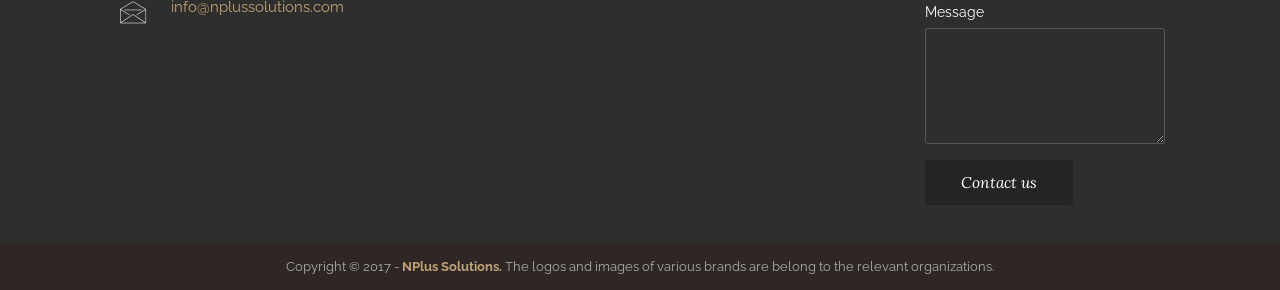
<file: home.html>
<!DOCTYPE html>
<html>
<head>
  <!-- Site made with Mobirise Website Builder v3.11.1, https://mobirise.com -->
  <meta charset="UTF-8">
  <meta http-equiv="X-UA-Compatible" content="IE=edge">
  <meta name="generator" content="Mobirise v3.11.1, mobirise.com">
  <meta name="viewport" content="width=device-width, initial-scale=1">
  <link rel="shortcut icon" href="assets/images/npluslogo1-128x128-2.png" type="image/x-icon">
  <meta name="description" content="Web Development, Software Development Company, GIS, Survey">
  <title>NPlus Solutions</title>
  <link rel="stylesheet" href="https://fonts.googleapis.com/css?family=Lora:400,700,400italic,700italic&amp;subset=latin">
  <link rel="stylesheet" href="https://fonts.googleapis.com/css?family=Montserrat:400,700">
  <link rel="stylesheet" href="https://fonts.googleapis.com/css?family=Raleway:100,100i,200,200i,300,300i,400,400i,500,500i,600,600i,700,700i,800,800i,900,900i">
  <link rel="stylesheet" href="assets/bootstrap-material-design-font/css/material.css">
  <link rel="stylesheet" href="assets/et-line-font-plugin/style.css">
  <link rel="stylesheet" href="assets/tether/tether.min.css">
  <link rel="stylesheet" href="assets/bootstrap/css/bootstrap.min.css">
  <link rel="stylesheet" href="assets/animate.css/animate.min.css">
  <link rel="stylesheet" href="assets/socicon/css/styles.css">
  <link rel="stylesheet" href="assets/dropdown/css/style.css">
  <link rel="stylesheet" href="assets/snow-plugins/style.css">
  <link rel="stylesheet" href="assets/theme/css/style.css">
  <link rel="stylesheet" href="assets/mobirise/css/mbr-additional.css" type="text/css">
  
  
  
 <meta property="og:title" content="NPlus Solutions" />
  <meta property="og:type" content="website" />
  <meta property="og:description" content="NPlus Solutions is IT Solutions company with over 4 years of experience. We provide full-cycle services in the areas of web development and design, web application, portal development, mobile application development, hybrid application development. Combining our technical expertise and profound knowledge of latest trends we offer cutting-edge web solutions that deliver clear benefits for our clients." />
  <meta property="og:url" content="http://www.nplussolutions.com" />
  <meta property="og:image" content="http://www.nplussolutions.com/assets/images/npluslogo1-128x128-2.png" /></head>
<body>

<!-- Google Analytics -->
<script>
  (function(i,s,o,g,r,a,m){i['GoogleAnalyticsObject']=r;i[r]=i[r]||function(){
  (i[r].q=i[r].q||[]).push(arguments)},i[r].l=1*new Date();a=s.createElement(o),
  m=s.getElementsByTagName(o)[0];a.async=1;a.src=g;m.parentNode.insertBefore(a,m)
  })(window,document,'script','https://www.google-analytics.com/analytics.js','ga');

  ga('create', 'UA-92262706-1', 'auto');
  ga('send', 'pageview');

</script>
<!-- /Google Analytics -->


<section id="ext_menu-1q">

    <nav class="navbar navbar-dropdown navbar-fixed-top">
        <div class="container">

            <div class="mbr-table">
                <div class="mbr-table-cell">

                    <div class="navbar-brand">
                        <a href="http://nplussolutions.com" class="navbar-logo"><img src="assets/images/npluslogo1-128x128-2.png" alt="NPlus Solutions" title="NPlus Solutions"></a>
                        <a class="navbar-caption text-white" href="home.html">NPLUS SOLUTIONS</a>
                    </div>

                </div>
                <div class="mbr-table-cell">

                    <button class="navbar-toggler pull-xs-right hidden-md-up" type="button" data-toggle="collapse" data-target="#exCollapsingNavbar">
                        <div class="hamburger-icon"></div>
                    </button>

                    <ul class="nav-dropdown collapse pull-xs-right nav navbar-nav navbar-toggleable-sm" id="exCollapsingNavbar"><li class="nav-item"><a class="nav-link link" href="home.html"><p>HOME&nbsp;</p></a></li><li class="nav-item dropdown"><a class="nav-link link dropdown-toggle" href="index.html" data-toggle="dropdown-submenu" aria-expanded="false"><p>PORTFOLIO&nbsp;</p></a><div class="dropdown-menu"><div class="dropdown"><a class="dropdown-item dropdown-toggle" href="#" data-toggle="dropdown-submenu" aria-expanded="false">Mobile &nbsp;Apps</a><div class="dropdown-menu dropdown-submenu"><a class="dropdown-item" href="eg.html">Easy Gandhinagar</a><a class="dropdown-item" href="si.html">Salute India</a></div></div><div class="dropdown"><a class="dropdown-item dropdown-toggle" href="#" data-toggle="dropdown-submenu" aria-expanded="false">Web Apps</a><div class="dropdown-menu dropdown-submenu"><a class="dropdown-item" href="ha.html">Honest Alloys</a></div></div></div></li><li class="nav-item dropdown"><a class="nav-link link dropdown-toggle" href="https://mobirise.com/" data-toggle="dropdown-submenu" aria-expanded="false">SERVICES</a><div class="dropdown-menu"><a class="dropdown-item" href="cs.html">Consulting Services</a><a class="dropdown-item" href="ps.html">Product &amp; Solution</a><a class="dropdown-item" href="dev.html">Development</a><a class="dropdown-item" href="is.html">Implementation &amp; Support</a><a class="dropdown-item" href="os.html">Open Source</a><a class="dropdown-item" href="gis.html">GIS Survey</a></div></li><li class="nav-item dropdown"><a class="nav-link link dropdown-toggle" href="#top" data-toggle="dropdown-submenu" aria-expanded="false"><p>ABOUT US&nbsp;</p></a><div class="dropdown-menu"><a class="dropdown-item" href="about.html">About us</a><a class="dropdown-item" href="career.html">Career</a></div></li><li class="nav-item"><a class="nav-link link" href="contact.html"><p>CONTACT US&nbsp;</p></a></li></ul>
                    <button hidden="" class="navbar-toggler navbar-close" type="button" data-toggle="collapse" data-target="#exCollapsingNavbar">
                        <div class="close-icon"></div>
                    </button>

                </div>
            </div>

        </div>
    </nav>

</section>

<section class="engine"><a rel="external" href="https://mobirise.com">Mobirise Site Builder</a></section><section class="mbr-slider mbr-section mbr-section__container carousel slide mbr-section-nopadding mbr-after-navbar" data-ride="carousel" data-keyboard="false" data-wrap="true" data-pause="false" data-interval="5000" id="slider-6">
    <div>
        <div>
            <div>
                
                <div class="carousel-inner" role="listbox">
                    <div class="mbr-section mbr-section-hero carousel-item dark center mbr-section-full active" data-bg-video-slide="false" style="background-image: url(assets/images/mbr-2000x1333.jpg);">
                        <div class="mbr-table-cell">
                            <div class="mbr-overlay" style="opacity: 0.5;"></div>
                            <div class="container-slide container">
                                
                                <div class="row">
                                    <div class="col-md-8 col-md-offset-2 text-xs-center">
                                        <h2 class="mbr-section-title display-1">Welcome</h2>
                                        <p class="mbr-section-lead lead">NPlus Solutions is  IT Solutions company with over 4 years of experience. We provide full-cycle services in the areas of web development and design,  web application, portal development, mobile application development, hybrid application development. Combining our  technical expertise and profound knowledge of latest trends we offer cutting-edge web solutions that deliver clear benefits for our clients.</p>

                                        
                                    </div>
                                </div>
                            </div>
                        </div>
                    </div><div class="mbr-section mbr-section-hero carousel-item dark center mbr-section-full" data-bg-video-slide="https://www.youtube.com/watch?v=Pyl_yf8hTdg">
                        <div class="mbr-table-cell">
                            <div class="mbr-overlay"></div>
                            <div class="container-slide container">
                                
                                <div class="row">
                                    <div class="col-md-8 col-md-offset-2 text-xs-center">
                                        <h2 class="mbr-section-title display-1">Web Development</h2>
                                        <p class="mbr-section-lead lead">Convert your ideas into real web apps. We are expert in the latest web &nbsp; development technologies e.g., HTML5, Bootstrap,AngularJS and other great web development tools for Front and backend application development.</p>

                                        
                                    </div>
                                </div>
                            </div>
                        </div>
                    </div><div class="mbr-section mbr-section-hero carousel-item dark center mbr-section-full" data-bg-video-slide="false" style="background-image: url(assets/images/mbr-2000x1330.jpg);">
                        <div class="mbr-table-cell">
                            <div class="mbr-overlay"></div>
                            <div class="container-slide container">
                                
                                <div class="row">
                                    <div class="col-md-8 col-md-offset-2 text-xs-center">
                                        <h2 class="mbr-section-title display-1">Mobile Apps</h2>
                                        <p class="mbr-section-lead lead">Convert your ideas &nbsp;into mobile application with us with a <br>great technical &nbsp;expertise in iPhone and Android &nbsp;smartphones.<br></p>

                                        
                                    </div>
                                </div>
                            </div>
                        </div>
                    </div>
                </div>

                <a data-app-prevent-settings="" class="left carousel-control" role="button" data-slide="prev" href="#slider-6">
                    <span class="icon-prev" aria-hidden="true"></span>
                    <span class="sr-only">Previous</span>
                </a>
                <a data-app-prevent-settings="" class="right carousel-control" role="button" data-slide="next" href="#slider-6">
                    <span class="icon-next" aria-hidden="true"></span>
                    <span class="sr-only">Next</span>
                </a>
            </div>
        </div>
    </div>
</section>

<section class="mbr-cards mbr-section mbr-section-nopadding" id="features3-9" style="background-color: rgb(255, 255, 255);">

    

    <div class="mbr-cards-row row">
        <div class="mbr-cards-col col-xs-12 col-lg-3" style="padding-top: 80px; padding-bottom: 80px;">
            <div class="container">
              <div class="card cart-block">
                  <div class="card-img"><img src="assets/images/table.jpg" class="card-img-top"></div>
                  <div class="card-block">
                    <h4 class="card-title">Consulting Services</h4>
                    <h5 class="card-subtitle"></h5>
                    <p class="card-text">We use the unique combination of technical expertise. We are proud on our longer relationships with our Clients and these are born from understanding how the organizations work.<br></p>
                    <div class="card-btn"><a href="cs.html" class="btn btn-primary">MORE</a></div>
                    </div>
                </div>
            </div>
        </div>
        <div class="mbr-cards-col col-xs-12 col-lg-3" style="padding-top: 80px; padding-bottom: 80px;">
            <div class="container">
                <div class="card cart-block">
                    <div class="card-img"><img src="assets/images/desktop.jpg" class="card-img-top"></div>
                    <div class="card-block">
                        <h4 class="card-title">Products &amp; Solution</h4>
                        <h5 class="card-subtitle"></h5>
                        <p class="card-text">We can provide the best possible technology solutions for your Products.<br><br><br><br></p>
                        <div class="card-btn"><a href="ps.html" class="btn btn-primary">MORE</a></div>
                    </div>
                </div>
            </div>
        </div>
        <div class="mbr-cards-col col-xs-12 col-lg-3" style="padding-top: 80px; padding-bottom: 80px;">
            <div class="container">
                <div class="card cart-block">
                    <div class="card-img"><img src="assets/images/coworkers.jpg" class="card-img-top"></div>
                    <div class="card-block">
                        <h4 class="card-title">Developement</h4>
                        <h5 class="card-subtitle"></h5>
                        <p class="card-text">We are technology experts in Web Development, Software Development, Mobile Application Development, Cloud Application Development.<br><br></p>
                        <div class="card-btn"><a href="dev.html" class="btn btn-primary">MORE</a></div>
                    </div>
                </div>
            </div>
        </div>
        <div class="mbr-cards-col col-xs-12 col-lg-3" style="padding-top: 80px; padding-bottom: 80px;">
            <div class="container">
                <div class="card cart-block">
                    <div class="card-img"><img src="assets/images/code-man.jpg" class="card-img-top"></div>
                    <div class="card-block">
                        <h4 class="card-title">Implementation &amp; Support</h4>
                        <h5 class="card-subtitle"></h5>
                        <p class="card-text">We provide the right process implementation and support for your business needs.<br><br><br></p>
                        <div class="card-btn"><a href="is.html" class="btn btn-primary">MORE</a></div>
                    </div>
                </div>
            </div>
        </div>
        
        
    </div>
</section>

<section class="mbr-section" id="testimonials1-a" style="background-color: rgb(255, 255, 255); padding-top: 0px; padding-bottom: 40px;">

    

        <div class="mbr-section mbr-section__container mbr-section__container--middle">
            <div class="container">
                <div class="row">
                    <div class="col-xs-12 text-xs-center">
                        <h3 class="mbr-section-title display-2">WHAT OUR FANTASTIC CUSTOMERS SAY</h3>
                        <small class="mbr-section-subtitle">Great things in business are never done by one person. They're done by a team of people. -&nbsp;Steve Jobs<br></small>
                    </div>
                </div>
            </div>
        </div>


    <div class="mbr-testimonials mbr-section mbr-section-nopadding">
        <div class="container">
            <div class="row">

                <div class="col-xs-12 col-lg-4">

                    <div class="mbr-testimonial card mbr-testimonial-lg">
                        <div class="card-block"><p>“Its really amazing experience working with NPlus Solutions team, a group of technical experts dedicatedely &nbsp;working to produce great output”</p></div>
                        <div class="mbr-author card-footer">
                            <div class="mbr-author-img"><img src="assets/images/logo-151x160.png" class="img-circle"></div>
                            <div class="mbr-author-name">Jaydip Chaudhri</div>
                            <small class="mbr-author-desc">Honest Alloys Pvt Ltd.</small>
                        </div>
                    </div>
                </div><div class="col-xs-12 col-lg-4">

                    <div class="mbr-testimonial card mbr-testimonial-lg">
                        <div class="card-block"><p>“First of all hands off to you guys for your effort and nice, super tool. Good work mobirise team. We are expecting the new version soon with advance functionality with full bootstrap design. Great effort and super UI experience with easy drag &amp; drop with no time design bootstrap builder in present web design world.”</p></div>
                        <div class="mbr-author card-footer">
                            <div class="mbr-author-img"><img src="assets/images/face1.jpg" class="img-circle"></div>
                            <div class="mbr-author-name">Suffian A.</div>
                            <small class="mbr-author-desc">User</small>
                        </div>
                    </div>
                </div><div class="col-xs-12 col-lg-4">

                    <div class="mbr-testimonial card mbr-testimonial-lg">
                        <div class="card-block"><p>“At first view, looks like a nice innovative tool, i like the great focus and time that was given to the responsive design, i also like the simple and clear drag and drop features. Give me more control over the object's properties and ill be using this tool for more serious projects. Regards.”</p></div>
                        <div class="mbr-author card-footer">
                            <div class="mbr-author-img"><img src="assets/images/face2.jpg" class="img-circle"></div>
                            <div class="mbr-author-name">Jhollman C.</div>
                            <small class="mbr-author-desc">User</small>
                        </div>
                    </div>
                </div>

            </div>

        </div>

    </div>

</section>

<section class="mbr-section mbr-section-nopadding" id="map1-b">
    <div class="mbr-map"><iframe frameborder="0" style="border:0" src="https://www.google.com/maps/embed/v1/place?key=AIzaSyA0Dx_boXQiwvdz8sJHoYeZNVTdoWONYkU&amp;q=place_id:ChIJjVPs1dIrXDkRe5YKPXfYVRk" allowfullscreen=""></iframe></div>
</section>

<section class="mbr-section mbr-section-md-padding" id="social-buttons4-1f" style="background-color: rgb(46, 46, 46); padding-top: 30px; padding-bottom: 0px;">
    
    <div class="container">
        <div class="row">
            <div class="col-md-8 col-md-offset-2 text-xs-center">
                <h3 class="mbr-section-title display-2">FOLLOW US</h3>
                <div> <a class="btn btn-social" title="Facebook" target="_blank" href="https://www.facebook.com/nplussolutions"><i class="socicon socicon-facebook"></i></a> <a class="btn btn-social" title="Google+" target="_blank" href="https://aboutme.google.com/b/103993517247818401913/"><i class="socicon socicon-googleplus"></i></a> <a class="btn btn-social" title="YouTube" target="_blank" href="https://www.youtube.com/channel/UCID01HvRYCt5WaKPDnN_j8Q"><i class="socicon socicon-youtube"></i></a>    <a class="btn btn-social" title="LinkedIn" target="_blank" href="https://www.linkedin.com/company/5115528"><i class="socicon socicon-linkedin"></i></a>   </div>
            </div>
        </div>
    </div>
</section>

<section class="mbr-footer mbr-section mbr-section-md-padding" id="contacts3-d" style="background-color: rgb(46, 46, 46); padding-top: 30px; padding-bottom: 30px;">


    <div class="row">
    
            <div class="mbr-company col-xs-12 col-md-6 col-lg-3">

                <div class="mbr-company card">
                    <div><a href="#top"><img src="assets/images/npluslogo1-265x265.png" class="card-img-top" title="NPlus Solutions"></a></div>
                    <div class="card-block">
                        <p class="card-text"></p>
                    </div>
                    <ul class="list-group list-group-flush">
                        <li class="list-group-item">
                            <span class="list-group-icon"><span class="etl-icon icon-phone mbr-iconfont-company-contacts3"></span></span>
                            <span class="list-group-text">+91 9979589533<br>+91 7383794530</span>
                        </li>
                        <li class="list-group-item">
                            <span class="list-group-icon"><span class="etl-icon icon-map-pin mbr-iconfont-company-contacts3"></span></span>
                            <span class="list-group-text">Plot no: 1046/1<br>Sector-4/A<br>Gandhinagar, India<br></span>
                        </li>
                        <li class="list-group-item active">
                            <span class="list-group-icon"><span class="etl-icon icon-envelope mbr-iconfont-company-contacts3"></span></span>
                            <span class="list-group-text"><p><span style="line-height: 1.6;">info@nplussolutions.com</span><br></p></span>
                        </li>
                    </ul>
                </div>

            </div>
            <div class="mbr-footer-content col-xs-12 col-md-6 col-lg-3">
                <h4></h4>
                <ul></ul>
            </div>
            <div class="mbr-footer-content col-xs-12 col-md-6 col-lg-3">
                <p></p>
            </div>
            <div class="col-xs-12 col-md-6 col-lg-3" data-form-type="formoid">

                <div data-form-alert="true">
                    <div hidden="" data-form-alert-success="true">Thanks for filling out form!</div>
                </div>

                <form action="https://mobirise.com/" method="post" data-form-title="MESSAGE">

                    <input type="hidden" value="lLqSaX96mGeLjiph3I92y/deI4FwPMIO4lJvyvGEgjXft0rl1RaGahhivfirm2s9iRuPZFWYZK+Soh57PPfvmwKQKESF5frYAtDiLAkDErzAZlhNNAjifWYmkSL0N6EL" data-form-email="true">

                    <div class="form-group">
                        <label class="form-control-label" for="contacts3-d-name">Name<span class="form-asterisk">*</span></label>
                        <input type="text" class="form-control input-sm input-inverse" name="name" required="" data-form-field="Name" id="contacts3-d-name">
                    </div>

                    <div class="form-group">
                        <label class="form-control-label" for="contacts3-d-email">Email<span class="form-asterisk">*</span></label>
                        <input type="email" class="form-control input-sm input-inverse" name="email" required="" data-form-field="Email" id="contacts3-d-email">
                    </div>

                    <div class="form-group">
                        <label class="form-control-label" for="contacts3-d-phone">Phone</label>
                        <input type="tel" class="form-control input-sm input-inverse" name="phone" data-form-field="Phone" id="contacts3-d-phone">
                    </div>

                    <div class="form-group">
                        <label class="form-control-label" for="contacts3-d-message">Message</label>
                        <textarea class="form-control input-sm input-inverse" name="message" data-form-field="Message" rows="5" id="contacts3-d-message"></textarea>
                    </div>

                    <div><button type="submit" class="btn btn-sm btn-black">Contact us</button></div>

                </form>

            </div>
        </div>
</section>

<footer class="mbr-small-footer mbr-section mbr-section-nopadding" id="footer1-2f" style="background-color: rgb(47, 38, 38); padding-top: 0.875rem; padding-bottom: 0.875rem;">
    
    <div class="container">
        <p class="text-xs-center">Copyright © 2017 - <a href="index.html"><strong>NPlus Solutions.</strong></a> The logos and images of various brands are belong to the relevant organizations.<br></p>
    </div>
</footer>


  <script src="assets/web/assets/jquery/jquery.min.js"></script>
  <script src="assets/tether/tether.min.js"></script>
  <script src="assets/bootstrap/js/bootstrap.min.js"></script>
  <script src="assets/smooth-scroll/SmoothScroll.js"></script>
  <script src="assets/bootstrap-carousel-swipe/bootstrap-carousel-swipe.js"></script>
  <script src="assets/jquery-mb-ytplayer/jquery.mb.YTPlayer.min.js"></script>
  <script src="assets/viewportChecker/jquery.viewportchecker.js"></script>
  <script src="assets/dropdown/js/script.min.js"></script>
  <script src="assets/touchSwipe/jquery.touchSwipe.min.js"></script>
  <script src="assets/snow-plugins/schnee.js"></script>
  <script src="assets/theme/js/script.js"></script>
  <script src="assets/mobirise-slider-video/script.js"></script>
  <script src="assets/formoid/formoid.min.js"></script>
  
  
  <input name="animation" type="hidden">
   <div id="scrollToTop" class="scrollToTop mbr-arrow-up"><a style="text-align: center;"><i class="mbr-arrow-up-icon"></i></a></div>
  </body>
</html>
</file>
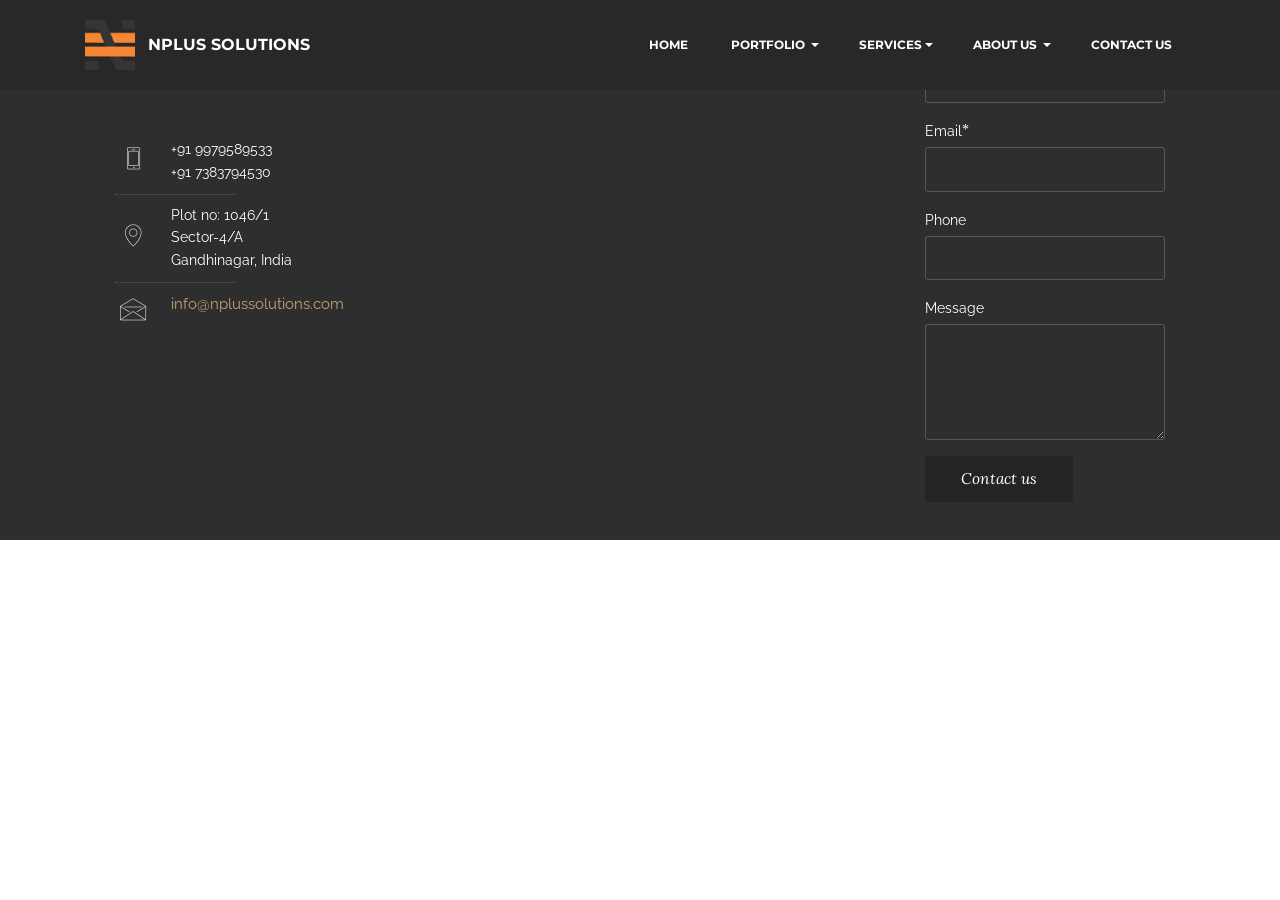
<file: is.html>
<!DOCTYPE html>
<html>
<head>
  <!-- Site made with Mobirise Website Builder v3.11.1, https://mobirise.com -->
  <meta charset="UTF-8">
  <meta http-equiv="X-UA-Compatible" content="IE=edge">
  <meta name="generator" content="Mobirise v3.11.1, mobirise.com">
  <meta name="viewport" content="width=device-width, initial-scale=1">
  <link rel="shortcut icon" href="assets/images/npluslogo1-128x128-2.png" type="image/x-icon">
  <meta name="description" content="Web Development, Software Development Company, GIS, Survey">
  <title>NPlus Solutions</title>
  <link rel="stylesheet" href="https://fonts.googleapis.com/css?family=Lora:400,700,400italic,700italic&amp;subset=latin">
  <link rel="stylesheet" href="https://fonts.googleapis.com/css?family=Montserrat:400,700">
  <link rel="stylesheet" href="https://fonts.googleapis.com/css?family=Raleway:100,100i,200,200i,300,300i,400,400i,500,500i,600,600i,700,700i,800,800i,900,900i">
  <link rel="stylesheet" href="assets/bootstrap-material-design-font/css/material.css">
  <link rel="stylesheet" href="assets/et-line-font-plugin/style.css">
  <link rel="stylesheet" href="assets/tether/tether.min.css">
  <link rel="stylesheet" href="assets/bootstrap/css/bootstrap.min.css">
  <link rel="stylesheet" href="assets/animate.css/animate.min.css">
  <link rel="stylesheet" href="assets/dropdown/css/style.css">
  <link rel="stylesheet" href="assets/snow-plugins/style.css">
  <link rel="stylesheet" href="assets/theme/css/style.css">
  <link rel="stylesheet" href="assets/mobirise/css/mbr-additional.css" type="text/css">
  
  
  
 <meta property="og:title" content="NPlus Solutions" />
  <meta property="og:type" content="website" />
  <meta property="og:description" content="NPlus Solutions is IT Solutions company with over 4 years of experience. We provide full-cycle services in the areas of web development and design, web application, portal development, mobile application development, hybrid application development. Combining our technical expertise and profound knowledge of latest trends we offer cutting-edge web solutions that deliver clear benefits for our clients." />
  <meta property="og:url" content="http://www.nplussolutions.com" />
  <meta property="og:image" content="http://www.nplussolutions.com/assets/images/npluslogo1-128x128-2.png" /></head>
<body>

<!-- Google Analytics -->
<script>
  (function(i,s,o,g,r,a,m){i['GoogleAnalyticsObject']=r;i[r]=i[r]||function(){
  (i[r].q=i[r].q||[]).push(arguments)},i[r].l=1*new Date();a=s.createElement(o),
  m=s.getElementsByTagName(o)[0];a.async=1;a.src=g;m.parentNode.insertBefore(a,m)
  })(window,document,'script','https://www.google-analytics.com/analytics.js','ga');

  ga('create', 'UA-92262706-1', 'auto');
  ga('send', 'pageview');

</script>
<!-- /Google Analytics -->


<section id="ext_menu-1y">

    <nav class="navbar navbar-dropdown navbar-fixed-top">
        <div class="container">

            <div class="mbr-table">
                <div class="mbr-table-cell">

                    <div class="navbar-brand">
                        <a href="http://nplussolutions.com" class="navbar-logo"><img src="assets/images/npluslogo1-128x128-2.png" alt="NPlus Solutions" title="NPlus Solutions"></a>
                        <a class="navbar-caption text-white" href="home.html">NPLUS SOLUTIONS</a>
                    </div>

                </div>
                <div class="mbr-table-cell">

                    <button class="navbar-toggler pull-xs-right hidden-md-up" type="button" data-toggle="collapse" data-target="#exCollapsingNavbar">
                        <div class="hamburger-icon"></div>
                    </button>

                    <ul class="nav-dropdown collapse pull-xs-right nav navbar-nav navbar-toggleable-sm" id="exCollapsingNavbar"><li class="nav-item"><a class="nav-link link" href="home.html"><p>HOME&nbsp;</p></a></li><li class="nav-item dropdown"><a class="nav-link link dropdown-toggle" href="index.html" data-toggle="dropdown-submenu" aria-expanded="false"><p>PORTFOLIO&nbsp;</p></a><div class="dropdown-menu"><div class="dropdown"><a class="dropdown-item dropdown-toggle" href="#" data-toggle="dropdown-submenu" aria-expanded="false">Mobile &nbsp;Apps</a><div class="dropdown-menu dropdown-submenu"><a class="dropdown-item" href="eg.html">Easy Gandhinagar</a><a class="dropdown-item" href="si.html">Salute India</a></div></div><div class="dropdown"><a class="dropdown-item dropdown-toggle" href="#" data-toggle="dropdown-submenu" aria-expanded="false">Web Apps</a><div class="dropdown-menu dropdown-submenu"><a class="dropdown-item" href="ha.html">Honest Alloys</a></div></div></div></li><li class="nav-item dropdown"><a class="nav-link link dropdown-toggle" href="https://mobirise.com/" data-toggle="dropdown-submenu" aria-expanded="false">SERVICES</a><div class="dropdown-menu"><a class="dropdown-item" href="cs.html">Consulting Services</a><a class="dropdown-item" href="ps.html">Product &amp; Solution</a><a class="dropdown-item" href="dev.html">Development</a><a class="dropdown-item" href="is.html">Implementation &amp; Support</a><a class="dropdown-item" href="os.html">Open Source</a><a class="dropdown-item" href="gis.html">GIS Survey</a></div></li><li class="nav-item dropdown"><a class="nav-link link dropdown-toggle" href="#top" data-toggle="dropdown-submenu" aria-expanded="false"><p>ABOUT US&nbsp;</p></a><div class="dropdown-menu"><a class="dropdown-item" href="about.html">About us</a><a class="dropdown-item" href="career.html">Career</a></div></li><li class="nav-item"><a class="nav-link link" href="contact.html"><p>CONTACT US&nbsp;</p></a></li></ul>
                    <button hidden="" class="navbar-toggler navbar-close" type="button" data-toggle="collapse" data-target="#exCollapsingNavbar">
                        <div class="close-icon"></div>
                    </button>

                </div>
            </div>

        </div>
    </nav>

</section>

<section class="engine"><a rel="external" href="https://mobirise.com">mobirise.com</a></section><section class="mbr-footer mbr-section mbr-section-md-padding mbr-after-navbar" id="contacts3-1x" style="background-color: rgb(46, 46, 46); padding-top: 30px; padding-bottom: 30px;">


    <div class="row">
    
            <div class="mbr-company col-xs-12 col-md-6 col-lg-3">

                <div class="mbr-company card">
                    <div><a href="#top"><img src="assets/images/npluslogo1-265x265.png" class="card-img-top" title="NPlus Solutions"></a></div>
                    <div class="card-block">
                        <p class="card-text"></p>
                    </div>
                    <ul class="list-group list-group-flush">
                        <li class="list-group-item">
                            <span class="list-group-icon"><span class="etl-icon icon-phone mbr-iconfont-company-contacts3"></span></span>
                            <span class="list-group-text">+91 9979589533<br>+91 7383794530</span>
                        </li>
                        <li class="list-group-item">
                            <span class="list-group-icon"><span class="etl-icon icon-map-pin mbr-iconfont-company-contacts3"></span></span>
                            <span class="list-group-text">Plot no: 1046/1<br>Sector-4/A<br>Gandhinagar, India<br></span>
                        </li>
                        <li class="list-group-item active">
                            <span class="list-group-icon"><span class="etl-icon icon-envelope mbr-iconfont-company-contacts3"></span></span>
                            <span class="list-group-text"><p><span style="line-height: 1.6;">info@nplussolutions.com</span><br></p></span>
                        </li>
                    </ul>
                </div>

            </div>
            <div class="mbr-footer-content col-xs-12 col-md-6 col-lg-3">
                <h4></h4>
                <ul></ul>
            </div>
            <div class="mbr-footer-content col-xs-12 col-md-6 col-lg-3">
                <p></p>
            </div>
            <div class="col-xs-12 col-md-6 col-lg-3" data-form-type="formoid">

                <div data-form-alert="true">
                    <div hidden="" data-form-alert-success="true">Thanks for filling out form!</div>
                </div>

                <form action="https://mobirise.com/" method="post" data-form-title="MESSAGE">

                    <input type="hidden" value="otPdcJycG7vUOjKAxqsALsskQXmbEIXFHr5Pjf5Pe41tu13eP5Vka0NGgWukLm2lYxJD/5RYT/pbBHt4kiM0dtrGS4sKFtbgliZcYGi0JKUpazBNsQvNy0LUiNdUVIPA" data-form-email="true">

                    <div class="form-group">
                        <label class="form-control-label" for="contacts3-1x-name">Name<span class="form-asterisk">*</span></label>
                        <input type="text" class="form-control input-sm input-inverse" name="name" required="" data-form-field="Name" id="contacts3-1x-name">
                    </div>

                    <div class="form-group">
                        <label class="form-control-label" for="contacts3-1x-email">Email<span class="form-asterisk">*</span></label>
                        <input type="email" class="form-control input-sm input-inverse" name="email" required="" data-form-field="Email" id="contacts3-1x-email">
                    </div>

                    <div class="form-group">
                        <label class="form-control-label" for="contacts3-1x-phone">Phone</label>
                        <input type="tel" class="form-control input-sm input-inverse" name="phone" data-form-field="Phone" id="contacts3-1x-phone">
                    </div>

                    <div class="form-group">
                        <label class="form-control-label" for="contacts3-1x-message">Message</label>
                        <textarea class="form-control input-sm input-inverse" name="message" data-form-field="Message" rows="5" id="contacts3-1x-message"></textarea>
                    </div>

                    <div><button type="submit" class="btn btn-sm btn-black">Contact us</button></div>

                </form>

            </div>
        </div>
</section>


  <script src="assets/web/assets/jquery/jquery.min.js"></script>
  <script src="assets/tether/tether.min.js"></script>
  <script src="assets/bootstrap/js/bootstrap.min.js"></script>
  <script src="assets/smooth-scroll/SmoothScroll.js"></script>
  <script src="assets/viewportChecker/jquery.viewportchecker.js"></script>
  <script src="assets/dropdown/js/script.min.js"></script>
  <script src="assets/touchSwipe/jquery.touchSwipe.min.js"></script>
  <script src="assets/snow-plugins/schnee.js"></script>
  <script src="assets/theme/js/script.js"></script>
  <script src="assets/formoid/formoid.min.js"></script>
  
  
  <input name="animation" type="hidden">
   <div id="scrollToTop" class="scrollToTop mbr-arrow-up"><a style="text-align: center;"><i class="mbr-arrow-up-icon"></i></a></div>
  </body>
</html>
</file>
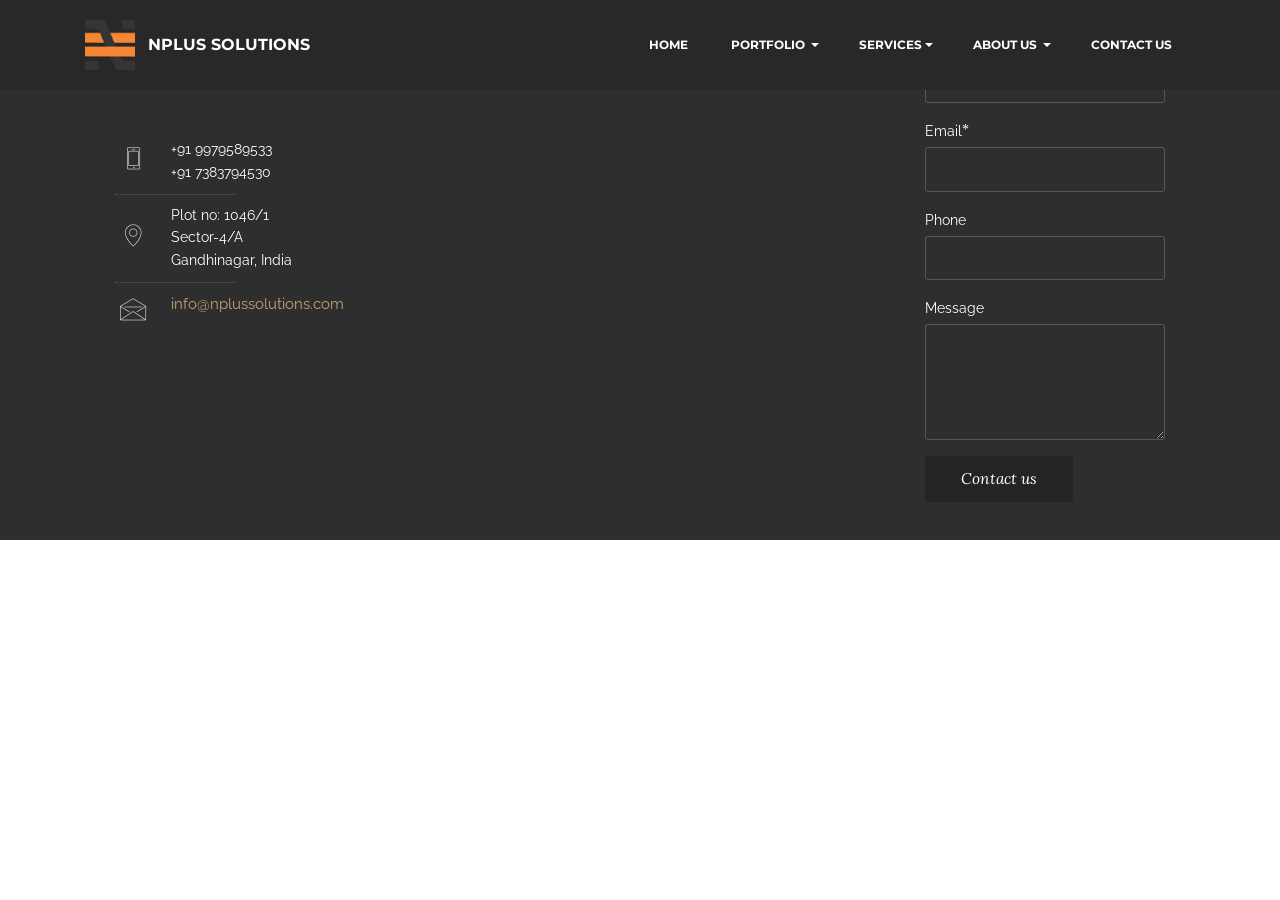
<file: os.html>
<!DOCTYPE html>
<html>
<head>
  <!-- Site made with Mobirise Website Builder v3.11.1, https://mobirise.com -->
  <meta charset="UTF-8">
  <meta http-equiv="X-UA-Compatible" content="IE=edge">
  <meta name="generator" content="Mobirise v3.11.1, mobirise.com">
  <meta name="viewport" content="width=device-width, initial-scale=1">
  <link rel="shortcut icon" href="assets/images/npluslogo1-128x128-2.png" type="image/x-icon">
  <meta name="description" content="Web Development, Software Development Company, GIS, Survey">
  <title>NPlus Solutions</title>
  <link rel="stylesheet" href="https://fonts.googleapis.com/css?family=Lora:400,700,400italic,700italic&amp;subset=latin">
  <link rel="stylesheet" href="https://fonts.googleapis.com/css?family=Montserrat:400,700">
  <link rel="stylesheet" href="https://fonts.googleapis.com/css?family=Raleway:100,100i,200,200i,300,300i,400,400i,500,500i,600,600i,700,700i,800,800i,900,900i">
  <link rel="stylesheet" href="assets/bootstrap-material-design-font/css/material.css">
  <link rel="stylesheet" href="assets/et-line-font-plugin/style.css">
  <link rel="stylesheet" href="assets/tether/tether.min.css">
  <link rel="stylesheet" href="assets/bootstrap/css/bootstrap.min.css">
  <link rel="stylesheet" href="assets/animate.css/animate.min.css">
  <link rel="stylesheet" href="assets/dropdown/css/style.css">
  <link rel="stylesheet" href="assets/snow-plugins/style.css">
  <link rel="stylesheet" href="assets/theme/css/style.css">
  <link rel="stylesheet" href="assets/mobirise/css/mbr-additional.css" type="text/css">
  
  
  
 <meta property="og:title" content="NPlus Solutions" />
  <meta property="og:type" content="website" />
  <meta property="og:description" content="NPlus Solutions is IT Solutions company with over 4 years of experience. We provide full-cycle services in the areas of web development and design, web application, portal development, mobile application development, hybrid application development. Combining our technical expertise and profound knowledge of latest trends we offer cutting-edge web solutions that deliver clear benefits for our clients." />
  <meta property="og:url" content="http://www.nplussolutions.com" />
  <meta property="og:image" content="http://www.nplussolutions.com/assets/images/npluslogo1-128x128-2.png" /></head>
<body>

<!-- Google Analytics -->
<script>
  (function(i,s,o,g,r,a,m){i['GoogleAnalyticsObject']=r;i[r]=i[r]||function(){
  (i[r].q=i[r].q||[]).push(arguments)},i[r].l=1*new Date();a=s.createElement(o),
  m=s.getElementsByTagName(o)[0];a.async=1;a.src=g;m.parentNode.insertBefore(a,m)
  })(window,document,'script','https://www.google-analytics.com/analytics.js','ga');

  ga('create', 'UA-92262706-1', 'auto');
  ga('send', 'pageview');

</script>
<!-- /Google Analytics -->


<section id="ext_menu-20">

    <nav class="navbar navbar-dropdown navbar-fixed-top">
        <div class="container">

            <div class="mbr-table">
                <div class="mbr-table-cell">

                    <div class="navbar-brand">
                        <a href="http://nplussolutions.com" class="navbar-logo"><img src="assets/images/npluslogo1-128x128-2.png" alt="NPlus Solutions" title="NPlus Solutions"></a>
                        <a class="navbar-caption text-white" href="home.html">NPLUS SOLUTIONS</a>
                    </div>

                </div>
                <div class="mbr-table-cell">

                    <button class="navbar-toggler pull-xs-right hidden-md-up" type="button" data-toggle="collapse" data-target="#exCollapsingNavbar">
                        <div class="hamburger-icon"></div>
                    </button>

                    <ul class="nav-dropdown collapse pull-xs-right nav navbar-nav navbar-toggleable-sm" id="exCollapsingNavbar"><li class="nav-item"><a class="nav-link link" href="home.html"><p>HOME&nbsp;</p></a></li><li class="nav-item dropdown"><a class="nav-link link dropdown-toggle" href="index.html" data-toggle="dropdown-submenu" aria-expanded="false"><p>PORTFOLIO&nbsp;</p></a><div class="dropdown-menu"><div class="dropdown"><a class="dropdown-item dropdown-toggle" href="#" data-toggle="dropdown-submenu" aria-expanded="false">Mobile &nbsp;Apps</a><div class="dropdown-menu dropdown-submenu"><a class="dropdown-item" href="eg.html">Easy Gandhinagar</a><a class="dropdown-item" href="si.html">Salute India</a></div></div><div class="dropdown"><a class="dropdown-item dropdown-toggle" href="#" data-toggle="dropdown-submenu" aria-expanded="false">Web Apps</a><div class="dropdown-menu dropdown-submenu"><a class="dropdown-item" href="ha.html">Honest Alloys</a></div></div></div></li><li class="nav-item dropdown"><a class="nav-link link dropdown-toggle" href="https://mobirise.com/" data-toggle="dropdown-submenu" aria-expanded="false">SERVICES</a><div class="dropdown-menu"><a class="dropdown-item" href="cs.html">Consulting Services</a><a class="dropdown-item" href="ps.html">Product &amp; Solution</a><a class="dropdown-item" href="dev.html">Development</a><a class="dropdown-item" href="is.html">Implementation &amp; Support</a><a class="dropdown-item" href="os.html">Open Source</a><a class="dropdown-item" href="gis.html">GIS Survey</a></div></li><li class="nav-item dropdown"><a class="nav-link link dropdown-toggle" href="#top" data-toggle="dropdown-submenu" aria-expanded="false"><p>ABOUT US&nbsp;</p></a><div class="dropdown-menu"><a class="dropdown-item" href="about.html">About us</a><a class="dropdown-item" href="career.html">Career</a></div></li><li class="nav-item"><a class="nav-link link" href="contact.html"><p>CONTACT US&nbsp;</p></a></li></ul>
                    <button hidden="" class="navbar-toggler navbar-close" type="button" data-toggle="collapse" data-target="#exCollapsingNavbar">
                        <div class="close-icon"></div>
                    </button>

                </div>
            </div>

        </div>
    </nav>

</section>

<section class="engine"><a rel="external" href="https://mobirise.com">Website Maker</a></section><section class="mbr-footer mbr-section mbr-section-md-padding mbr-after-navbar" id="contacts3-1z" style="background-color: rgb(46, 46, 46); padding-top: 30px; padding-bottom: 30px;">


    <div class="row">
    
            <div class="mbr-company col-xs-12 col-md-6 col-lg-3">

                <div class="mbr-company card">
                    <div><a href="#top"><img src="assets/images/npluslogo1-265x265.png" class="card-img-top" title="NPlus Solutions"></a></div>
                    <div class="card-block">
                        <p class="card-text"></p>
                    </div>
                    <ul class="list-group list-group-flush">
                        <li class="list-group-item">
                            <span class="list-group-icon"><span class="etl-icon icon-phone mbr-iconfont-company-contacts3"></span></span>
                            <span class="list-group-text">+91 9979589533<br>+91 7383794530</span>
                        </li>
                        <li class="list-group-item">
                            <span class="list-group-icon"><span class="etl-icon icon-map-pin mbr-iconfont-company-contacts3"></span></span>
                            <span class="list-group-text">Plot no: 1046/1<br>Sector-4/A<br>Gandhinagar, India<br></span>
                        </li>
                        <li class="list-group-item active">
                            <span class="list-group-icon"><span class="etl-icon icon-envelope mbr-iconfont-company-contacts3"></span></span>
                            <span class="list-group-text"><p><span style="line-height: 1.6;">info@nplussolutions.com</span><br></p></span>
                        </li>
                    </ul>
                </div>

            </div>
            <div class="mbr-footer-content col-xs-12 col-md-6 col-lg-3">
                <h4></h4>
                <ul></ul>
            </div>
            <div class="mbr-footer-content col-xs-12 col-md-6 col-lg-3">
                <p></p>
            </div>
            <div class="col-xs-12 col-md-6 col-lg-3" data-form-type="formoid">

                <div data-form-alert="true">
                    <div hidden="" data-form-alert-success="true">Thanks for filling out form!</div>
                </div>

                <form action="https://mobirise.com/" method="post" data-form-title="MESSAGE">

                    <input type="hidden" value="XnU3B+CLvm3PbXYBsosZxbVd/7nsZRzkEx+Zg9bJDJfDD9FUomNyWGXWelqmSWhj/SUaszOVVWHK/6DQ//k48xAoDnucR0XPYWCR/FxvTYIDgXll0NDbfXxAqsTmsY1Q" data-form-email="true">

                    <div class="form-group">
                        <label class="form-control-label" for="contacts3-1z-name">Name<span class="form-asterisk">*</span></label>
                        <input type="text" class="form-control input-sm input-inverse" name="name" required="" data-form-field="Name" id="contacts3-1z-name">
                    </div>

                    <div class="form-group">
                        <label class="form-control-label" for="contacts3-1z-email">Email<span class="form-asterisk">*</span></label>
                        <input type="email" class="form-control input-sm input-inverse" name="email" required="" data-form-field="Email" id="contacts3-1z-email">
                    </div>

                    <div class="form-group">
                        <label class="form-control-label" for="contacts3-1z-phone">Phone</label>
                        <input type="tel" class="form-control input-sm input-inverse" name="phone" data-form-field="Phone" id="contacts3-1z-phone">
                    </div>

                    <div class="form-group">
                        <label class="form-control-label" for="contacts3-1z-message">Message</label>
                        <textarea class="form-control input-sm input-inverse" name="message" data-form-field="Message" rows="5" id="contacts3-1z-message"></textarea>
                    </div>

                    <div><button type="submit" class="btn btn-sm btn-black">Contact us</button></div>

                </form>

            </div>
        </div>
</section>


  <script src="assets/web/assets/jquery/jquery.min.js"></script>
  <script src="assets/tether/tether.min.js"></script>
  <script src="assets/bootstrap/js/bootstrap.min.js"></script>
  <script src="assets/smooth-scroll/SmoothScroll.js"></script>
  <script src="assets/viewportChecker/jquery.viewportchecker.js"></script>
  <script src="assets/dropdown/js/script.min.js"></script>
  <script src="assets/touchSwipe/jquery.touchSwipe.min.js"></script>
  <script src="assets/snow-plugins/schnee.js"></script>
  <script src="assets/theme/js/script.js"></script>
  <script src="assets/formoid/formoid.min.js"></script>
  
  
  <input name="animation" type="hidden">
   <div id="scrollToTop" class="scrollToTop mbr-arrow-up"><a style="text-align: center;"><i class="mbr-arrow-up-icon"></i></a></div>
  </body>
</html>
</file>
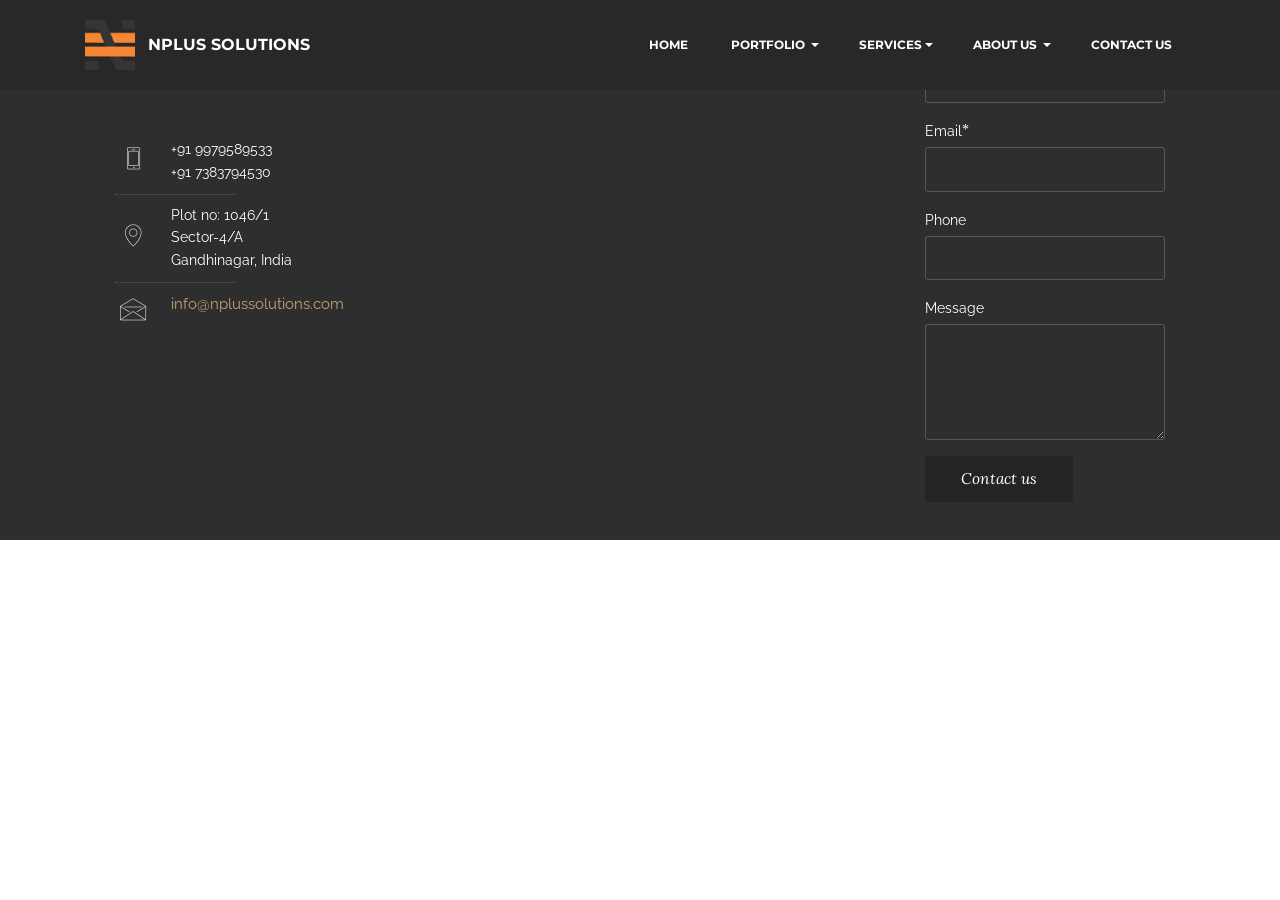
<file: ps.html>
<!DOCTYPE html>
<html>
<head>
  <!-- Site made with Mobirise Website Builder v3.11.1, https://mobirise.com -->
  <meta charset="UTF-8">
  <meta http-equiv="X-UA-Compatible" content="IE=edge">
  <meta name="generator" content="Mobirise v3.11.1, mobirise.com">
  <meta name="viewport" content="width=device-width, initial-scale=1">
  <link rel="shortcut icon" href="assets/images/npluslogo1-128x128-2.png" type="image/x-icon">
  <meta name="description" content="Web Development, Software Development Company, GIS, Survey">
  <title>NPlus Solutions</title>
  <link rel="stylesheet" href="https://fonts.googleapis.com/css?family=Lora:400,700,400italic,700italic&amp;subset=latin">
  <link rel="stylesheet" href="https://fonts.googleapis.com/css?family=Montserrat:400,700">
  <link rel="stylesheet" href="https://fonts.googleapis.com/css?family=Raleway:100,100i,200,200i,300,300i,400,400i,500,500i,600,600i,700,700i,800,800i,900,900i">
  <link rel="stylesheet" href="assets/bootstrap-material-design-font/css/material.css">
  <link rel="stylesheet" href="assets/et-line-font-plugin/style.css">
  <link rel="stylesheet" href="assets/tether/tether.min.css">
  <link rel="stylesheet" href="assets/bootstrap/css/bootstrap.min.css">
  <link rel="stylesheet" href="assets/animate.css/animate.min.css">
  <link rel="stylesheet" href="assets/dropdown/css/style.css">
  <link rel="stylesheet" href="assets/snow-plugins/style.css">
  <link rel="stylesheet" href="assets/theme/css/style.css">
  <link rel="stylesheet" href="assets/mobirise/css/mbr-additional.css" type="text/css">
  
  
  
 <meta property="og:title" content="NPlus Solutions" />
  <meta property="og:type" content="website" />
  <meta property="og:description" content="NPlus Solutions is IT Solutions company with over 4 years of experience. We provide full-cycle services in the areas of web development and design, web application, portal development, mobile application development, hybrid application development. Combining our technical expertise and profound knowledge of latest trends we offer cutting-edge web solutions that deliver clear benefits for our clients." />
  <meta property="og:url" content="http://www.nplussolutions.com" />
  <meta property="og:image" content="http://www.nplussolutions.com/assets/images/npluslogo1-128x128-2.png" /></head>
<body>

<!-- Google Analytics -->
<script>
  (function(i,s,o,g,r,a,m){i['GoogleAnalyticsObject']=r;i[r]=i[r]||function(){
  (i[r].q=i[r].q||[]).push(arguments)},i[r].l=1*new Date();a=s.createElement(o),
  m=s.getElementsByTagName(o)[0];a.async=1;a.src=g;m.parentNode.insertBefore(a,m)
  })(window,document,'script','https://www.google-analytics.com/analytics.js','ga');

  ga('create', 'UA-92262706-1', 'auto');
  ga('send', 'pageview');

</script>
<!-- /Google Analytics -->


<section id="ext_menu-1u">

    <nav class="navbar navbar-dropdown navbar-fixed-top">
        <div class="container">

            <div class="mbr-table">
                <div class="mbr-table-cell">

                    <div class="navbar-brand">
                        <a href="http://nplussolutions.com" class="navbar-logo"><img src="assets/images/npluslogo1-128x128-2.png" alt="NPlus Solutions" title="NPlus Solutions"></a>
                        <a class="navbar-caption text-white" href="home.html">NPLUS SOLUTIONS</a>
                    </div>

                </div>
                <div class="mbr-table-cell">

                    <button class="navbar-toggler pull-xs-right hidden-md-up" type="button" data-toggle="collapse" data-target="#exCollapsingNavbar">
                        <div class="hamburger-icon"></div>
                    </button>

                    <ul class="nav-dropdown collapse pull-xs-right nav navbar-nav navbar-toggleable-sm" id="exCollapsingNavbar"><li class="nav-item"><a class="nav-link link" href="home.html"><p>HOME&nbsp;</p></a></li><li class="nav-item dropdown"><a class="nav-link link dropdown-toggle" href="index.html" data-toggle="dropdown-submenu" aria-expanded="false"><p>PORTFOLIO&nbsp;</p></a><div class="dropdown-menu"><div class="dropdown"><a class="dropdown-item dropdown-toggle" href="#" data-toggle="dropdown-submenu" aria-expanded="false">Mobile &nbsp;Apps</a><div class="dropdown-menu dropdown-submenu"><a class="dropdown-item" href="eg.html">Easy Gandhinagar</a><a class="dropdown-item" href="si.html">Salute India</a></div></div><div class="dropdown"><a class="dropdown-item dropdown-toggle" href="#" data-toggle="dropdown-submenu" aria-expanded="false">Web Apps</a><div class="dropdown-menu dropdown-submenu"><a class="dropdown-item" href="ha.html">Honest Alloys</a></div></div></div></li><li class="nav-item dropdown"><a class="nav-link link dropdown-toggle" href="https://mobirise.com/" data-toggle="dropdown-submenu" aria-expanded="false">SERVICES</a><div class="dropdown-menu"><a class="dropdown-item" href="cs.html">Consulting Services</a><a class="dropdown-item" href="ps.html">Product &amp; Solution</a><a class="dropdown-item" href="dev.html">Development</a><a class="dropdown-item" href="is.html">Implementation &amp; Support</a><a class="dropdown-item" href="os.html">Open Source</a><a class="dropdown-item" href="gis.html">GIS Survey</a></div></li><li class="nav-item dropdown"><a class="nav-link link dropdown-toggle" href="#top" data-toggle="dropdown-submenu" aria-expanded="false"><p>ABOUT US&nbsp;</p></a><div class="dropdown-menu"><a class="dropdown-item" href="about.html">About us</a><a class="dropdown-item" href="career.html">Career</a></div></li><li class="nav-item"><a class="nav-link link" href="contact.html"><p>CONTACT US&nbsp;</p></a></li></ul>
                    <button hidden="" class="navbar-toggler navbar-close" type="button" data-toggle="collapse" data-target="#exCollapsingNavbar">
                        <div class="close-icon"></div>
                    </button>

                </div>
            </div>

        </div>
    </nav>

</section>

<section class="engine"><a rel="external" href="https://mobirise.com">mobirise.com</a></section><section class="mbr-footer mbr-section mbr-section-md-padding mbr-after-navbar" id="contacts3-1t" style="background-color: rgb(46, 46, 46); padding-top: 30px; padding-bottom: 30px;">


    <div class="row">
    
            <div class="mbr-company col-xs-12 col-md-6 col-lg-3">

                <div class="mbr-company card">
                    <div><a href="#top"><img src="assets/images/npluslogo1-265x265.png" class="card-img-top" title="NPlus Solutions"></a></div>
                    <div class="card-block">
                        <p class="card-text"></p>
                    </div>
                    <ul class="list-group list-group-flush">
                        <li class="list-group-item">
                            <span class="list-group-icon"><span class="etl-icon icon-phone mbr-iconfont-company-contacts3"></span></span>
                            <span class="list-group-text">+91 9979589533<br>+91 7383794530</span>
                        </li>
                        <li class="list-group-item">
                            <span class="list-group-icon"><span class="etl-icon icon-map-pin mbr-iconfont-company-contacts3"></span></span>
                            <span class="list-group-text">Plot no: 1046/1<br>Sector-4/A<br>Gandhinagar, India<br></span>
                        </li>
                        <li class="list-group-item active">
                            <span class="list-group-icon"><span class="etl-icon icon-envelope mbr-iconfont-company-contacts3"></span></span>
                            <span class="list-group-text"><p><span style="line-height: 1.6;">info@nplussolutions.com</span><br></p></span>
                        </li>
                    </ul>
                </div>

            </div>
            <div class="mbr-footer-content col-xs-12 col-md-6 col-lg-3">
                <h4></h4>
                <ul></ul>
            </div>
            <div class="mbr-footer-content col-xs-12 col-md-6 col-lg-3">
                <p></p>
            </div>
            <div class="col-xs-12 col-md-6 col-lg-3" data-form-type="formoid">

                <div data-form-alert="true">
                    <div hidden="" data-form-alert-success="true">Thanks for filling out form!</div>
                </div>

                <form action="https://mobirise.com/" method="post" data-form-title="MESSAGE">

                    <input type="hidden" value="EXHJaHFjakAvtyOCrtHPUyw+9AWvdy/2aqW2CuSoL5Uwj/6y4DNe1a5Wbxw8LlLCBgW9enXczTEybcVgYNGSlkTUYb6I5xx/vIrprTaoB3Y6D1HX705Ww0dgzLEX5k5B" data-form-email="true">

                    <div class="form-group">
                        <label class="form-control-label" for="contacts3-1t-name">Name<span class="form-asterisk">*</span></label>
                        <input type="text" class="form-control input-sm input-inverse" name="name" required="" data-form-field="Name" id="contacts3-1t-name">
                    </div>

                    <div class="form-group">
                        <label class="form-control-label" for="contacts3-1t-email">Email<span class="form-asterisk">*</span></label>
                        <input type="email" class="form-control input-sm input-inverse" name="email" required="" data-form-field="Email" id="contacts3-1t-email">
                    </div>

                    <div class="form-group">
                        <label class="form-control-label" for="contacts3-1t-phone">Phone</label>
                        <input type="tel" class="form-control input-sm input-inverse" name="phone" data-form-field="Phone" id="contacts3-1t-phone">
                    </div>

                    <div class="form-group">
                        <label class="form-control-label" for="contacts3-1t-message">Message</label>
                        <textarea class="form-control input-sm input-inverse" name="message" data-form-field="Message" rows="5" id="contacts3-1t-message"></textarea>
                    </div>

                    <div><button type="submit" class="btn btn-sm btn-black">Contact us</button></div>

                </form>

            </div>
        </div>
</section>


  <script src="assets/web/assets/jquery/jquery.min.js"></script>
  <script src="assets/tether/tether.min.js"></script>
  <script src="assets/bootstrap/js/bootstrap.min.js"></script>
  <script src="assets/smooth-scroll/SmoothScroll.js"></script>
  <script src="assets/viewportChecker/jquery.viewportchecker.js"></script>
  <script src="assets/dropdown/js/script.min.js"></script>
  <script src="assets/touchSwipe/jquery.touchSwipe.min.js"></script>
  <script src="assets/snow-plugins/schnee.js"></script>
  <script src="assets/theme/js/script.js"></script>
  <script src="assets/formoid/formoid.min.js"></script>
  
  
  <input name="animation" type="hidden">
   <div id="scrollToTop" class="scrollToTop mbr-arrow-up"><a style="text-align: center;"><i class="mbr-arrow-up-icon"></i></a></div>
  </body>
</html>
</file>
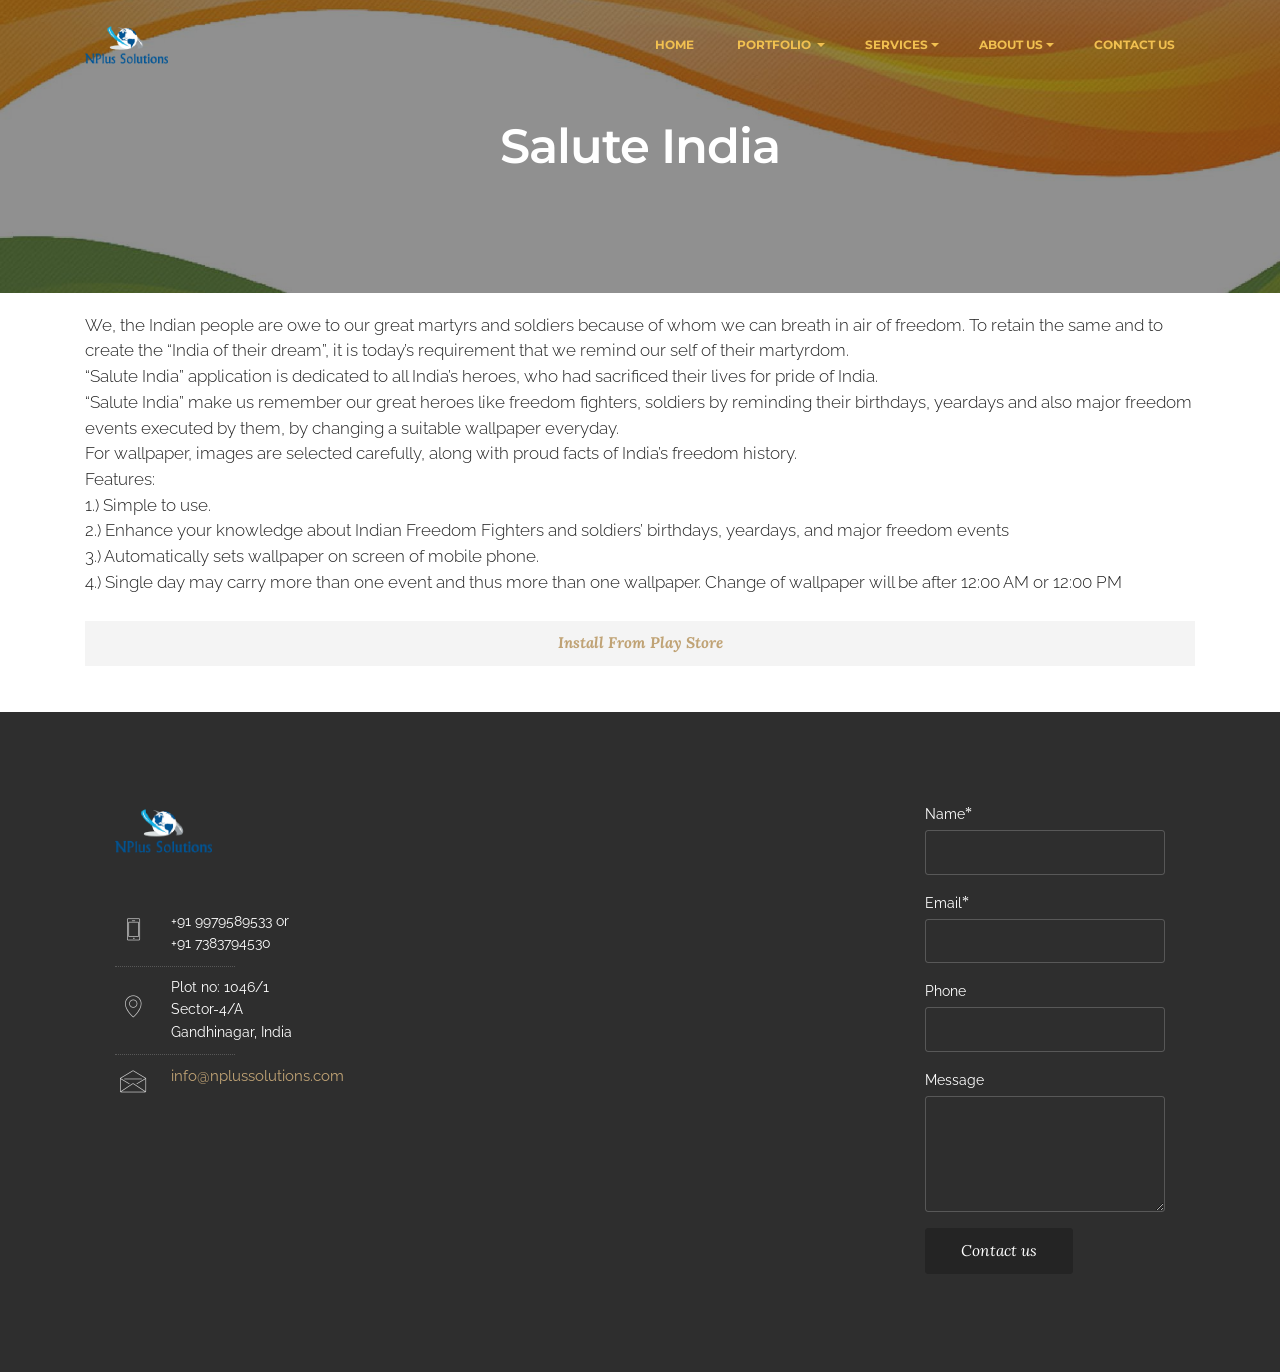
<file: saluteindia.html>
<!DOCTYPE html>
<html>
<head>
  <!-- Site made with Mobirise Website Builder v3.11.1, https://mobirise.com -->
  <meta charset="UTF-8">
  <meta http-equiv="X-UA-Compatible" content="IE=edge">
  <meta name="generator" content="Mobirise v3.11.1, mobirise.com">
  <meta name="viewport" content="width=device-width, initial-scale=1">
  <link rel="shortcut icon" href="assets/images/logo-213x128.png" type="image/x-icon">
  <meta name="description" content="Web Development, Software Development Company">
  <title>NPlus Solutions</title>
  <link rel="stylesheet" href="https://fonts.googleapis.com/css?family=Lora:400,700,400italic,700italic&amp;subset=latin">
  <link rel="stylesheet" href="https://fonts.googleapis.com/css?family=Montserrat:400,700">
  <link rel="stylesheet" href="https://fonts.googleapis.com/css?family=Raleway:100,100i,200,200i,300,300i,400,400i,500,500i,600,600i,700,700i,800,800i,900,900i">
  <link rel="stylesheet" href="assets/bootstrap-material-design-font/css/material.css">
  <link rel="stylesheet" href="assets/et-line-font-plugin/style.css">
  <link rel="stylesheet" href="assets/tether/tether.min.css">
  <link rel="stylesheet" href="assets/bootstrap/css/bootstrap.min.css">
  <link rel="stylesheet" href="assets/animate.css/animate.min.css">
  <link rel="stylesheet" href="assets/dropdown/css/style.css">
  <link rel="stylesheet" href="assets/theme/css/style.css">
  <link rel="stylesheet" href="assets/mobirise/css/mbr-additional.css" type="text/css">
  
  
  
</head>
<body>

<!-- Google Analytics -->
<script>
  (function(i,s,o,g,r,a,m){i['GoogleAnalyticsObject']=r;i[r]=i[r]||function(){
  (i[r].q=i[r].q||[]).push(arguments)},i[r].l=1*new Date();a=s.createElement(o),
  m=s.getElementsByTagName(o)[0];a.async=1;a.src=g;m.parentNode.insertBefore(a,m)
  })(window,document,'script','https://www.google-analytics.com/analytics.js','ga');

  ga('create', 'UA-92262706-1', 'auto');
  ga('send', 'pageview');

</script>
<!-- /Google Analytics -->


<section id="menu-e">

    <nav class="navbar navbar-dropdown navbar-fixed-top">
        <div class="container">

            <div class="mbr-table">
                <div class="mbr-table-cell">

                    <div class="navbar-brand">
                        <a href="index.html" class="navbar-logo"><img src="assets/images/logo-213x128.png" alt="NPlus Solutions" title="NPlus Solutions"></a>
                        <a class="navbar-caption" href="https://mobirise.com"></a>
                    </div>

                </div>
                <div class="mbr-table-cell">

                    <button class="navbar-toggler pull-xs-right hidden-md-up" type="button" data-toggle="collapse" data-target="#exCollapsingNavbar">
                        <div class="hamburger-icon"></div>
                    </button>

                    <ul class="nav-dropdown collapse pull-xs-right nav navbar-nav navbar-toggleable-sm" id="exCollapsingNavbar"><li class="nav-item dropdown"><a class="nav-link link" href="index.html"><p>HOME&nbsp;</p></a></li><li class="nav-item dropdown"><a class="nav-link link dropdown-toggle" href="index.html" data-toggle="dropdown-submenu" aria-expanded="false"><p>PORTFOLIO&nbsp;</p></a><div class="dropdown-menu"><div class="dropdown"><a class="dropdown-item dropdown-toggle" href="#" data-toggle="dropdown-submenu" aria-expanded="false">Mobile Apps</a><div class="dropdown-menu dropdown-submenu"><a class="dropdown-item" href="eg.html">Easy Gandhinagar</a><a class="dropdown-item" href="saluteindia.html">Salute India</a></div></div><div class="dropdown"><a class="dropdown-item dropdown-toggle" href="#" data-toggle="dropdown-submenu" aria-expanded="false">Web Apps</a><div class="dropdown-menu dropdown-submenu"><a class="dropdown-item" href="ha.html">Honest Alloys</a></div></div></div></li><li class="nav-item dropdown"><a class="nav-link link dropdown-toggle" href="https://mobirise.com/" data-toggle="dropdown-submenu" aria-expanded="false"><p>SERVICES</p></a><div class="dropdown-menu"><div class="dropdown"><a class="dropdown-item dropdown-toggle" href="#" data-toggle="dropdown-submenu" aria-expanded="false">CONSULTING</a><div class="dropdown-menu dropdown-submenu"><a class="dropdown-item" href="#">PLANNING</a><a class="dropdown-item" href="#">SOLUTION METHODOLOGY</a><a class="dropdown-item" href="#">INFRASTRUCTURE MANAGEMENT</a><a class="dropdown-item" href="#">PROJECT MANAGEMENT</a></div></div><div class="dropdown"><a class="dropdown-item dropdown-toggle" href="#" data-toggle="dropdown-submenu">DEVELOPMENT</a><div class="dropdown-menu dropdown-submenu"><a class="dropdown-item" href="#">BUSINESS SOLUTIONS</a><a class="dropdown-item" href="#">WEB DEVELOPMENT</a><a class="dropdown-item" href="#">APP DEVELOPMENT</a><a class="dropdown-item" href="#">TECHNOLOGIES</a></div></div><div class="dropdown"><a class="dropdown-item dropdown-toggle" href="#" data-toggle="dropdown-submenu" aria-expanded="false">IMPLEMENTATION AND SUPPORT</a></div><a class="dropdown-item" href="#">OPEN SOURCE</a></div></li><li class="nav-item dropdown"><a class="nav-link link dropdown-toggle" href="https://mobirise.com/" data-toggle="dropdown-submenu" aria-expanded="false"><p>ABOUT US</p></a><div class="dropdown-menu"><a class="dropdown-item" href="#">ABOUT US</a><a class="dropdown-item" href="#">CAREERS</a><a class="dropdown-item" href="#">TESTIMONIALS</a></div></li><li class="nav-item"><a class="nav-link link" href="https://mobirise.com/"><p>CONTACT US</p></a></li></ul>
                    <button hidden="" class="navbar-toggler navbar-close" type="button" data-toggle="collapse" data-target="#exCollapsingNavbar">
                        <div class="close-icon"></div>
                    </button>

                </div>
            </div>

        </div>
    </nav>

</section>

<section class="engine"><a rel="external" href="https://mobirise.com">Mobirise</a></section><section class="mbr-section article mbr-parallax-background mbr-after-navbar" id="msg-box8-n" style="background-image: url(assets/images/ksteuau-2000x1520.jpg); padding-top: 120px; padding-bottom: 120px;">

    <div class="mbr-overlay" style="opacity: 0.5; background-color: rgb(34, 34, 34);">
    </div>
    <div class="container">
        <div class="row">
            <div class="col-md-8 col-md-offset-2 text-xs-center">
                <h3 class="mbr-section-title display-2">Salute India</h3>
                <div class="lead"></div>
                
            </div>
        </div>
    </div>

</section>

<section class="mbr-section article mbr-section__container" id="content1-p" style="background-color: rgb(255, 255, 255); padding-top: 20px; padding-bottom: 20px;">

    <div class="container">
        <div class="row">
            <div class="col-xs-12 lead"><p>We, the Indian people are owe to our great martyrs and soldiers because of whom we can breath in air of freedom. To retain the same and to create the “India of their dream”, it is today’s requirement that we remind our self of their martyrdom.</p><p>“Salute India” application is dedicated to all India’s heroes, who had sacrificed their lives for pride of India.</p><p>“Salute India” make us remember our great heroes like freedom fighters, soldiers by reminding their birthdays, yeardays and also major freedom events executed by them, by changing a suitable wallpaper everyday.</p><p>For wallpaper, images are selected carefully, along with proud facts of India’s freedom history.</p><p>Features:</p><p>1.) Simple to use.</p><p>2.) Enhance your knowledge about Indian Freedom Fighters and soldiers’ birthdays, yeardays, and major freedom events</p><p>3.) Automatically sets wallpaper on screen of mobile phone.</p><p>4.) Single day may carry more than one event and thus more than one wallpaper. Change of wallpaper will be after 12:00 AM or 12:00 PM</p><p><br></p><pre><a href="https://play.google.com/store/apps/details?id=com.nplussolution.saluteindia" target="_blank"><strong>Install From Play Store</strong></a><a href="https://play.google.com/store/apps/details?id=com.nplussolution.saluteindia"><strong></strong></a></pre><p><br></p><p></p><p></p></div>
        </div>
    </div>

</section>

<section class="mbr-footer mbr-section mbr-section-md-padding" id="contacts3-l" style="background-color: rgb(46, 46, 46); padding-top: 90px; padding-bottom: 90px;">


    <div class="row">
    
            <div class="mbr-company col-xs-12 col-md-6 col-lg-3">

                <div class="mbr-company card">
                    <div><img src="assets/images/logo-213x128.png" class="card-img-top" title="NPlus Solutions"></div>
                    <div class="card-block">
                        <p class="card-text"></p>
                    </div>
                    <ul class="list-group list-group-flush">
                        <li class="list-group-item">
                            <span class="list-group-icon"><span class="etl-icon icon-phone mbr-iconfont-company-contacts3"></span></span>
                            <span class="list-group-text">+91 9979589533 or <br>+91 7383794530</span>
                        </li>
                        <li class="list-group-item">
                            <span class="list-group-icon"><span class="etl-icon icon-map-pin mbr-iconfont-company-contacts3"></span></span>
                            <span class="list-group-text">Plot no: 1046/1<br>Sector-4/A<br>Gandhinagar, India<br></span>
                        </li>
                        <li class="list-group-item active">
                            <span class="list-group-icon"><span class="etl-icon icon-envelope mbr-iconfont-company-contacts3"></span></span>
                            <span class="list-group-text"><p>info@nplussolutions.com</p></span>
                        </li>
                    </ul>
                </div>

            </div>
            <div class="mbr-footer-content col-xs-12 col-md-6 col-lg-3">
                <h4></h4>
                <ul></ul>
            </div>
            <div class="mbr-footer-content col-xs-12 col-md-6 col-lg-3">
                <p></p>
            </div>
            <div class="col-xs-12 col-md-6 col-lg-3" data-form-type="formoid">

                <div data-form-alert="true">
                    <div hidden="" data-form-alert-success="true">Thanks for filling out form!</div>
                </div>

                <form action="https://mobirise.com/" method="post" data-form-title="MESSAGE">

                    <input type="hidden" value="x/w3t+ZwWebtJvAlXiXnEfTI0yCN8lM/7DTkiu03NUZF9sqIvkg8E5oIYPFuGGPql7gb1Dgpl0EHTrCSP0ryILgFc8wo4VxkD6+0/h/OExUqxFHWBX3r+SjkNqN1JMxV" data-form-email="true">

                    <div class="form-group">
                        <label class="form-control-label" for="contacts3-l-name">Name<span class="form-asterisk">*</span></label>
                        <input type="text" class="form-control input-sm input-inverse" name="name" required="" data-form-field="Name" id="contacts3-l-name">
                    </div>

                    <div class="form-group">
                        <label class="form-control-label" for="contacts3-l-email">Email<span class="form-asterisk">*</span></label>
                        <input type="email" class="form-control input-sm input-inverse" name="email" required="" data-form-field="Email" id="contacts3-l-email">
                    </div>

                    <div class="form-group">
                        <label class="form-control-label" for="contacts3-l-phone">Phone</label>
                        <input type="tel" class="form-control input-sm input-inverse" name="phone" data-form-field="Phone" id="contacts3-l-phone">
                    </div>

                    <div class="form-group">
                        <label class="form-control-label" for="contacts3-l-message">Message</label>
                        <textarea class="form-control input-sm input-inverse" name="message" data-form-field="Message" rows="5" id="contacts3-l-message"></textarea>
                    </div>

                    <div><button type="submit" class="btn btn-sm btn-black">Contact us</button></div>

                </form>

            </div>
        </div>
</section>


  <script src="assets/web/assets/jquery/jquery.min.js"></script>
  <script src="assets/tether/tether.min.js"></script>
  <script src="assets/bootstrap/js/bootstrap.min.js"></script>
  <script src="assets/smooth-scroll/SmoothScroll.js"></script>
  <script src="assets/jarallax/jarallax.js"></script>
  <script src="assets/viewportChecker/jquery.viewportchecker.js"></script>
  <script src="assets/dropdown/js/script.min.js"></script>
  <script src="assets/touchSwipe/jquery.touchSwipe.min.js"></script>
  <script src="assets/theme/js/script.js"></script>
  <script src="assets/formoid/formoid.min.js"></script>
  
  
  <input name="animation" type="hidden">
  </body>
</html>
</file>
<file: assets/bootstrap-material-design-font/css/material.css>
@font-face {
  font-family: 'Material-Design-Icons';
  src: url('../fonts/Material-Design-Icons.eot?3ocs8m');
  src: url('../fonts/Material-Design-Icons.eot?#iefix3ocs8m') format('embedded-opentype'), url('../fonts/Material-Design-Icons.woff?3ocs8m') format('woff'), url('../fonts/Material-Design-Icons.ttf?3ocs8m') format('truetype'), url('../fonts/Material-Design-Icons.svg?3ocs8m#Material-Design-Icons') format('svg');
  font-weight: normal;
  font-style: normal;
}
[class^="mdi-"],
[class*="mdi-"] {
  speak: none;
  display: inline-block;
  font-style: normal;
  font-variant:normal;
  font-weight:normal;
  /*font-size:24px;*/
  line-height:1;
  font-family:'Material-Design-Icons' !important;
  text-rendering: auto;
  
  -webkit-font-smoothing: antialiased;
  -moz-osx-font-smoothing: grayscale;
  -webkit-transform: translate(0, 0);
      -ms-transform: translate(0, 0);
          transform: translate(0, 0);
}
[class^="mdi-"]:before,
[class*="mdi-"]:before {
  display: inline-block;
  speak: none;
  text-decoration: inherit;
}
[class^="mdi-"].pull-left,
[class*="mdi-"].pull-left {
  margin-right: .3em;
}
[class^="mdi-"].pull-right,
[class*="mdi-"].pull-right {
  margin-left: .3em;
}
[class^="mdi-"].mdi-lg:before,
[class*="mdi-"].mdi-lg:before,
[class^="mdi-"].mdi-lg:after,
[class*="mdi-"].mdi-lg:after {
  font-size: 1.33333333em;
  line-height: 0.75em;
  vertical-align: -15%;
}
[class^="mdi-"].mdi-2x:before,
[class*="mdi-"].mdi-2x:before,
[class^="mdi-"].mdi-2x:after,
[class*="mdi-"].mdi-2x:after {
  font-size: 2em;
}
[class^="mdi-"].mdi-3x:before,
[class*="mdi-"].mdi-3x:before,
[class^="mdi-"].mdi-3x:after,
[class*="mdi-"].mdi-3x:after {
  font-size: 3em;
}
[class^="mdi-"].mdi-4x:before,
[class*="mdi-"].mdi-4x:before,
[class^="mdi-"].mdi-4x:after,
[class*="mdi-"].mdi-4x:after {
  font-size: 4em;
}
[class^="mdi-"].mdi-5x:before,
[class*="mdi-"].mdi-5x:before,
[class^="mdi-"].mdi-5x:after,
[class*="mdi-"].mdi-5x:after {
  font-size: 5em;
}
[class^="mdi-device-signal-cellular-"]:after,
[class^="mdi-device-battery-"]:after,
[class^="mdi-device-battery-charging-"]:after,
[class^="mdi-device-signal-cellular-connected-no-internet-"]:after,
[class^="mdi-device-signal-wifi-"]:after,
[class^="mdi-device-signal-wifi-statusbar-not-connected"]:after,
.mdi-device-network-wifi:after {
  opacity: .3;
  position: absolute;
  left: 0;
  top: 0;
  z-index: 1;
  display: inline-block;
  speak: none;
  text-decoration: inherit;
}
[class^="mdi-device-signal-cellular-"]:after {
  content: "\e758";
}
[class^="mdi-device-battery-"]:after {
  content: "\e735";
}
[class^="mdi-device-battery-charging-"]:after {
  content: "\e733";
}
[class^="mdi-device-signal-cellular-connected-no-internet-"]:after {
  content: "\e75d";
}
[class^="mdi-device-signal-wifi-"]:after,
.mdi-device-network-wifi:after {
  content: "\e765";
}
[class^="mdi-device-signal-wifi-statusbasr-not-connected"]:after {
  content: "\e8f7";
}
.mdi-device-signal-cellular-off:after,
.mdi-device-signal-cellular-null:after,
.mdi-device-signal-cellular-no-sim:after,
.mdi-device-signal-wifi-off:after,
.mdi-device-signal-wifi-4-bar:after,
.mdi-device-signal-cellular-4-bar:after,
.mdi-device-battery-alert:after,
.mdi-device-signal-cellular-connected-no-internet-4-bar:after,
.mdi-device-battery-std:after,
.mdi-device-battery-full .mdi-device-battery-unknown:after {
  content: "";
}
.mdi-fw {
  width: 1.28571429em;
  text-align: center;
}
.mdi-ul {
  padding-left: 0;
  margin-left: 2.14285714em;
  list-style-type: none;
}
.mdi-ul > li {
  position: relative;
}
.mdi-li {
  position: absolute;
  left: -2.14285714em;
  width: 2.14285714em;
  top: 0.14285714em;
  text-align: center;
}
.mdi-li.mdi-lg {
  left: -1.85714286em;
}
.mdi-border {
  padding: .2em .25em .15em;
  border: solid 0.08em #eeeeee;
  border-radius: .1em;
}
.mdi-spin {
  -webkit-animation: mdi-spin 2s infinite linear;
  animation: mdi-spin 2s infinite linear;
  -webkit-transform-origin: 50% 50%;
  -ms-transform-origin: 50% 50%;
      transform-origin: 50% 50%;
}
.mdi-pulse {
  -webkit-animation: mdi-spin 1s steps(8) infinite;
  animation: mdi-spin 1s steps(8) infinite;
  -webkit-transform-origin: 50% 50%;
  -ms-transform-origin: 50% 50%;
      transform-origin: 50% 50%;
}
@-webkit-keyframes mdi-spin {
  0% {
    -webkit-transform: rotate(0deg);
    transform: rotate(0deg);
  }
  100% {
    -webkit-transform: rotate(359deg);
    transform: rotate(359deg);
  }
}
@keyframes mdi-spin {
  0% {
    -webkit-transform: rotate(0deg);
    transform: rotate(0deg);
  }
  100% {
    -webkit-transform: rotate(359deg);
    transform: rotate(359deg);
  }
}
.mdi-rotate-90 {
  filter: progid:DXImageTransform.Microsoft.BasicImage(rotation=1);
  -webkit-transform: rotate(90deg);
  -ms-transform: rotate(90deg);
  transform: rotate(90deg);
}
.mdi-rotate-180 {
  filter: progid:DXImageTransform.Microsoft.BasicImage(rotation=2);
  -webkit-transform: rotate(180deg);
  -ms-transform: rotate(180deg);
  transform: rotate(180deg);
}
.mdi-rotate-270 {
  filter: progid:DXImageTransform.Microsoft.BasicImage(rotation=3);
  -webkit-transform: rotate(270deg);
  -ms-transform: rotate(270deg);
  transform: rotate(270deg);
}
.mdi-flip-horizontal {
  filter: progid:DXImageTransform.Microsoft.BasicImage(rotation=0, mirror=1);
  -webkit-transform: scale(-1, 1);
  -ms-transform: scale(-1, 1);
  transform: scale(-1, 1);
}
.mdi-flip-vertical {
  filter: progid:DXImageTransform.Microsoft.BasicImage(rotation=2, mirror=1);
  -webkit-transform: scale(1, -1);
  -ms-transform: scale(1, -1);
  transform: scale(1, -1);
}
:root .mdi-rotate-90,
:root .mdi-rotate-180,
:root .mdi-rotate-270,
:root .mdi-flip-horizontal,
:root .mdi-flip-vertical {
  -webkit-filter: none;
          filter: none;
}
.mdi-stack {
  position: relative;
  display: inline-block;
  width: 2em;
  height: 2em;
  line-height: 2em;
  vertical-align: middle;
}
.mdi-stack-1x,
.mdi-stack-2x {
  position: absolute;
  left: 0;
  width: 100%;
  text-align: center;
}
.mdi-stack-1x {
  line-height: inherit;
}
.mdi-stack-2x {
  font-size: 2em;
}
.mdi-inverse {
  color: #ffffff;
}
/* Start Icons */
.mdi-action-3d-rotation:before {
  content: "\e600";
}
.mdi-action-accessibility:before {
  content: "\e601";
}
.mdi-action-account-balance-wallet:before {
  content: "\e602";
}
.mdi-action-account-balance:before {
  content: "\e603";
}
.mdi-action-account-box:before {
  content: "\e604";
}
.mdi-action-account-child:before {
  content: "\e605";
}
.mdi-action-account-circle:before {
  content: "\e606";
}
.mdi-action-add-shopping-cart:before {
  content: "\e607";
}
.mdi-action-alarm-add:before {
  content: "\e608";
}
.mdi-action-alarm-off:before {
  content: "\e609";
}
.mdi-action-alarm-on:before {
  content: "\e60a";
}
.mdi-action-alarm:before {
  content: "\e60b";
}
.mdi-action-android:before {
  content: "\e60c";
}
.mdi-action-announcement:before {
  content: "\e60d";
}
.mdi-action-aspect-ratio:before {
  content: "\e60e";
}
.mdi-action-assessment:before {
  content: "\e60f";
}
.mdi-action-assignment-ind:before {
  content: "\e610";
}
.mdi-action-assignment-late:before {
  content: "\e611";
}
.mdi-action-assignment-return:before {
  content: "\e612";
}
.mdi-action-assignment-returned:before {
  content: "\e613";
}
.mdi-action-assignment-turned-in:before {
  content: "\e614";
}
.mdi-action-assignment:before {
  content: "\e615";
}
.mdi-action-autorenew:before {
  content: "\e616";
}
.mdi-action-backup:before {
  content: "\e617";
}
.mdi-action-book:before {
  content: "\e618";
}
.mdi-action-bookmark-outline:before {
  content: "\e619";
}
.mdi-action-bookmark:before {
  content: "\e61a";
}
.mdi-action-bug-report:before {
  content: "\e61b";
}
.mdi-action-cached:before {
  content: "\e61c";
}
.mdi-action-check-circle:before {
  content: "\e61d";
}
.mdi-action-class:before {
  content: "\e61e";
}
.mdi-action-credit-card:before {
  content: "\e61f";
}
.mdi-action-dashboard:before {
  content: "\e620";
}
.mdi-action-delete:before {
  content: "\e621";
}
.mdi-action-description:before {
  content: "\e622";
}
.mdi-action-dns:before {
  content: "\e623";
}
.mdi-action-done-all:before {
  content: "\e624";
}
.mdi-action-done:before {
  content: "\e625";
}
.mdi-action-event:before {
  content: "\e626";
}
.mdi-action-exit-to-app:before {
  content: "\e627";
}
.mdi-action-explore:before {
  content: "\e628";
}
.mdi-action-extension:before {
  content: "\e629";
}
.mdi-action-face-unlock:before {
  content: "\e62a";
}
.mdi-action-favorite-outline:before {
  content: "\e62b";
}
.mdi-action-favorite:before {
  content: "\e62c";
}
.mdi-action-find-in-page:before {
  content: "\e62d";
}
.mdi-action-find-replace:before {
  content: "\e62e";
}
.mdi-action-flip-to-back:before {
  content: "\e62f";
}
.mdi-action-flip-to-front:before {
  content: "\e630";
}
.mdi-action-get-app:before {
  content: "\e631";
}
.mdi-action-grade:before {
  content: "\e632";
}
.mdi-action-group-work:before {
  content: "\e633";
}
.mdi-action-help:before {
  content: "\e634";
}
.mdi-action-highlight-remove:before {
  content: "\e635";
}
.mdi-action-history:before {
  content: "\e636";
}
.mdi-action-home:before {
  content: "\e637";
}
.mdi-action-https:before {
  content: "\e638";
}
.mdi-action-info-outline:before {
  content: "\e639";
}
.mdi-action-info:before {
  content: "\e63a";
}
.mdi-action-input:before {
  content: "\e63b";
}
.mdi-action-invert-colors:before {
  content: "\e63c";
}
.mdi-action-label-outline:before {
  content: "\e63d";
}
.mdi-action-label:before {
  content: "\e63e";
}
.mdi-action-language:before {
  content: "\e63f";
}
.mdi-action-launch:before {
  content: "\e640";
}
.mdi-action-list:before {
  content: "\e641";
}
.mdi-action-lock-open:before {
  content: "\e642";
}
.mdi-action-lock-outline:before {
  content: "\e643";
}
.mdi-action-lock:before {
  content: "\e644";
}
.mdi-action-loyalty:before {
  content: "\e645";
}
.mdi-action-markunread-mailbox:before {
  content: "\e646";
}
.mdi-action-note-add:before {
  content: "\e647";
}
.mdi-action-open-in-browser:before {
  content: "\e648";
}
.mdi-action-open-in-new:before {
  content: "\e649";
}
.mdi-action-open-with:before {
  content: "\e64a";
}
.mdi-action-pageview:before {
  content: "\e64b";
}
.mdi-action-payment:before {
  content: "\e64c";
}
.mdi-action-perm-camera-mic:before {
  content: "\e64d";
}
.mdi-action-perm-contact-cal:before {
  content: "\e64e";
}
.mdi-action-perm-data-setting:before {
  content: "\e64f";
}
.mdi-action-perm-device-info:before {
  content: "\e650";
}
.mdi-action-perm-identity:before {
  content: "\e651";
}
.mdi-action-perm-media:before {
  content: "\e652";
}
.mdi-action-perm-phone-msg:before {
  content: "\e653";
}
.mdi-action-perm-scan-wifi:before {
  content: "\e654";
}
.mdi-action-picture-in-picture:before {
  content: "\e655";
}
.mdi-action-polymer:before {
  content: "\e656";
}
.mdi-action-print:before {
  content: "\e657";
}
.mdi-action-query-builder:before {
  content: "\e658";
}
.mdi-action-question-answer:before {
  content: "\e659";
}
.mdi-action-receipt:before {
  content: "\e65a";
}
.mdi-action-redeem:before {
  content: "\e65b";
}
.mdi-action-reorder:before {
  content: "\e65c";
}
.mdi-action-report-problem:before {
  content: "\e65d";
}
.mdi-action-restore:before {
  content: "\e65e";
}
.mdi-action-room:before {
  content: "\e65f";
}
.mdi-action-schedule:before {
  content: "\e660";
}
.mdi-action-search:before {
  content: "\e661";
}
.mdi-action-settings-applications:before {
  content: "\e662";
}
.mdi-action-settings-backup-restore:before {
  content: "\e663";
}
.mdi-action-settings-bluetooth:before {
  content: "\e664";
}
.mdi-action-settings-cell:before {
  content: "\e665";
}
.mdi-action-settings-display:before {
  content: "\e666";
}
.mdi-action-settings-ethernet:before {
  content: "\e667";
}
.mdi-action-settings-input-antenna:before {
  content: "\e668";
}
.mdi-action-settings-input-component:before {
  content: "\e669";
}
.mdi-action-settings-input-composite:before {
  content: "\e66a";
}
.mdi-action-settings-input-hdmi:before {
  content: "\e66b";
}
.mdi-action-settings-input-svideo:before {
  content: "\e66c";
}
.mdi-action-settings-overscan:before {
  content: "\e66d";
}
.mdi-action-settings-phone:before {
  content: "\e66e";
}
.mdi-action-settings-power:before {
  content: "\e66f";
}
.mdi-action-settings-remote:before {
  content: "\e670";
}
.mdi-action-settings-voice:before {
  content: "\e671";
}
.mdi-action-settings:before {
  content: "\e672";
}
.mdi-action-shop-two:before {
  content: "\e673";
}
.mdi-action-shop:before {
  content: "\e674";
}
.mdi-action-shopping-basket:before {
  content: "\e675";
}
.mdi-action-shopping-cart:before {
  content: "\e676";
}
.mdi-action-speaker-notes:before {
  content: "\e677";
}
.mdi-action-spellcheck:before {
  content: "\e678";
}
.mdi-action-star-rate:before {
  content: "\e679";
}
.mdi-action-stars:before {
  content: "\e67a";
}
.mdi-action-store:before {
  content: "\e67b";
}
.mdi-action-subject:before {
  content: "\e67c";
}
.mdi-action-supervisor-account:before {
  content: "\e67d";
}
.mdi-action-swap-horiz:before {
  content: "\e67e";
}
.mdi-action-swap-vert-circle:before {
  content: "\e67f";
}
.mdi-action-swap-vert:before {
  content: "\e680";
}
.mdi-action-system-update-tv:before {
  content: "\e681";
}
.mdi-action-tab-unselected:before {
  content: "\e682";
}
.mdi-action-tab:before {
  content: "\e683";
}
.mdi-action-theaters:before {
  content: "\e684";
}
.mdi-action-thumb-down:before {
  content: "\e685";
}
.mdi-action-thumb-up:before {
  content: "\e686";
}
.mdi-action-thumbs-up-down:before {
  content: "\e687";
}
.mdi-action-toc:before {
  content: "\e688";
}
.mdi-action-today:before {
  content: "\e689";
}
.mdi-action-track-changes:before {
  content: "\e68a";
}
.mdi-action-translate:before {
  content: "\e68b";
}
.mdi-action-trending-down:before {
  content: "\e68c";
}
.mdi-action-trending-neutral:before {
  content: "\e68d";
}
.mdi-action-trending-up:before {
  content: "\e68e";
}
.mdi-action-turned-in-not:before {
  content: "\e68f";
}
.mdi-action-turned-in:before {
  content: "\e690";
}
.mdi-action-verified-user:before {
  content: "\e691";
}
.mdi-action-view-agenda:before {
  content: "\e692";
}
.mdi-action-view-array:before {
  content: "\e693";
}
.mdi-action-view-carousel:before {
  content: "\e694";
}
.mdi-action-view-column:before {
  content: "\e695";
}
.mdi-action-view-day:before {
  content: "\e696";
}
.mdi-action-view-headline:before {
  content: "\e697";
}
.mdi-action-view-list:before {
  content: "\e698";
}
.mdi-action-view-module:before {
  content: "\e699";
}
.mdi-action-view-quilt:before {
  content: "\e69a";
}
.mdi-action-view-stream:before {
  content: "\e69b";
}
.mdi-action-view-week:before {
  content: "\e69c";
}
.mdi-action-visibility-off:before {
  content: "\e69d";
}
.mdi-action-visibility:before {
  content: "\e69e";
}
.mdi-action-wallet-giftcard:before {
  content: "\e69f";
}
.mdi-action-wallet-membership:before {
  content: "\e6a0";
}
.mdi-action-wallet-travel:before {
  content: "\e6a1";
}
.mdi-action-work:before {
  content: "\e6a2";
}
.mdi-alert-error:before {
  content: "\e6a3";
}
.mdi-alert-warning:before {
  content: "\e6a4";
}
.mdi-av-album:before {
  content: "\e6a5";
}
.mdi-av-closed-caption:before {
  content: "\e6a6";
}
.mdi-av-equalizer:before {
  content: "\e6a7";
}
.mdi-av-explicit:before {
  content: "\e6a8";
}
.mdi-av-fast-forward:before {
  content: "\e6a9";
}
.mdi-av-fast-rewind:before {
  content: "\e6aa";
}
.mdi-av-games:before {
  content: "\e6ab";
}
.mdi-av-hearing:before {
  content: "\e6ac";
}
.mdi-av-high-quality:before {
  content: "\e6ad";
}
.mdi-av-loop:before {
  content: "\e6ae";
}
.mdi-av-mic-none:before {
  content: "\e6af";
}
.mdi-av-mic-off:before {
  content: "\e6b0";
}
.mdi-av-mic:before {
  content: "\e6b1";
}
.mdi-av-movie:before {
  content: "\e6b2";
}
.mdi-av-my-library-add:before {
  content: "\e6b3";
}
.mdi-av-my-library-books:before {
  content: "\e6b4";
}
.mdi-av-my-library-music:before {
  content: "\e6b5";
}
.mdi-av-new-releases:before {
  content: "\e6b6";
}
.mdi-av-not-interested:before {
  content: "\e6b7";
}
.mdi-av-pause-circle-fill:before {
  content: "\e6b8";
}
.mdi-av-pause-circle-outline:before {
  content: "\e6b9";
}
.mdi-av-pause:before {
  content: "\e6ba";
}
.mdi-av-play-arrow:before {
  content: "\e6bb";
}
.mdi-av-play-circle-fill:before {
  content: "\e6bc";
}
.mdi-av-play-circle-outline:before {
  content: "\e6bd";
}
.mdi-av-play-shopping-bag:before {
  content: "\e6be";
}
.mdi-av-playlist-add:before {
  content: "\e6bf";
}
.mdi-av-queue-music:before {
  content: "\e6c0";
}
.mdi-av-queue:before {
  content: "\e6c1";
}
.mdi-av-radio:before {
  content: "\e6c2";
}
.mdi-av-recent-actors:before {
  content: "\e6c3";
}
.mdi-av-repeat-one:before {
  content: "\e6c4";
}
.mdi-av-repeat:before {
  content: "\e6c5";
}
.mdi-av-replay:before {
  content: "\e6c6";
}
.mdi-av-shuffle:before {
  content: "\e6c7";
}
.mdi-av-skip-next:before {
  content: "\e6c8";
}
.mdi-av-skip-previous:before {
  content: "\e6c9";
}
.mdi-av-snooze:before {
  content: "\e6ca";
}
.mdi-av-stop:before {
  content: "\e6cb";
}
.mdi-av-subtitles:before {
  content: "\e6cc";
}
.mdi-av-surround-sound:before {
  content: "\e6cd";
}
.mdi-av-timer:before {
  content: "\e6ce";
}
.mdi-av-video-collection:before {
  content: "\e6cf";
}
.mdi-av-videocam-off:before {
  content: "\e6d0";
}
.mdi-av-videocam:before {
  content: "\e6d1";
}
.mdi-av-volume-down:before {
  content: "\e6d2";
}
.mdi-av-volume-mute:before {
  content: "\e6d3";
}
.mdi-av-volume-off:before {
  content: "\e6d4";
}
.mdi-av-volume-up:before {
  content: "\e6d5";
}
.mdi-av-web:before {
  content: "\e6d6";
}
.mdi-communication-business:before {
  content: "\e6d7";
}
.mdi-communication-call-end:before {
  content: "\e6d8";
}
.mdi-communication-call-made:before {
  content: "\e6d9";
}
.mdi-communication-call-merge:before {
  content: "\e6da";
}
.mdi-communication-call-missed:before {
  content: "\e6db";
}
.mdi-communication-call-received:before {
  content: "\e6dc";
}
.mdi-communication-call-split:before {
  content: "\e6dd";
}
.mdi-communication-call:before {
  content: "\e6de";
}
.mdi-communication-chat:before {
  content: "\e6df";
}
.mdi-communication-clear-all:before {
  content: "\e6e0";
}
.mdi-communication-comment:before {
  content: "\e6e1";
}
.mdi-communication-contacts:before {
  content: "\e6e2";
}
.mdi-communication-dialer-sip:before {
  content: "\e6e3";
}
.mdi-communication-dialpad:before {
  content: "\e6e4";
}
.mdi-communication-dnd-on:before {
  content: "\e6e5";
}
.mdi-communication-email:before {
  content: "\e6e6";
}
.mdi-communication-forum:before {
  content: "\e6e7";
}
.mdi-communication-import-export:before {
  content: "\e6e8";
}
.mdi-communication-invert-colors-off:before {
  content: "\e6e9";
}
.mdi-communication-invert-colors-on:before {
  content: "\e6ea";
}
.mdi-communication-live-help:before {
  content: "\e6eb";
}
.mdi-communication-location-off:before {
  content: "\e6ec";
}
.mdi-communication-location-on:before {
  content: "\e6ed";
}
.mdi-communication-message:before {
  content: "\e6ee";
}
.mdi-communication-messenger:before {
  content: "\e6ef";
}
.mdi-communication-no-sim:before {
  content: "\e6f0";
}
.mdi-communication-phone:before {
  content: "\e6f1";
}
.mdi-communication-portable-wifi-off:before {
  content: "\e6f2";
}
.mdi-communication-quick-contacts-dialer:before {
  content: "\e6f3";
}
.mdi-communication-quick-contacts-mail:before {
  content: "\e6f4";
}
.mdi-communication-ring-volume:before {
  content: "\e6f5";
}
.mdi-communication-stay-current-landscape:before {
  content: "\e6f6";
}
.mdi-communication-stay-current-portrait:before {
  content: "\e6f7";
}
.mdi-communication-stay-primary-landscape:before {
  content: "\e6f8";
}
.mdi-communication-stay-primary-portrait:before {
  content: "\e6f9";
}
.mdi-communication-swap-calls:before {
  content: "\e6fa";
}
.mdi-communication-textsms:before {
  content: "\e6fb";
}
.mdi-communication-voicemail:before {
  content: "\e6fc";
}
.mdi-communication-vpn-key:before {
  content: "\e6fd";
}
.mdi-content-add-box:before {
  content: "\e6fe";
}
.mdi-content-add-circle-outline:before {
  content: "\e6ff";
}
.mdi-content-add-circle:before {
  content: "\e700";
}
.mdi-content-add:before {
  content: "\e701";
}
.mdi-content-archive:before {
  content: "\e702";
}
.mdi-content-backspace:before {
  content: "\e703";
}
.mdi-content-block:before {
  content: "\e704";
}
.mdi-content-clear:before {
  content: "\e705";
}
.mdi-content-content-copy:before {
  content: "\e706";
}
.mdi-content-content-cut:before {
  content: "\e707";
}
.mdi-content-content-paste:before {
  content: "\e708";
}
.mdi-content-create:before {
  content: "\e709";
}
.mdi-content-drafts:before {
  content: "\e70a";
}
.mdi-content-filter-list:before {
  content: "\e70b";
}
.mdi-content-flag:before {
  content: "\e70c";
}
.mdi-content-forward:before {
  content: "\e70d";
}
.mdi-content-gesture:before {
  content: "\e70e";
}
.mdi-content-inbox:before {
  content: "\e70f";
}
.mdi-content-link:before {
  content: "\e710";
}
.mdi-content-mail:before {
  content: "\e711";
}
.mdi-content-markunread:before {
  content: "\e712";
}
.mdi-content-redo:before {
  content: "\e713";
}
.mdi-content-remove-circle-outline:before {
  content: "\e714";
}
.mdi-content-remove-circle:before {
  content: "\e715";
}
.mdi-content-remove:before {
  content: "\e716";
}
.mdi-content-reply-all:before {
  content: "\e717";
}
.mdi-content-reply:before {
  content: "\e718";
}
.mdi-content-report:before {
  content: "\e719";
}
.mdi-content-save:before {
  content: "\e71a";
}
.mdi-content-select-all:before {
  content: "\e71b";
}
.mdi-content-send:before {
  content: "\e71c";
}
.mdi-content-sort:before {
  content: "\e71d";
}
.mdi-content-text-format:before {
  content: "\e71e";
}
.mdi-content-undo:before {
  content: "\e71f";
}
.mdi-editor-attach-file:before {
  content: "\e776";
}
.mdi-editor-attach-money:before {
  content: "\e777";
}
.mdi-editor-border-all:before {
  content: "\e778";
}
.mdi-editor-border-bottom:before {
  content: "\e779";
}
.mdi-editor-border-clear:before {
  content: "\e77a";
}
.mdi-editor-border-color:before {
  content: "\e77b";
}
.mdi-editor-border-horizontal:before {
  content: "\e77c";
}
.mdi-editor-border-inner:before {
  content: "\e77d";
}
.mdi-editor-border-left:before {
  content: "\e77e";
}
.mdi-editor-border-outer:before {
  content: "\e77f";
}
.mdi-editor-border-right:before {
  content: "\e780";
}
.mdi-editor-border-style:before {
  content: "\e781";
}
.mdi-editor-border-top:before {
  content: "\e782";
}
.mdi-editor-border-vertical:before {
  content: "\e783";
}
.mdi-editor-format-align-center:before {
  content: "\e784";
}
.mdi-editor-format-align-justify:before {
  content: "\e785";
}
.mdi-editor-format-align-left:before {
  content: "\e786";
}
.mdi-editor-format-align-right:before {
  content: "\e787";
}
.mdi-editor-format-bold:before {
  content: "\e788";
}
.mdi-editor-format-clear:before {
  content: "\e789";
}
.mdi-editor-format-color-fill:before {
  content: "\e78a";
}
.mdi-editor-format-color-reset:before {
  content: "\e78b";
}
.mdi-editor-format-color-text:before {
  content: "\e78c";
}
.mdi-editor-format-indent-decrease:before {
  content: "\e78d";
}
.mdi-editor-format-indent-increase:before {
  content: "\e78e";
}
.mdi-editor-format-italic:before {
  content: "\e78f";
}
.mdi-editor-format-line-spacing:before {
  content: "\e790";
}
.mdi-editor-format-list-bulleted:before {
  content: "\e791";
}
.mdi-editor-format-list-numbered:before {
  content: "\e792";
}
.mdi-editor-format-paint:before {
  content: "\e793";
}
.mdi-editor-format-quote:before {
  content: "\e794";
}
.mdi-editor-format-size:before {
  content: "\e795";
}
.mdi-editor-format-strikethrough:before {
  content: "\e796";
}
.mdi-editor-format-textdirection-l-to-r:before {
  content: "\e797";
}
.mdi-editor-format-textdirection-r-to-l:before {
  content: "\e798";
}
.mdi-editor-format-underline:before {
  content: "\e799";
}
.mdi-editor-functions:before {
  content: "\e79a";
}
.mdi-editor-insert-chart:before {
  content: "\e79b";
}
.mdi-editor-insert-comment:before {
  content: "\e79c";
}
.mdi-editor-insert-drive-file:before {
  content: "\e79d";
}
.mdi-editor-insert-emoticon:before {
  content: "\e79e";
}
.mdi-editor-insert-invitation:before {
  content: "\e79f";
}
.mdi-editor-insert-link:before {
  content: "\e7a0";
}
.mdi-editor-insert-photo:before {
  content: "\e7a1";
}
.mdi-editor-merge-type:before {
  content: "\e7a2";
}
.mdi-editor-mode-comment:before {
  content: "\e7a3";
}
.mdi-editor-mode-edit:before {
  content: "\e7a4";
}
.mdi-editor-publish:before {
  content: "\e7a5";
}
.mdi-editor-vertical-align-bottom:before {
  content: "\e7a6";
}
.mdi-editor-vertical-align-center:before {
  content: "\e7a7";
}
.mdi-editor-vertical-align-top:before {
  content: "\e7a8";
}
.mdi-editor-wrap-text:before {
  content: "\e7a9";
}
.mdi-file-attachment:before {
  content: "\e7aa";
}
.mdi-file-cloud-circle:before {
  content: "\e7ab";
}
.mdi-file-cloud-done:before {
  content: "\e7ac";
}
.mdi-file-cloud-download:before {
  content: "\e7ad";
}
.mdi-file-cloud-off:before {
  content: "\e7ae";
}
.mdi-file-cloud-queue:before {
  content: "\e7af";
}
.mdi-file-cloud-upload:before {
  content: "\e7b0";
}
.mdi-file-cloud:before {
  content: "\e7b1";
}
.mdi-file-file-download:before {
  content: "\e7b2";
}
.mdi-file-file-upload:before {
  content: "\e7b3";
}
.mdi-file-folder-open:before {
  content: "\e7b4";
}
.mdi-file-folder-shared:before {
  content: "\e7b5";
}
.mdi-file-folder:before {
  content: "\e7b6";
}
.mdi-device-access-alarm:before {
  content: "\e720";
}
.mdi-device-access-alarms:before {
  content: "\e721";
}
.mdi-device-access-time:before {
  content: "\e722";
}
.mdi-device-add-alarm:before {
  content: "\e723";
}
.mdi-device-airplanemode-off:before {
  content: "\e724";
}
.mdi-device-airplanemode-on:before {
  content: "\e725";
}
.mdi-device-battery-20:before {
  content: "\e726";
}
.mdi-device-battery-30:before {
  content: "\e727";
}
.mdi-device-battery-50:before {
  content: "\e728";
}
.mdi-device-battery-60:before {
  content: "\e729";
}
.mdi-device-battery-80:before {
  content: "\e72a";
}
.mdi-device-battery-90:before {
  content: "\e72b";
}
.mdi-device-battery-alert:before {
  content: "\e72c";
}
.mdi-device-battery-charging-20:before {
  content: "\e72d";
}
.mdi-device-battery-charging-30:before {
  content: "\e72e";
}
.mdi-device-battery-charging-50:before {
  content: "\e72f";
}
.mdi-device-battery-charging-60:before {
  content: "\e730";
}
.mdi-device-battery-charging-80:before {
  content: "\e731";
}
.mdi-device-battery-charging-90:before {
  content: "\e732";
}
.mdi-device-battery-charging-full:before {
  content: "\e733";
}
.mdi-device-battery-full:before {
  content: "\e734";
}
.mdi-device-battery-std:before {
  content: "\e735";
}
.mdi-device-battery-unknown:before {
  content: "\e736";
}
.mdi-device-bluetooth-connected:before {
  content: "\e737";
}
.mdi-device-bluetooth-disabled:before {
  content: "\e738";
}
.mdi-device-bluetooth-searching:before {
  content: "\e739";
}
.mdi-device-bluetooth:before {
  content: "\e73a";
}
.mdi-device-brightness-auto:before {
  content: "\e73b";
}
.mdi-device-brightness-high:before {
  content: "\e73c";
}
.mdi-device-brightness-low:before {
  content: "\e73d";
}
.mdi-device-brightness-medium:before {
  content: "\e73e";
}
.mdi-device-data-usage:before {
  content: "\e73f";
}
.mdi-device-developer-mode:before {
  content: "\e740";
}
.mdi-device-devices:before {
  content: "\e741";
}
.mdi-device-dvr:before {
  content: "\e742";
}
.mdi-device-gps-fixed:before {
  content: "\e743";
}
.mdi-device-gps-not-fixed:before {
  content: "\e744";
}
.mdi-device-gps-off:before {
  content: "\e745";
}
.mdi-device-location-disabled:before {
  content: "\e746";
}
.mdi-device-location-searching:before {
  content: "\e747";
}
.mdi-device-multitrack-audio:before {
  content: "\e748";
}
.mdi-device-network-cell:before {
  content: "\e749";
}
.mdi-device-network-wifi:before {
  content: "\e74a";
}
.mdi-device-nfc:before {
  content: "\e74b";
}
.mdi-device-now-wallpaper:before {
  content: "\e74c";
}
.mdi-device-now-widgets:before {
  content: "\e74d";
}
.mdi-device-screen-lock-landscape:before {
  content: "\e74e";
}
.mdi-device-screen-lock-portrait:before {
  content: "\e74f";
}
.mdi-device-screen-lock-rotation:before {
  content: "\e750";
}
.mdi-device-screen-rotation:before {
  content: "\e751";
}
.mdi-device-sd-storage:before {
  content: "\e752";
}
.mdi-device-settings-system-daydream:before {
  content: "\e753";
}
.mdi-device-signal-cellular-0-bar:before {
  content: "\e754";
}
.mdi-device-signal-cellular-1-bar:before {
  content: "\e755";
}
.mdi-device-signal-cellular-2-bar:before {
  content: "\e756";
}
.mdi-device-signal-cellular-3-bar:before {
  content: "\e757";
}
.mdi-device-signal-cellular-4-bar:before {
  content: "\e758";
}
.mdi-signal-wifi-statusbar-connected-no-internet-after:before {
  content: "\e8f6";
}
.mdi-device-signal-cellular-connected-no-internet-0-bar:before {
  content: "\e759";
}
.mdi-device-signal-cellular-connected-no-internet-1-bar:before {
  content: "\e75a";
}
.mdi-device-signal-cellular-connected-no-internet-2-bar:before {
  content: "\e75b";
}
.mdi-device-signal-cellular-connected-no-internet-3-bar:before {
  content: "\e75c";
}
.mdi-device-signal-cellular-connected-no-internet-4-bar:before {
  content: "\e75d";
}
.mdi-device-signal-cellular-no-sim:before {
  content: "\e75e";
}
.mdi-device-signal-cellular-null:before {
  content: "\e75f";
}
.mdi-device-signal-cellular-off:before {
  content: "\e760";
}
.mdi-device-signal-wifi-0-bar:before {
  content: "\e761";
}
.mdi-device-signal-wifi-1-bar:before {
  content: "\e762";
}
.mdi-device-signal-wifi-2-bar:before {
  content: "\e763";
}
.mdi-device-signal-wifi-3-bar:before {
  content: "\e764";
}
.mdi-device-signal-wifi-4-bar:before {
  content: "\e765";
}
.mdi-device-signal-wifi-off:before {
  content: "\e766";
}
.mdi-device-signal-wifi-statusbar-1-bar:before {
  content: "\e767";
}
.mdi-device-signal-wifi-statusbar-2-bar:before {
  content: "\e768";
}
.mdi-device-signal-wifi-statusbar-3-bar:before {
  content: "\e769";
}
.mdi-device-signal-wifi-statusbar-4-bar:before {
  content: "\e76a";
}
.mdi-device-signal-wifi-statusbar-connected-no-internet-:before {
  content: "\e76b";
}
.mdi-device-signal-wifi-statusbar-connected-no-internet:before {
  content: "\e76f";
}
.mdi-device-signal-wifi-statusbar-connected-no-internet-2:before {
  content: "\e76c";
}
.mdi-device-signal-wifi-statusbar-connected-no-internet-3:before {
  content: "\e76d";
}
.mdi-device-signal-wifi-statusbar-connected-no-internet-4:before {
  content: "\e76e";
}
.mdi-signal-wifi-statusbar-not-connected-after:before {
  content: "\e8f7";
}
.mdi-device-signal-wifi-statusbar-not-connected:before {
  content: "\e770";
}
.mdi-device-signal-wifi-statusbar-null:before {
  content: "\e771";
}
.mdi-device-storage:before {
  content: "\e772";
}
.mdi-device-usb:before {
  content: "\e773";
}
.mdi-device-wifi-lock:before {
  content: "\e774";
}
.mdi-device-wifi-tethering:before {
  content: "\e775";
}
.mdi-hardware-cast-connected:before {
  content: "\e7b7";
}
.mdi-hardware-cast:before {
  content: "\e7b8";
}
.mdi-hardware-computer:before {
  content: "\e7b9";
}
.mdi-hardware-desktop-mac:before {
  content: "\e7ba";
}
.mdi-hardware-desktop-windows:before {
  content: "\e7bb";
}
.mdi-hardware-dock:before {
  content: "\e7bc";
}
.mdi-hardware-gamepad:before {
  content: "\e7bd";
}
.mdi-hardware-headset-mic:before {
  content: "\e7be";
}
.mdi-hardware-headset:before {
  content: "\e7bf";
}
.mdi-hardware-keyboard-alt:before {
  content: "\e7c0";
}
.mdi-hardware-keyboard-arrow-down:before {
  content: "\e7c1";
}
.mdi-hardware-keyboard-arrow-left:before {
  content: "\e7c2";
}
.mdi-hardware-keyboard-arrow-right:before {
  content: "\e7c3";
}
.mdi-hardware-keyboard-arrow-up:before {
  content: "\e7c4";
}
.mdi-hardware-keyboard-backspace:before {
  content: "\e7c5";
}
.mdi-hardware-keyboard-capslock:before {
  content: "\e7c6";
}
.mdi-hardware-keyboard-control:before {
  content: "\e7c7";
}
.mdi-hardware-keyboard-hide:before {
  content: "\e7c8";
}
.mdi-hardware-keyboard-return:before {
  content: "\e7c9";
}
.mdi-hardware-keyboard-tab:before {
  content: "\e7ca";
}
.mdi-hardware-keyboard-voice:before {
  content: "\e7cb";
}
.mdi-hardware-keyboard:before {
  content: "\e7cc";
}
.mdi-hardware-laptop-chromebook:before {
  content: "\e7cd";
}
.mdi-hardware-laptop-mac:before {
  content: "\e7ce";
}
.mdi-hardware-laptop-windows:before {
  content: "\e7cf";
}
.mdi-hardware-laptop:before {
  content: "\e7d0";
}
.mdi-hardware-memory:before {
  content: "\e7d1";
}
.mdi-hardware-mouse:before {
  content: "\e7d2";
}
.mdi-hardware-phone-android:before {
  content: "\e7d3";
}
.mdi-hardware-phone-iphone:before {
  content: "\e7d4";
}
.mdi-hardware-phonelink-off:before {
  content: "\e7d5";
}
.mdi-hardware-phonelink:before {
  content: "\e7d6";
}
.mdi-hardware-security:before {
  content: "\e7d7";
}
.mdi-hardware-sim-card:before {
  content: "\e7d8";
}
.mdi-hardware-smartphone:before {
  content: "\e7d9";
}
.mdi-hardware-speaker:before {
  content: "\e7da";
}
.mdi-hardware-tablet-android:before {
  content: "\e7db";
}
.mdi-hardware-tablet-mac:before {
  content: "\e7dc";
}
.mdi-hardware-tablet:before {
  content: "\e7dd";
}
.mdi-hardware-tv:before {
  content: "\e7de";
}
.mdi-hardware-watch:before {
  content: "\e7df";
}
.mdi-image-add-to-photos:before {
  content: "\e7e0";
}
.mdi-image-adjust:before {
  content: "\e7e1";
}
.mdi-image-assistant-photo:before {
  content: "\e7e2";
}
.mdi-image-audiotrack:before {
  content: "\e7e3";
}
.mdi-image-blur-circular:before {
  content: "\e7e4";
}
.mdi-image-blur-linear:before {
  content: "\e7e5";
}
.mdi-image-blur-off:before {
  content: "\e7e6";
}
.mdi-image-blur-on:before {
  content: "\e7e7";
}
.mdi-image-brightness-1:before {
  content: "\e7e8";
}
.mdi-image-brightness-2:before {
  content: "\e7e9";
}
.mdi-image-brightness-3:before {
  content: "\e7ea";
}
.mdi-image-brightness-4:before {
  content: "\e7eb";
}
.mdi-image-brightness-5:before {
  content: "\e7ec";
}
.mdi-image-brightness-6:before {
  content: "\e7ed";
}
.mdi-image-brightness-7:before {
  content: "\e7ee";
}
.mdi-image-brush:before {
  content: "\e7ef";
}
.mdi-image-camera-alt:before {
  content: "\e7f0";
}
.mdi-image-camera-front:before {
  content: "\e7f1";
}
.mdi-image-camera-rear:before {
  content: "\e7f2";
}
.mdi-image-camera-roll:before {
  content: "\e7f3";
}
.mdi-image-camera:before {
  content: "\e7f4";
}
.mdi-image-center-focus-strong:before {
  content: "\e7f5";
}
.mdi-image-center-focus-weak:before {
  content: "\e7f6";
}
.mdi-image-collections:before {
  content: "\e7f7";
}
.mdi-image-color-lens:before {
  content: "\e7f8";
}
.mdi-image-colorize:before {
  content: "\e7f9";
}
.mdi-image-compare:before {
  content: "\e7fa";
}
.mdi-image-control-point-duplicate:before {
  content: "\e7fb";
}
.mdi-image-control-point:before {
  content: "\e7fc";
}
.mdi-image-crop-3-2:before {
  content: "\e7fd";
}
.mdi-image-crop-5-4:before {
  content: "\e7fe";
}
.mdi-image-crop-7-5:before {
  content: "\e7ff";
}
.mdi-image-crop-16-9:before {
  content: "\e800";
}
.mdi-image-crop-din:before {
  content: "\e801";
}
.mdi-image-crop-free:before {
  content: "\e802";
}
.mdi-image-crop-landscape:before {
  content: "\e803";
}
.mdi-image-crop-original:before {
  content: "\e804";
}
.mdi-image-crop-portrait:before {
  content: "\e805";
}
.mdi-image-crop-square:before {
  content: "\e806";
}
.mdi-image-crop:before {
  content: "\e807";
}
.mdi-image-dehaze:before {
  content: "\e808";
}
.mdi-image-details:before {
  content: "\e809";
}
.mdi-image-edit:before {
  content: "\e80a";
}
.mdi-image-exposure-minus-1:before {
  content: "\e80b";
}
.mdi-image-exposure-minus-2:before {
  content: "\e80c";
}
.mdi-image-exposure-plus-1:before {
  content: "\e80d";
}
.mdi-image-exposure-plus-2:before {
  content: "\e80e";
}
.mdi-image-exposure-zero:before {
  content: "\e80f";
}
.mdi-image-exposure:before {
  content: "\e810";
}
.mdi-image-filter-1:before {
  content: "\e811";
}
.mdi-image-filter-2:before {
  content: "\e812";
}
.mdi-image-filter-3:before {
  content: "\e813";
}
.mdi-image-filter-4:before {
  content: "\e814";
}
.mdi-image-filter-5:before {
  content: "\e815";
}
.mdi-image-filter-6:before {
  content: "\e816";
}
.mdi-image-filter-7:before {
  content: "\e817";
}
.mdi-image-filter-8:before {
  content: "\e818";
}
.mdi-image-filter-9-plus:before {
  content: "\e819";
}
.mdi-image-filter-9:before {
  content: "\e81a";
}
.mdi-image-filter-b-and-w:before {
  content: "\e81b";
}
.mdi-image-filter-center-focus:before {
  content: "\e81c";
}
.mdi-image-filter-drama:before {
  content: "\e81d";
}
.mdi-image-filter-frames:before {
  content: "\e81e";
}
.mdi-image-filter-hdr:before {
  content: "\e81f";
}
.mdi-image-filter-none:before {
  content: "\e820";
}
.mdi-image-filter-tilt-shift:before {
  content: "\e821";
}
.mdi-image-filter-vintage:before {
  content: "\e822";
}
.mdi-image-filter:before {
  content: "\e823";
}
.mdi-image-flare:before {
  content: "\e824";
}
.mdi-image-flash-auto:before {
  content: "\e825";
}
.mdi-image-flash-off:before {
  content: "\e826";
}
.mdi-image-flash-on:before {
  content: "\e827";
}
.mdi-image-flip:before {
  content: "\e828";
}
.mdi-image-gradient:before {
  content: "\e829";
}
.mdi-image-grain:before {
  content: "\e82a";
}
.mdi-image-grid-off:before {
  content: "\e82b";
}
.mdi-image-grid-on:before {
  content: "\e82c";
}
.mdi-image-hdr-off:before {
  content: "\e82d";
}
.mdi-image-hdr-on:before {
  content: "\e82e";
}
.mdi-image-hdr-strong:before {
  content: "\e82f";
}
.mdi-image-hdr-weak:before {
  content: "\e830";
}
.mdi-image-healing:before {
  content: "\e831";
}
.mdi-image-image-aspect-ratio:before {
  content: "\e832";
}
.mdi-image-image:before {
  content: "\e833";
}
.mdi-image-iso:before {
  content: "\e834";
}
.mdi-image-landscape:before {
  content: "\e835";
}
.mdi-image-leak-add:before {
  content: "\e836";
}
.mdi-image-leak-remove:before {
  content: "\e837";
}
.mdi-image-lens:before {
  content: "\e838";
}
.mdi-image-looks-3:before {
  content: "\e839";
}
.mdi-image-looks-4:before {
  content: "\e83a";
}
.mdi-image-looks-5:before {
  content: "\e83b";
}
.mdi-image-looks-6:before {
  content: "\e83c";
}
.mdi-image-looks-one:before {
  content: "\e83d";
}
.mdi-image-looks-two:before {
  content: "\e83e";
}
.mdi-image-looks:before {
  content: "\e83f";
}
.mdi-image-loupe:before {
  content: "\e840";
}
.mdi-image-movie-creation:before {
  content: "\e841";
}
.mdi-image-nature-people:before {
  content: "\e842";
}
.mdi-image-nature:before {
  content: "\e843";
}
.mdi-image-navigate-before:before {
  content: "\e844";
}
.mdi-image-navigate-next:before {
  content: "\e845";
}
.mdi-image-palette:before {
  content: "\e846";
}
.mdi-image-panorama-fisheye:before {
  content: "\e847";
}
.mdi-image-panorama-horizontal:before {
  content: "\e848";
}
.mdi-image-panorama-vertical:before {
  content: "\e849";
}
.mdi-image-panorama-wide-angle:before {
  content: "\e84a";
}
.mdi-image-panorama:before {
  content: "\e84b";
}
.mdi-image-photo-album:before {
  content: "\e84c";
}
.mdi-image-photo-camera:before {
  content: "\e84d";
}
.mdi-image-photo-library:before {
  content: "\e84e";
}
.mdi-image-photo:before {
  content: "\e84f";
}
.mdi-image-portrait:before {
  content: "\e850";
}
.mdi-image-remove-red-eye:before {
  content: "\e851";
}
.mdi-image-rotate-left:before {
  content: "\e852";
}
.mdi-image-rotate-right:before {
  content: "\e853";
}
.mdi-image-slideshow:before {
  content: "\e854";
}
.mdi-image-straighten:before {
  content: "\e855";
}
.mdi-image-style:before {
  content: "\e856";
}
.mdi-image-switch-camera:before {
  content: "\e857";
}
.mdi-image-switch-video:before {
  content: "\e858";
}
.mdi-image-tag-faces:before {
  content: "\e859";
}
.mdi-image-texture:before {
  content: "\e85a";
}
.mdi-image-timelapse:before {
  content: "\e85b";
}
.mdi-image-timer-3:before {
  content: "\e85c";
}
.mdi-image-timer-10:before {
  content: "\e85d";
}
.mdi-image-timer-auto:before {
  content: "\e85e";
}
.mdi-image-timer-off:before {
  content: "\e85f";
}
.mdi-image-timer:before {
  content: "\e860";
}
.mdi-image-tonality:before {
  content: "\e861";
}
.mdi-image-transform:before {
  content: "\e862";
}
.mdi-image-tune:before {
  content: "\e863";
}
.mdi-image-wb-auto:before {
  content: "\e864";
}
.mdi-image-wb-cloudy:before {
  content: "\e865";
}
.mdi-image-wb-incandescent:before {
  content: "\e866";
}
.mdi-image-wb-irradescent:before {
  content: "\e867";
}
.mdi-image-wb-sunny:before {
  content: "\e868";
}
.mdi-maps-beenhere:before {
  content: "\e869";
}
.mdi-maps-directions-bike:before {
  content: "\e86a";
}
.mdi-maps-directions-bus:before {
  content: "\e86b";
}
.mdi-maps-directions-car:before {
  content: "\e86c";
}
.mdi-maps-directions-ferry:before {
  content: "\e86d";
}
.mdi-maps-directions-subway:before {
  content: "\e86e";
}
.mdi-maps-directions-train:before {
  content: "\e86f";
}
.mdi-maps-directions-transit:before {
  content: "\e870";
}
.mdi-maps-directions-walk:before {
  content: "\e871";
}
.mdi-maps-directions:before {
  content: "\e872";
}
.mdi-maps-flight:before {
  content: "\e873";
}
.mdi-maps-hotel:before {
  content: "\e874";
}
.mdi-maps-layers-clear:before {
  content: "\e875";
}
.mdi-maps-layers:before {
  content: "\e876";
}
.mdi-maps-local-airport:before {
  content: "\e877";
}
.mdi-maps-local-atm:before {
  content: "\e878";
}
.mdi-maps-local-attraction:before {
  content: "\e879";
}
.mdi-maps-local-bar:before {
  content: "\e87a";
}
.mdi-maps-local-cafe:before {
  content: "\e87b";
}
.mdi-maps-local-car-wash:before {
  content: "\e87c";
}
.mdi-maps-local-convenience-store:before {
  content: "\e87d";
}
.mdi-maps-local-drink:before {
  content: "\e87e";
}
.mdi-maps-local-florist:before {
  content: "\e87f";
}
.mdi-maps-local-gas-station:before {
  content: "\e880";
}
.mdi-maps-local-grocery-store:before {
  content: "\e881";
}
.mdi-maps-local-hospital:before {
  content: "\e882";
}
.mdi-maps-local-hotel:before {
  content: "\e883";
}
.mdi-maps-local-laundry-service:before {
  content: "\e884";
}
.mdi-maps-local-library:before {
  content: "\e885";
}
.mdi-maps-local-mall:before {
  content: "\e886";
}
.mdi-maps-local-movies:before {
  content: "\e887";
}
.mdi-maps-local-offer:before {
  content: "\e888";
}
.mdi-maps-local-parking:before {
  content: "\e889";
}
.mdi-maps-local-pharmacy:before {
  content: "\e88a";
}
.mdi-maps-local-phone:before {
  content: "\e88b";
}
.mdi-maps-local-pizza:before {
  content: "\e88c";
}
.mdi-maps-local-play:before {
  content: "\e88d";
}
.mdi-maps-local-post-office:before {
  content: "\e88e";
}
.mdi-maps-local-print-shop:before {
  content: "\e88f";
}
.mdi-maps-local-restaurant:before {
  content: "\e890";
}
.mdi-maps-local-see:before {
  content: "\e891";
}
.mdi-maps-local-shipping:before {
  content: "\e892";
}
.mdi-maps-local-taxi:before {
  content: "\e893";
}
.mdi-maps-location-history:before {
  content: "\e894";
}
.mdi-maps-map:before {
  content: "\e895";
}
.mdi-maps-my-location:before {
  content: "\e896";
}
.mdi-maps-navigation:before {
  content: "\e897";
}
.mdi-maps-pin-drop:before {
  content: "\e898";
}
.mdi-maps-place:before {
  content: "\e899";
}
.mdi-maps-rate-review:before {
  content: "\e89a";
}
.mdi-maps-restaurant-menu:before {
  content: "\e89b";
}
.mdi-maps-satellite:before {
  content: "\e89c";
}
.mdi-maps-store-mall-directory:before {
  content: "\e89d";
}
.mdi-maps-terrain:before {
  content: "\e89e";
}
.mdi-maps-traffic:before {
  content: "\e89f";
}
.mdi-navigation-apps:before {
  content: "\e8a0";
}
.mdi-navigation-arrow-back:before {
  content: "\e8a1";
}
.mdi-navigation-arrow-drop-down-circle:before {
  content: "\e8a2";
}
.mdi-navigation-arrow-drop-down:before {
  content: "\e8a3";
}
.mdi-navigation-arrow-drop-up:before {
  content: "\e8a4";
}
.mdi-navigation-arrow-forward:before {
  content: "\e8a5";
}
.mdi-navigation-cancel:before {
  content: "\e8a6";
}
.mdi-navigation-check:before {
  content: "\e8a7";
}
.mdi-navigation-chevron-left:before {
  content: "\e8a8";
}
.mdi-navigation-chevron-right:before {
  content: "\e8a9";
}
.mdi-navigation-close:before {
  content: "\e8aa";
}
.mdi-navigation-expand-less:before {
  content: "\e8ab";
}
.mdi-navigation-expand-more:before {
  content: "\e8ac";
}
.mdi-navigation-fullscreen-exit:before {
  content: "\e8ad";
}
.mdi-navigation-fullscreen:before {
  content: "\e8ae";
}
.mdi-navigation-menu:before {
  content: "\e8af";
}
.mdi-navigation-more-horiz:before {
  content: "\e8b0";
}
.mdi-navigation-more-vert:before {
  content: "\e8b1";
}
.mdi-navigation-refresh:before {
  content: "\e8b2";
}
.mdi-navigation-unfold-less:before {
  content: "\e8b3";
}
.mdi-navigation-unfold-more:before {
  content: "\e8b4";
}
.mdi-notification-adb:before {
  content: "\e8b5";
}
.mdi-notification-bluetooth-audio:before {
  content: "\e8b6";
}
.mdi-notification-disc-full:before {
  content: "\e8b7";
}
.mdi-notification-dnd-forwardslash:before {
  content: "\e8b8";
}
.mdi-notification-do-not-disturb:before {
  content: "\e8b9";
}
.mdi-notification-drive-eta:before {
  content: "\e8ba";
}
.mdi-notification-event-available:before {
  content: "\e8bb";
}
.mdi-notification-event-busy:before {
  content: "\e8bc";
}
.mdi-notification-event-note:before {
  content: "\e8bd";
}
.mdi-notification-folder-special:before {
  content: "\e8be";
}
.mdi-notification-mms:before {
  content: "\e8bf";
}
.mdi-notification-more:before {
  content: "\e8c0";
}
.mdi-notification-network-locked:before {
  content: "\e8c1";
}
.mdi-notification-phone-bluetooth-speaker:before {
  content: "\e8c2";
}
.mdi-notification-phone-forwarded:before {
  content: "\e8c3";
}
.mdi-notification-phone-in-talk:before {
  content: "\e8c4";
}
.mdi-notification-phone-locked:before {
  content: "\e8c5";
}
.mdi-notification-phone-missed:before {
  content: "\e8c6";
}
.mdi-notification-phone-paused:before {
  content: "\e8c7";
}
.mdi-notification-play-download:before {
  content: "\e8c8";
}
.mdi-notification-play-install:before {
  content: "\e8c9";
}
.mdi-notification-sd-card:before {
  content: "\e8ca";
}
.mdi-notification-sim-card-alert:before {
  content: "\e8cb";
}
.mdi-notification-sms-failed:before {
  content: "\e8cc";
}
.mdi-notification-sms:before {
  content: "\e8cd";
}
.mdi-notification-sync-disabled:before {
  content: "\e8ce";
}
.mdi-notification-sync-problem:before {
  content: "\e8cf";
}
.mdi-notification-sync:before {
  content: "\e8d0";
}
.mdi-notification-system-update:before {
  content: "\e8d1";
}
.mdi-notification-tap-and-play:before {
  content: "\e8d2";
}
.mdi-notification-time-to-leave:before {
  content: "\e8d3";
}
.mdi-notification-vibration:before {
  content: "\e8d4";
}
.mdi-notification-voice-chat:before {
  content: "\e8d5";
}
.mdi-notification-vpn-lock:before {
  content: "\e8d6";
}
.mdi-social-cake:before {
  content: "\e8d7";
}
.mdi-social-domain:before {
  content: "\e8d8";
}
.mdi-social-group-add:before {
  content: "\e8d9";
}
.mdi-social-group:before {
  content: "\e8da";
}
.mdi-social-location-city:before {
  content: "\e8db";
}
.mdi-social-mood:before {
  content: "\e8dc";
}
.mdi-social-notifications-none:before {
  content: "\e8dd";
}
.mdi-social-notifications-off:before {
  content: "\e8de";
}
.mdi-social-notifications-on:before {
  content: "\e8df";
}
.mdi-social-notifications-paused:before {
  content: "\e8e0";
}
.mdi-social-notifications:before {
  content: "\e8e1";
}
.mdi-social-pages:before {
  content: "\e8e2";
}
.mdi-social-party-mode:before {
  content: "\e8e3";
}
.mdi-social-people-outline:before {
  content: "\e8e4";
}
.mdi-social-people:before {
  content: "\e8e5";
}
.mdi-social-person-add:before {
  content: "\e8e6";
}
.mdi-social-person-outline:before {
  content: "\e8e7";
}
.mdi-social-person:before {
  content: "\e8e8";
}
.mdi-social-plus-one:before {
  content: "\e8e9";
}
.mdi-social-poll:before {
  content: "\e8ea";
}
.mdi-social-public:before {
  content: "\e8eb";
}
.mdi-social-school:before {
  content: "\e8ec";
}
.mdi-social-share:before {
  content: "\e8ed";
}
.mdi-social-whatshot:before {
  content: "\e8ee";
}
.mdi-toggle-check-box-outline-blank:before {
  content: "\e8ef";
}
.mdi-toggle-check-box:before {
  content: "\e8f0";
}
.mdi-toggle-radio-button-off:before {
  content: "\e8f1";
}
.mdi-toggle-radio-button-on:before {
  content: "\e8f2";
}
.mdi-toggle-star-half:before {
  content: "\e8f3";
}
.mdi-toggle-star-outline:before {
  content: "\e8f4";
}
.mdi-toggle-star:before {
  content: "\e8f5";
}
</file>
<file: assets/snow-plugins/style.css>
#wintertime {
	border: 4px dotted #FFCC22;
	border-bottom-color: #BB8800;
	border-right-color: #BB8800;
	width: 400px;
	height: 300px;
	text-align: center;
	margin: auto;
	padding-top: 100px;
	background-color: #00CCFF;
}
</file>
<file: assets/mobirise/css/mbr-additional.css>
@import url(https://fonts.googleapis.com/css?family=Montserrat:400,700);
@import url(https://fonts.googleapis.com/css?family=Lora:400,700);
@import url(https://fonts.googleapis.com/css?family=Raleway:400,300,700);
@import url(https://fonts.googleapis.com/css?family=Open+Sans:400,300,700);



body,
input,
textarea,
.mbr-company .list-group-text {
  font-family: 'Raleway', sans-serif;
}
.mbr-footer-content li,
.mbr-footer .mbr-contacts li {
  font-family: 'Raleway', sans-serif;
}
.btn,
.alert,
h1,
h2,
h3,
h4,
h5,
h6,
.h1,
.h2,
.h3,
.h4,
.h5,
.h6,
.display-1,
.display-2,
.display-3,
.display-4,
.mbr-figure .mbr-figure-caption,
.mbr-gallery-title,
.mbr-map [data-state-details],
.mbr-price {
  font-family: 'Montserrat', sans-serif;
}
.mbr-footer-content h1,
.mbr-footer .mbr-contacts h1,
.mbr-footer-content h2,
.mbr-footer .mbr-contacts h2,
.mbr-footer-content h3,
.mbr-footer .mbr-contacts h3,
.mbr-footer-content h4,
.mbr-footer .mbr-contacts h4,
.mbr-footer-content p strong,
.mbr-footer .mbr-contacts p strong,
.mbr-footer-content strong,
.mbr-footer .mbr-contacts strong {
  font-family: 'Montserrat', sans-serif;
}
.btn-sm,
.lead a,
.lead blockquote,
.mbr-section-subtitle,
.mbr-section-hero .mbr-section-lead,
.mbr-cards .card-subtitle,
.mbr-testimonial .card-block {
  font-family: 'Lora', serif;
}
.mbr-author-name {
  font-family: 'Montserrat', sans-serif;
}
.mbr-author-desc {
  font-family: 'Lora', serif;
}
.mbr-plan-title {
  font-family: 'Montserrat', sans-serif;
}
.mbr-plan-subtitle,
.mbr-plan-price-desc {
  font-family: 'Lora', serif;
}
.bg-primary {
  background-color: #c0a375 !important;
}
.bg-success {
  background-color: #90a878 !important;
}
.bg-info {
  background-color: #7e9b9f !important;
}
.bg-warning {
  background-color: #f3c649 !important;
}
.bg-danger {
  background-color: #f28281 !important;
}
.btn-primary {
  background-color: #c0a375;
  border-color: #c0a375;
  color: #ffffff;
}
.btn-primary:hover,
.btn-primary:focus,
.btn-primary.focus,
.btn-primary:active,
.btn-primary.active {
  color: #ffffff;
  background-color: #a07e49;
  border-color: #a07e49;
}
.btn-primary.disabled,
.btn-primary:disabled {
  color: #ffffff !important;
  background-color: #a07e49 !important;
  border-color: #a07e49 !important;
}
.btn-secondary {
  background-color: #bfcecb;
  border-color: #bfcecb;
  color: #ffffff;
}
.btn-secondary:hover,
.btn-secondary:focus,
.btn-secondary.focus,
.btn-secondary:active,
.btn-secondary.active {
  color: #ffffff;
  background-color: #94ada8;
  border-color: #94ada8;
}
.btn-secondary.disabled,
.btn-secondary:disabled {
  color: #ffffff !important;
  background-color: #94ada8 !important;
  border-color: #94ada8 !important;
}
.btn-info {
  background-color: #7e9b9f;
  border-color: #7e9b9f;
  color: #ffffff;
}
.btn-info:hover,
.btn-info:focus,
.btn-info.focus,
.btn-info:active,
.btn-info.active {
  color: #ffffff;
  background-color: #597478;
  border-color: #597478;
}
.btn-info.disabled,
.btn-info:disabled {
  color: #ffffff !important;
  background-color: #597478 !important;
  border-color: #597478 !important;
}
.btn-success {
  background-color: #90a878;
  border-color: #90a878;
  color: #ffffff;
}
.btn-success:hover,
.btn-success:focus,
.btn-success.focus,
.btn-success:active,
.btn-success.active {
  color: #ffffff;
  background-color: #6a8153;
  border-color: #6a8153;
}
.btn-success.disabled,
.btn-success:disabled {
  color: #ffffff !important;
  background-color: #6a8153 !important;
  border-color: #6a8153 !important;
}
.btn-warning {
  background-color: #f3c649;
  border-color: #f3c649;
  color: #ffffff;
}
.btn-warning:hover,
.btn-warning:focus,
.btn-warning.focus,
.btn-warning:active,
.btn-warning.active {
  color: #ffffff;
  background-color: #e1a90f;
  border-color: #e1a90f;
}
.btn-warning.disabled,
.btn-warning:disabled {
  color: #ffffff !important;
  background-color: #e1a90f !important;
  border-color: #e1a90f !important;
}
.btn-danger {
  background-color: #f28281;
  border-color: #f28281;
  color: #ffffff;
}
.btn-danger:hover,
.btn-danger:focus,
.btn-danger.focus,
.btn-danger:active,
.btn-danger.active {
  color: #ffffff;
  background-color: #eb3d3c;
  border-color: #eb3d3c;
}
.btn-danger.disabled,
.btn-danger:disabled {
  color: #ffffff !important;
  background-color: #eb3d3c !important;
  border-color: #eb3d3c !important;
}
.btn-primary-outline {
  background: none;
  border-color: #8e7041;
  color: #8e7041;
}
.btn-primary-outline:hover,
.btn-primary-outline:focus,
.btn-primary-outline.focus,
.btn-primary-outline:active,
.btn-primary-outline.active {
  color: #ffffff;
  background-color: #c0a375;
  border-color: #c0a375;
}
.btn-primary-outline.disabled,
.btn-primary-outline:disabled {
  color: #ffffff !important;
  background-color: #c0a375 !important;
  border-color: #c0a375 !important;
}
.btn-secondary-outline {
  background: none;
  border-color: #85a29c;
  color: #85a29c;
}
.btn-secondary-outline:hover,
.btn-secondary-outline:focus,
.btn-secondary-outline.focus,
.btn-secondary-outline:active,
.btn-secondary-outline.active {
  color: #ffffff;
  background-color: #bfcecb;
  border-color: #bfcecb;
}
.btn-secondary-outline.disabled,
.btn-secondary-outline:disabled {
  color: #ffffff !important;
  background-color: #bfcecb !important;
  border-color: #bfcecb !important;
}
.btn-info-outline {
  background: none;
  border-color: #4e6669;
  color: #4e6669;
}
.btn-info-outline:hover,
.btn-info-outline:focus,
.btn-info-outline.focus,
.btn-info-outline:active,
.btn-info-outline.active {
  color: #ffffff;
  background-color: #7e9b9f;
  border-color: #7e9b9f;
}
.btn-info-outline.disabled,
.btn-info-outline:disabled {
  color: #ffffff !important;
  background-color: #7e9b9f !important;
  border-color: #7e9b9f !important;
}
.btn-success-outline {
  background: none;
  border-color: #5d7149;
  color: #5d7149;
}
.btn-success-outline:hover,
.btn-success-outline:focus,
.btn-success-outline.focus,
.btn-success-outline:active,
.btn-success-outline.active {
  color: #ffffff;
  background-color: #90a878;
  border-color: #90a878;
}
.btn-success-outline.disabled,
.btn-success-outline:disabled {
  color: #ffffff !important;
  background-color: #90a878 !important;
  border-color: #90a878 !important;
}
.btn-warning-outline {
  background: none;
  border-color: #c9970d;
  color: #c9970d;
}
.btn-warning-outline:hover,
.btn-warning-outline:focus,
.btn-warning-outline.focus,
.btn-warning-outline:active,
.btn-warning-outline.active {
  color: #ffffff;
  background-color: #f3c649;
  border-color: #f3c649;
}
.btn-warning-outline.disabled,
.btn-warning-outline:disabled {
  color: #ffffff !important;
  background-color: #f3c649 !important;
  border-color: #f3c649 !important;
}
.btn-danger-outline {
  background: none;
  border-color: #e82625;
  color: #e82625;
}
.btn-danger-outline:hover,
.btn-danger-outline:focus,
.btn-danger-outline.focus,
.btn-danger-outline:active,
.btn-danger-outline.active {
  color: #ffffff;
  background-color: #f28281;
  border-color: #f28281;
}
.btn-danger-outline.disabled,
.btn-danger-outline:disabled {
  color: #ffffff !important;
  background-color: #f28281 !important;
  border-color: #f28281 !important;
}
.text-primary {
  color: #c0a375 !important;
}
.text-success {
  color: #90a878 !important;
}
.text-info {
  color: #7e9b9f !important;
}
.text-warning {
  color: #f3c649 !important;
}
.text-danger {
  color: #f28281 !important;
}
.alert-success {
  background-color: #90a878;
}
.alert-info {
  background-color: #7e9b9f;
}
.alert-warning {
  background-color: #f3c649;
}
.alert-danger {
  background-color: #f28281;
}
.btn-social {
  border-color: #c0a375;
}
.btn-social:hover {
  background: #c0a375;
}
.mbr-company .list-group-item.active .list-group-text {
  color: #c0a375;
}
.mbr-footer p a,
.mbr-footer ul a {
  color: #c0a375;
}
.mbr-footer-content li::before,
.mbr-footer .mbr-contacts li::before {
  background: #c0a375;
}
.mbr-footer-content li a:hover,
.mbr-footer .mbr-contacts li a:hover {
  color: #c0a375;
}
.lead a,
.lead a:hover {
  color: #c0a375;
}
.lead blockquote {
  border-color: #c0a375;
}
.mbr-plan-header.bg-primary .mbr-plan-subtitle,
.mbr-plan-header.bg-primary .mbr-plan-price-desc {
  color: #e8ddcd;
}
.mbr-plan-header.bg-success .mbr-plan-subtitle,
.mbr-plan-header.bg-success .mbr-plan-price-desc {
  color: #d0dac6;
}
.mbr-plan-header.bg-info .mbr-plan-subtitle,
.mbr-plan-header.bg-info .mbr-plan-price-desc {
  color: #c7d4d5;
}
.mbr-plan-header.bg-warning .mbr-plan-subtitle,
.mbr-plan-header.bg-warning .mbr-plan-price-desc {
  color: #ffffff;
}
.mbr-plan-header.bg-danger .mbr-plan-subtitle,
.mbr-plan-header.bg-danger .mbr-plan-price-desc {
  color: #ffffff;
}
.mbr-small-footer a,
.mbr-gallery-filter li:hover {
  color: #c0a375;
}
#msg-box8-10 .mbr-section-title,
#msg-box8-10 p {
  color: #fff;
}
#content1-11 PRE {
  text-align: center;
}
#contacts3-13 P {
  font-size: 15px;
}
#ext_menu-1q .hide-buttons .nav-btn {
  display: none !important;
}
#ext_menu-1q .navbar-caption {
  color: #ffffff;
}
#ext_menu-1q .navbar-toggler {
  color: #ffffff;
}
#ext_menu-1q .close-icon::before,
#ext_menu-1q .close-icon::after {
  background-color: #ffffff;
}
#ext_menu-1q .link,
#ext_menu-1q .dropdown-item {
  color: #ffffff;
}
#ext_menu-1q .link {
  font-size: 0.75rem;
}
#ext_menu-1q .dropdown-item,
#ext_menu-1q .nav-dropdown-sm .link {
  font-size: 0.812rem;
}
#ext_menu-1q .link:hover,
#ext_menu-1q .dropdown-item:hover,
#ext_menu-1q .link:focus,
#ext_menu-1q .dropdown-item:focus {
  color: #c0a375;
}
#ext_menu-1q .link[aria-expanded="true"],
#ext_menu-1q .dropdown-menu {
  background: #0e0e0e;
}
#ext_menu-1q .nav-dropdown-sm .link:focus,
#ext_menu-1q .nav-dropdown-sm .link:hover,
#ext_menu-1q .nav-dropdown-sm .dropdown-item:focus,
#ext_menu-1q .nav-dropdown-sm .dropdown-item:hover {
  background: #202020!important;
}
#ext_menu-1q .navbar,
#ext_menu-1q .nav-dropdown-sm,
#ext_menu-1q .nav-dropdown-sm .link[aria-expanded="true"],
#ext_menu-1q .nav-dropdown-sm .dropdown-menu {
  background: #282828;
}
#ext_menu-1q .bg-color.transparent .link {
  color: #ffffff;
  transition: none;
}
#ext_menu-1q .bg-color.transparent.opened .link {
  transition: color 0.2s ease-in-out;
}
#ext_menu-1q .bg-color.transparent.opened .link:hover,
#ext_menu-1q .bg-color.transparent.opened .link:focus {
  color: #c0a375;
}
#ext_menu-1q .link[aria-expanded="true"],
#ext_menu-1q .dropdown-item[aria-expanded="true"] {
  color: #c0a375!important;
}
#msg-box8-14 .mbr-section-title,
#msg-box8-14 p {
  color: #fff;
}
#content1-15 PRE {
  text-align: center;
}
#contacts3-17 P {
  font-size: 15px;
}
#ext_menu-1q .hide-buttons .nav-btn {
  display: none !important;
}
#ext_menu-1q .navbar-caption {
  color: #ffffff;
}
#ext_menu-1q .navbar-toggler {
  color: #ffffff;
}
#ext_menu-1q .close-icon::before,
#ext_menu-1q .close-icon::after {
  background-color: #ffffff;
}
#ext_menu-1q .link,
#ext_menu-1q .dropdown-item {
  color: #ffffff;
}
#ext_menu-1q .link {
  font-size: 0.75rem;
}
#ext_menu-1q .dropdown-item,
#ext_menu-1q .nav-dropdown-sm .link {
  font-size: 0.812rem;
}
#ext_menu-1q .link:hover,
#ext_menu-1q .dropdown-item:hover,
#ext_menu-1q .link:focus,
#ext_menu-1q .dropdown-item:focus {
  color: #c0a375;
}
#ext_menu-1q .link[aria-expanded="true"],
#ext_menu-1q .dropdown-menu {
  background: #0e0e0e;
}
#ext_menu-1q .nav-dropdown-sm .link:focus,
#ext_menu-1q .nav-dropdown-sm .link:hover,
#ext_menu-1q .nav-dropdown-sm .dropdown-item:focus,
#ext_menu-1q .nav-dropdown-sm .dropdown-item:hover {
  background: #202020!important;
}
#ext_menu-1q .navbar,
#ext_menu-1q .nav-dropdown-sm,
#ext_menu-1q .nav-dropdown-sm .link[aria-expanded="true"],
#ext_menu-1q .nav-dropdown-sm .dropdown-menu {
  background: #282828;
}
#ext_menu-1q .bg-color.transparent .link {
  color: #ffffff;
  transition: none;
}
#ext_menu-1q .bg-color.transparent.opened .link {
  transition: color 0.2s ease-in-out;
}
#ext_menu-1q .bg-color.transparent.opened .link:hover,
#ext_menu-1q .bg-color.transparent.opened .link:focus {
  color: #c0a375;
}
#ext_menu-1q .link[aria-expanded="true"],
#ext_menu-1q .dropdown-item[aria-expanded="true"] {
  color: #c0a375!important;
}
#content5-1o .mbr-section-title,
#content5-1o p {
  color: #fff;
}
#content5-1o .mbr-section-title {
  text-align: center;
}
#content5-1o P {
  text-align: center;
}
#contacts3-19 P {
  font-size: 15px;
}
#ext_menu-1q .hide-buttons .nav-btn {
  display: none !important;
}
#ext_menu-1q .navbar-caption {
  color: #ffffff;
}
#ext_menu-1q .navbar-toggler {
  color: #ffffff;
}
#ext_menu-1q .close-icon::before,
#ext_menu-1q .close-icon::after {
  background-color: #ffffff;
}
#ext_menu-1q .link,
#ext_menu-1q .dropdown-item {
  color: #ffffff;
}
#ext_menu-1q .link {
  font-size: 0.75rem;
}
#ext_menu-1q .dropdown-item,
#ext_menu-1q .nav-dropdown-sm .link {
  font-size: 0.812rem;
}
#ext_menu-1q .link:hover,
#ext_menu-1q .dropdown-item:hover,
#ext_menu-1q .link:focus,
#ext_menu-1q .dropdown-item:focus {
  color: #c0a375;
}
#ext_menu-1q .link[aria-expanded="true"],
#ext_menu-1q .dropdown-menu {
  background: #0e0e0e;
}
#ext_menu-1q .nav-dropdown-sm .link:focus,
#ext_menu-1q .nav-dropdown-sm .link:hover,
#ext_menu-1q .nav-dropdown-sm .dropdown-item:focus,
#ext_menu-1q .nav-dropdown-sm .dropdown-item:hover {
  background: #202020!important;
}
#ext_menu-1q .navbar,
#ext_menu-1q .nav-dropdown-sm,
#ext_menu-1q .nav-dropdown-sm .link[aria-expanded="true"],
#ext_menu-1q .nav-dropdown-sm .dropdown-menu {
  background: #282828;
}
#ext_menu-1q .bg-color.transparent .link {
  color: #ffffff;
  transition: none;
}
#ext_menu-1q .bg-color.transparent.opened .link {
  transition: color 0.2s ease-in-out;
}
#ext_menu-1q .bg-color.transparent.opened .link:hover,
#ext_menu-1q .bg-color.transparent.opened .link:focus {
  color: #c0a375;
}
#ext_menu-1q .link[aria-expanded="true"],
#ext_menu-1q .dropdown-item[aria-expanded="true"] {
  color: #c0a375!important;
}
#msg-box8-n .mbr-section-title,
#msg-box8-n p {
  color: #fff;
}
#content1-p PRE {
  text-align: center;
}
#contacts3-l P {
  font-size: 15px;
}
#ext_menu-1q .hide-buttons .nav-btn {
  display: none !important;
}
#ext_menu-1q .navbar-caption {
  color: #ffffff;
}
#ext_menu-1q .navbar-toggler {
  color: #ffffff;
}
#ext_menu-1q .close-icon::before,
#ext_menu-1q .close-icon::after {
  background-color: #ffffff;
}
#ext_menu-1q .link,
#ext_menu-1q .dropdown-item {
  color: #ffffff;
}
#ext_menu-1q .link {
  font-size: 0.75rem;
}
#ext_menu-1q .dropdown-item,
#ext_menu-1q .nav-dropdown-sm .link {
  font-size: 0.812rem;
}
#ext_menu-1q .link:hover,
#ext_menu-1q .dropdown-item:hover,
#ext_menu-1q .link:focus,
#ext_menu-1q .dropdown-item:focus {
  color: #c0a375;
}
#ext_menu-1q .link[aria-expanded="true"],
#ext_menu-1q .dropdown-menu {
  background: #0e0e0e;
}
#ext_menu-1q .nav-dropdown-sm .link:focus,
#ext_menu-1q .nav-dropdown-sm .link:hover,
#ext_menu-1q .nav-dropdown-sm .dropdown-item:focus,
#ext_menu-1q .nav-dropdown-sm .dropdown-item:hover {
  background: #202020!important;
}
#ext_menu-1q .navbar,
#ext_menu-1q .nav-dropdown-sm,
#ext_menu-1q .nav-dropdown-sm .link[aria-expanded="true"],
#ext_menu-1q .nav-dropdown-sm .dropdown-menu {
  background: #282828;
}
#ext_menu-1q .bg-color.transparent .link {
  color: #ffffff;
  transition: none;
}
#ext_menu-1q .bg-color.transparent.opened .link {
  transition: color 0.2s ease-in-out;
}
#ext_menu-1q .bg-color.transparent.opened .link:hover,
#ext_menu-1q .bg-color.transparent.opened .link:focus {
  color: #c0a375;
}
#ext_menu-1q .link[aria-expanded="true"],
#ext_menu-1q .dropdown-item[aria-expanded="true"] {
  color: #c0a375!important;
}
#msg-box8-2k .mbr-section-title,
#msg-box8-2k p {
  color: #fff;
}
#contacts3-1r P {
  font-size: 15px;
}
#ext_menu-1s .hide-buttons .nav-btn {
  display: none !important;
}
#ext_menu-1s .navbar-caption {
  color: #ffffff;
}
#ext_menu-1s .navbar-toggler {
  color: #ffffff;
}
#ext_menu-1s .close-icon::before,
#ext_menu-1s .close-icon::after {
  background-color: #ffffff;
}
#ext_menu-1s .link,
#ext_menu-1s .dropdown-item {
  color: #ffffff;
}
#ext_menu-1s .link {
  font-size: 0.75rem;
}
#ext_menu-1s .dropdown-item,
#ext_menu-1s .nav-dropdown-sm .link {
  font-size: 0.812rem;
}
#ext_menu-1s .link:hover,
#ext_menu-1s .dropdown-item:hover,
#ext_menu-1s .link:focus,
#ext_menu-1s .dropdown-item:focus {
  color: #c0a375;
}
#ext_menu-1s .link[aria-expanded="true"],
#ext_menu-1s .dropdown-menu {
  background: #0e0e0e;
}
#ext_menu-1s .nav-dropdown-sm .link:focus,
#ext_menu-1s .nav-dropdown-sm .link:hover,
#ext_menu-1s .nav-dropdown-sm .dropdown-item:focus,
#ext_menu-1s .nav-dropdown-sm .dropdown-item:hover {
  background: #202020!important;
}
#ext_menu-1s .navbar,
#ext_menu-1s .nav-dropdown-sm,
#ext_menu-1s .nav-dropdown-sm .link[aria-expanded="true"],
#ext_menu-1s .nav-dropdown-sm .dropdown-menu {
  background: #282828;
}
#ext_menu-1s .bg-color.transparent .link {
  color: #ffffff;
  transition: none;
}
#ext_menu-1s .bg-color.transparent.opened .link {
  transition: color 0.2s ease-in-out;
}
#ext_menu-1s .bg-color.transparent.opened .link:hover,
#ext_menu-1s .bg-color.transparent.opened .link:focus {
  color: #c0a375;
}
#ext_menu-1s .link[aria-expanded="true"],
#ext_menu-1s .dropdown-item[aria-expanded="true"] {
  color: #c0a375!important;
}
#contacts3-1t P {
  font-size: 15px;
}
#ext_menu-1u .hide-buttons .nav-btn {
  display: none !important;
}
#ext_menu-1u .navbar-caption {
  color: #ffffff;
}
#ext_menu-1u .navbar-toggler {
  color: #ffffff;
}
#ext_menu-1u .close-icon::before,
#ext_menu-1u .close-icon::after {
  background-color: #ffffff;
}
#ext_menu-1u .link,
#ext_menu-1u .dropdown-item {
  color: #ffffff;
}
#ext_menu-1u .link {
  font-size: 0.75rem;
}
#ext_menu-1u .dropdown-item,
#ext_menu-1u .nav-dropdown-sm .link {
  font-size: 0.812rem;
}
#ext_menu-1u .link:hover,
#ext_menu-1u .dropdown-item:hover,
#ext_menu-1u .link:focus,
#ext_menu-1u .dropdown-item:focus {
  color: #c0a375;
}
#ext_menu-1u .link[aria-expanded="true"],
#ext_menu-1u .dropdown-menu {
  background: #0e0e0e;
}
#ext_menu-1u .nav-dropdown-sm .link:focus,
#ext_menu-1u .nav-dropdown-sm .link:hover,
#ext_menu-1u .nav-dropdown-sm .dropdown-item:focus,
#ext_menu-1u .nav-dropdown-sm .dropdown-item:hover {
  background: #202020!important;
}
#ext_menu-1u .navbar,
#ext_menu-1u .nav-dropdown-sm,
#ext_menu-1u .nav-dropdown-sm .link[aria-expanded="true"],
#ext_menu-1u .nav-dropdown-sm .dropdown-menu {
  background: #282828;
}
#ext_menu-1u .bg-color.transparent .link {
  color: #ffffff;
  transition: none;
}
#ext_menu-1u .bg-color.transparent.opened .link {
  transition: color 0.2s ease-in-out;
}
#ext_menu-1u .bg-color.transparent.opened .link:hover,
#ext_menu-1u .bg-color.transparent.opened .link:focus {
  color: #c0a375;
}
#ext_menu-1u .link[aria-expanded="true"],
#ext_menu-1u .dropdown-item[aria-expanded="true"] {
  color: #c0a375!important;
}
#msg-box8-2m .mbr-section-title,
#msg-box8-2m p {
  color: #fff;
}
#contacts3-1v P {
  font-size: 15px;
}
#ext_menu-1w .hide-buttons .nav-btn {
  display: none !important;
}
#ext_menu-1w .navbar-caption {
  color: #ffffff;
}
#ext_menu-1w .navbar-toggler {
  color: #ffffff;
}
#ext_menu-1w .close-icon::before,
#ext_menu-1w .close-icon::after {
  background-color: #ffffff;
}
#ext_menu-1w .link,
#ext_menu-1w .dropdown-item {
  color: #ffffff;
}
#ext_menu-1w .link {
  font-size: 0.75rem;
}
#ext_menu-1w .dropdown-item,
#ext_menu-1w .nav-dropdown-sm .link {
  font-size: 0.812rem;
}
#ext_menu-1w .link:hover,
#ext_menu-1w .dropdown-item:hover,
#ext_menu-1w .link:focus,
#ext_menu-1w .dropdown-item:focus {
  color: #c0a375;
}
#ext_menu-1w .link[aria-expanded="true"],
#ext_menu-1w .dropdown-menu {
  background: #0e0e0e;
}
#ext_menu-1w .nav-dropdown-sm .link:focus,
#ext_menu-1w .nav-dropdown-sm .link:hover,
#ext_menu-1w .nav-dropdown-sm .dropdown-item:focus,
#ext_menu-1w .nav-dropdown-sm .dropdown-item:hover {
  background: #202020!important;
}
#ext_menu-1w .navbar,
#ext_menu-1w .nav-dropdown-sm,
#ext_menu-1w .nav-dropdown-sm .link[aria-expanded="true"],
#ext_menu-1w .nav-dropdown-sm .dropdown-menu {
  background: #282828;
}
#ext_menu-1w .bg-color.transparent .link {
  color: #ffffff;
  transition: none;
}
#ext_menu-1w .bg-color.transparent.opened .link {
  transition: color 0.2s ease-in-out;
}
#ext_menu-1w .bg-color.transparent.opened .link:hover,
#ext_menu-1w .bg-color.transparent.opened .link:focus {
  color: #c0a375;
}
#ext_menu-1w .link[aria-expanded="true"],
#ext_menu-1w .dropdown-item[aria-expanded="true"] {
  color: #c0a375!important;
}
#contacts3-1x P {
  font-size: 15px;
}
#ext_menu-1y .hide-buttons .nav-btn {
  display: none !important;
}
#ext_menu-1y .navbar-caption {
  color: #ffffff;
}
#ext_menu-1y .navbar-toggler {
  color: #ffffff;
}
#ext_menu-1y .close-icon::before,
#ext_menu-1y .close-icon::after {
  background-color: #ffffff;
}
#ext_menu-1y .link,
#ext_menu-1y .dropdown-item {
  color: #ffffff;
}
#ext_menu-1y .link {
  font-size: 0.75rem;
}
#ext_menu-1y .dropdown-item,
#ext_menu-1y .nav-dropdown-sm .link {
  font-size: 0.812rem;
}
#ext_menu-1y .link:hover,
#ext_menu-1y .dropdown-item:hover,
#ext_menu-1y .link:focus,
#ext_menu-1y .dropdown-item:focus {
  color: #c0a375;
}
#ext_menu-1y .link[aria-expanded="true"],
#ext_menu-1y .dropdown-menu {
  background: #0e0e0e;
}
#ext_menu-1y .nav-dropdown-sm .link:focus,
#ext_menu-1y .nav-dropdown-sm .link:hover,
#ext_menu-1y .nav-dropdown-sm .dropdown-item:focus,
#ext_menu-1y .nav-dropdown-sm .dropdown-item:hover {
  background: #202020!important;
}
#ext_menu-1y .navbar,
#ext_menu-1y .nav-dropdown-sm,
#ext_menu-1y .nav-dropdown-sm .link[aria-expanded="true"],
#ext_menu-1y .nav-dropdown-sm .dropdown-menu {
  background: #282828;
}
#ext_menu-1y .bg-color.transparent .link {
  color: #ffffff;
  transition: none;
}
#ext_menu-1y .bg-color.transparent.opened .link {
  transition: color 0.2s ease-in-out;
}
#ext_menu-1y .bg-color.transparent.opened .link:hover,
#ext_menu-1y .bg-color.transparent.opened .link:focus {
  color: #c0a375;
}
#ext_menu-1y .link[aria-expanded="true"],
#ext_menu-1y .dropdown-item[aria-expanded="true"] {
  color: #c0a375!important;
}
#contacts3-1z P {
  font-size: 15px;
}
#ext_menu-20 .hide-buttons .nav-btn {
  display: none !important;
}
#ext_menu-20 .navbar-caption {
  color: #ffffff;
}
#ext_menu-20 .navbar-toggler {
  color: #ffffff;
}
#ext_menu-20 .close-icon::before,
#ext_menu-20 .close-icon::after {
  background-color: #ffffff;
}
#ext_menu-20 .link,
#ext_menu-20 .dropdown-item {
  color: #ffffff;
}
#ext_menu-20 .link {
  font-size: 0.75rem;
}
#ext_menu-20 .dropdown-item,
#ext_menu-20 .nav-dropdown-sm .link {
  font-size: 0.812rem;
}
#ext_menu-20 .link:hover,
#ext_menu-20 .dropdown-item:hover,
#ext_menu-20 .link:focus,
#ext_menu-20 .dropdown-item:focus {
  color: #c0a375;
}
#ext_menu-20 .link[aria-expanded="true"],
#ext_menu-20 .dropdown-menu {
  background: #0e0e0e;
}
#ext_menu-20 .nav-dropdown-sm .link:focus,
#ext_menu-20 .nav-dropdown-sm .link:hover,
#ext_menu-20 .nav-dropdown-sm .dropdown-item:focus,
#ext_menu-20 .nav-dropdown-sm .dropdown-item:hover {
  background: #202020!important;
}
#ext_menu-20 .navbar,
#ext_menu-20 .nav-dropdown-sm,
#ext_menu-20 .nav-dropdown-sm .link[aria-expanded="true"],
#ext_menu-20 .nav-dropdown-sm .dropdown-menu {
  background: #282828;
}
#ext_menu-20 .bg-color.transparent .link {
  color: #ffffff;
  transition: none;
}
#ext_menu-20 .bg-color.transparent.opened .link {
  transition: color 0.2s ease-in-out;
}
#ext_menu-20 .bg-color.transparent.opened .link:hover,
#ext_menu-20 .bg-color.transparent.opened .link:focus {
  color: #c0a375;
}
#ext_menu-20 .link[aria-expanded="true"],
#ext_menu-20 .dropdown-item[aria-expanded="true"] {
  color: #c0a375!important;
}
#header3-2y .mbr-section-title,
#header3-2y .mbr-section-subtitle {
  text-align: center;
}
#contacts3-21 P {
  font-size: 15px;
}
#ext_menu-22 .hide-buttons .nav-btn {
  display: none !important;
}
#ext_menu-22 .navbar-caption {
  color: #ffffff;
}
#ext_menu-22 .navbar-toggler {
  color: #ffffff;
}
#ext_menu-22 .close-icon::before,
#ext_menu-22 .close-icon::after {
  background-color: #ffffff;
}
#ext_menu-22 .link,
#ext_menu-22 .dropdown-item {
  color: #ffffff;
}
#ext_menu-22 .link {
  font-size: 0.75rem;
}
#ext_menu-22 .dropdown-item,
#ext_menu-22 .nav-dropdown-sm .link {
  font-size: 0.812rem;
}
#ext_menu-22 .link:hover,
#ext_menu-22 .dropdown-item:hover,
#ext_menu-22 .link:focus,
#ext_menu-22 .dropdown-item:focus {
  color: #c0a375;
}
#ext_menu-22 .link[aria-expanded="true"],
#ext_menu-22 .dropdown-menu {
  background: #0e0e0e;
}
#ext_menu-22 .nav-dropdown-sm .link:focus,
#ext_menu-22 .nav-dropdown-sm .link:hover,
#ext_menu-22 .nav-dropdown-sm .dropdown-item:focus,
#ext_menu-22 .nav-dropdown-sm .dropdown-item:hover {
  background: #202020!important;
}
#ext_menu-22 .navbar,
#ext_menu-22 .nav-dropdown-sm,
#ext_menu-22 .nav-dropdown-sm .link[aria-expanded="true"],
#ext_menu-22 .nav-dropdown-sm .dropdown-menu {
  background: #282828;
}
#ext_menu-22 .bg-color.transparent .link {
  color: #ffffff;
  transition: none;
}
#ext_menu-22 .bg-color.transparent.opened .link {
  transition: color 0.2s ease-in-out;
}
#ext_menu-22 .bg-color.transparent.opened .link:hover,
#ext_menu-22 .bg-color.transparent.opened .link:focus {
  color: #c0a375;
}
#ext_menu-22 .link[aria-expanded="true"],
#ext_menu-22 .dropdown-item[aria-expanded="true"] {
  color: #c0a375!important;
}
#msg-box8-2o .mbr-section-title,
#msg-box8-2o p {
  color: #fff;
}
#contacts3-23 P {
  font-size: 15px;
}
#ext_menu-24 .hide-buttons .nav-btn {
  display: none !important;
}
#ext_menu-24 .navbar-caption {
  color: #ffffff;
}
#ext_menu-24 .navbar-toggler {
  color: #ffffff;
}
#ext_menu-24 .close-icon::before,
#ext_menu-24 .close-icon::after {
  background-color: #ffffff;
}
#ext_menu-24 .link,
#ext_menu-24 .dropdown-item {
  color: #ffffff;
}
#ext_menu-24 .link {
  font-size: 0.75rem;
}
#ext_menu-24 .dropdown-item,
#ext_menu-24 .nav-dropdown-sm .link {
  font-size: 0.812rem;
}
#ext_menu-24 .link:hover,
#ext_menu-24 .dropdown-item:hover,
#ext_menu-24 .link:focus,
#ext_menu-24 .dropdown-item:focus {
  color: #c0a375;
}
#ext_menu-24 .link[aria-expanded="true"],
#ext_menu-24 .dropdown-menu {
  background: #0e0e0e;
}
#ext_menu-24 .nav-dropdown-sm .link:focus,
#ext_menu-24 .nav-dropdown-sm .link:hover,
#ext_menu-24 .nav-dropdown-sm .dropdown-item:focus,
#ext_menu-24 .nav-dropdown-sm .dropdown-item:hover {
  background: #202020!important;
}
#ext_menu-24 .navbar,
#ext_menu-24 .nav-dropdown-sm,
#ext_menu-24 .nav-dropdown-sm .link[aria-expanded="true"],
#ext_menu-24 .nav-dropdown-sm .dropdown-menu {
  background: #282828;
}
#ext_menu-24 .bg-color.transparent .link {
  color: #ffffff;
  transition: none;
}
#ext_menu-24 .bg-color.transparent.opened .link {
  transition: color 0.2s ease-in-out;
}
#ext_menu-24 .bg-color.transparent.opened .link:hover,
#ext_menu-24 .bg-color.transparent.opened .link:focus {
  color: #c0a375;
}
#ext_menu-24 .link[aria-expanded="true"],
#ext_menu-24 .dropdown-item[aria-expanded="true"] {
  color: #c0a375!important;
}
#header3-2t .mbr-section-title,
#header3-2t .mbr-section-subtitle {
  text-align: center;
}
#content1-2u P {
  font-size: 21px;
}
#contacts3-25 P {
  font-size: 15px;
}
#ext_menu-26 .hide-buttons .nav-btn {
  display: none !important;
}
#ext_menu-26 .navbar-caption {
  color: #ffffff;
}
#ext_menu-26 .navbar-toggler {
  color: #ffffff;
}
#ext_menu-26 .close-icon::before,
#ext_menu-26 .close-icon::after {
  background-color: #ffffff;
}
#ext_menu-26 .link,
#ext_menu-26 .dropdown-item {
  color: #ffffff;
}
#ext_menu-26 .link {
  font-size: 0.75rem;
}
#ext_menu-26 .dropdown-item,
#ext_menu-26 .nav-dropdown-sm .link {
  font-size: 0.812rem;
}
#ext_menu-26 .link:hover,
#ext_menu-26 .dropdown-item:hover,
#ext_menu-26 .link:focus,
#ext_menu-26 .dropdown-item:focus {
  color: #c0a375;
}
#ext_menu-26 .link[aria-expanded="true"],
#ext_menu-26 .dropdown-menu {
  background: #0e0e0e;
}
#ext_menu-26 .nav-dropdown-sm .link:focus,
#ext_menu-26 .nav-dropdown-sm .link:hover,
#ext_menu-26 .nav-dropdown-sm .dropdown-item:focus,
#ext_menu-26 .nav-dropdown-sm .dropdown-item:hover {
  background: #202020!important;
}
#ext_menu-26 .navbar,
#ext_menu-26 .nav-dropdown-sm,
#ext_menu-26 .nav-dropdown-sm .link[aria-expanded="true"],
#ext_menu-26 .nav-dropdown-sm .dropdown-menu {
  background: #282828;
}
#ext_menu-26 .bg-color.transparent .link {
  color: #ffffff;
  transition: none;
}
#ext_menu-26 .bg-color.transparent.opened .link {
  transition: color 0.2s ease-in-out;
}
#ext_menu-26 .bg-color.transparent.opened .link:hover,
#ext_menu-26 .bg-color.transparent.opened .link:focus {
  color: #c0a375;
}
#ext_menu-26 .link[aria-expanded="true"],
#ext_menu-26 .dropdown-item[aria-expanded="true"] {
  color: #c0a375!important;
}

#slider-6 P {
  font-family: 'Open Sans', sans-serif;
  font-size: 22px;
  text-align: center;
}
#slider-6 H2 {
  text-align: center;
}
#social-buttons4-1f .mbr-section-title,
#social-buttons4-1f .btn-social {
  color: #fff;
}
#contacts3-d P {
  font-size: 15px;
}
#ext_menu-1q .hide-buttons .nav-btn {
  display: none !important;
}
#ext_menu-1q .navbar-caption {
  color: #ffffff;
}
#ext_menu-1q .navbar-toggler {
  color: #ffffff;
}
#ext_menu-1q .close-icon::before,
#ext_menu-1q .close-icon::after {
  background-color: #ffffff;
}
#ext_menu-1q .link,
#ext_menu-1q .dropdown-item {
  color: #ffffff;
}
#ext_menu-1q .link {
  font-size: 0.75rem;
}
#ext_menu-1q .dropdown-item,
#ext_menu-1q .nav-dropdown-sm .link {
  font-size: 0.812rem;
}
#ext_menu-1q .link:hover,
#ext_menu-1q .dropdown-item:hover,
#ext_menu-1q .link:focus,
#ext_menu-1q .dropdown-item:focus {
  color: #c0a375;
}
#ext_menu-1q .link[aria-expanded="true"],
#ext_menu-1q .dropdown-menu {
  background: #0e0e0e;
}
#ext_menu-1q .nav-dropdown-sm .link:focus,
#ext_menu-1q .nav-dropdown-sm .link:hover,
#ext_menu-1q .nav-dropdown-sm .dropdown-item:focus,
#ext_menu-1q .nav-dropdown-sm .dropdown-item:hover {
  background: #202020!important;
}
#ext_menu-1q .navbar,
#ext_menu-1q .nav-dropdown-sm,
#ext_menu-1q .nav-dropdown-sm .link[aria-expanded="true"],
#ext_menu-1q .nav-dropdown-sm .dropdown-menu {
  background: #282828;
}
#ext_menu-1q .bg-color.transparent .link {
  color: #ffffff;
  transition: none;
}
#ext_menu-1q .bg-color.transparent.opened .link {
  transition: color 0.2s ease-in-out;
}
#ext_menu-1q .bg-color.transparent.opened .link:hover,
#ext_menu-1q .bg-color.transparent.opened .link:focus {
  color: #c0a375;
}
#ext_menu-1q .link[aria-expanded="true"],
#ext_menu-1q .dropdown-item[aria-expanded="true"] {
  color: #c0a375!important;
}
#slider-2e H2 {
  font-size: 72px;
}
#slider-2e P {
  color: #ffffff;
}
</file>
<file: assets/et-line-font-plugin/style.css>
@font-face {
	font-family: 'et-line';
	src:url('fonts/et-line.eot');
	src:url('fonts/et-line.eot?#iefix') format('embedded-opentype'),
		url('fonts/et-line.woff') format('woff'),
		url('fonts/et-line.ttf') format('truetype'),
		url('fonts/et-line.svg#et-line') format('svg');
	font-weight: normal;
	font-style: normal;
}

/* Use the following CSS code if you want to use data attributes for inserting your icons */
.etl-icon, [data-icon]:before {
	font-family: 'et-line';
	content: attr(data-icon);
	speak: none;
	font-weight: normal;
	font-variant: normal;
	text-transform: none;
	line-height: 1;
	-webkit-font-smoothing: antialiased;
	-moz-osx-font-smoothing: grayscale;
	display:inline-block;
}

/* Use the following CSS code if you want to have a class per icon */
/*
Instead of a list of all class selectors,
you can use the generic selector below, but it's slower:
[class*="icon-"] {
*/
.icon-mobile, .icon-laptop, .icon-desktop, .icon-tablet, .icon-phone, .icon-document, .icon-documents, .icon-search, .icon-clipboard, .icon-newspaper, .icon-notebook, .icon-book-open, .icon-browser, .icon-calendar, .icon-presentation, .icon-picture, .icon-pictures, .icon-video, .icon-camera, .icon-printer, .icon-toolbox, .icon-briefcase, .icon-wallet, .icon-gift, .icon-bargraph, .icon-grid, .icon-expand, .icon-focus, .icon-edit, .icon-adjustments, .icon-ribbon, .icon-hourglass, .icon-lock, .icon-megaphone, .icon-shield, .icon-trophy, .icon-flag, .icon-map, .icon-puzzle, .icon-basket, .icon-envelope, .icon-streetsign, .icon-telescope, .icon-gears, .icon-key, .icon-paperclip, .icon-attachment, .icon-pricetags, .icon-lightbulb, .icon-layers, .icon-pencil, .icon-tools, .icon-tools-2, .icon-scissors, .icon-paintbrush, .icon-magnifying-glass, .icon-circle-compass, .icon-linegraph, .icon-mic, .icon-strategy, .icon-beaker, .icon-caution, .icon-recycle, .icon-anchor, .icon-profile-male, .icon-profile-female, .icon-bike, .icon-wine, .icon-hotairballoon, .icon-globe, .icon-genius, .icon-map-pin, .icon-dial, .icon-chat, .icon-heart, .icon-cloud, .icon-upload, .icon-download, .icon-target, .icon-hazardous, .icon-piechart, .icon-speedometer, .icon-global, .icon-compass, .icon-lifesaver, .icon-clock, .icon-aperture, .icon-quote, .icon-scope, .icon-alarmclock, .icon-refresh, .icon-happy, .icon-sad, .icon-facebook, .icon-twitter, .icon-googleplus, .icon-rss, .icon-tumblr, .icon-linkedin, .icon-dribbble {
	font-family: 'et-line';
	speak: none;
	font-style: normal;
	font-weight: normal;
	font-variant: normal;
	text-transform: none;
	line-height: 1;
	-webkit-font-smoothing: antialiased;
	-moz-osx-font-smoothing: grayscale;
	display:inline-block;
}
.icon-mobile:before {
	content: "\e000";
}
.icon-laptop:before {
	content: "\e001";
}
.icon-desktop:before {
	content: "\e002";
}
.icon-tablet:before {
	content: "\e003";
}
.icon-phone:before {
	content: "\e004";
}
.icon-document:before {
	content: "\e005";
}
.icon-documents:before {
	content: "\e006";
}
.icon-search:before {
	content: "\e007";
}
.icon-clipboard:before {
	content: "\e008";
}
.icon-newspaper:before {
	content: "\e009";
}
.icon-notebook:before {
	content: "\e00a";
}
.icon-book-open:before {
	content: "\e00b";
}
.icon-browser:before {
	content: "\e00c";
}
.icon-calendar:before {
	content: "\e00d";
}
.icon-presentation:before {
	content: "\e00e";
}
.icon-picture:before {
	content: "\e00f";
}
.icon-pictures:before {
	content: "\e010";
}
.icon-video:before {
	content: "\e011";
}
.icon-camera:before {
	content: "\e012";
}
.icon-printer:before {
	content: "\e013";
}
.icon-toolbox:before {
	content: "\e014";
}
.icon-briefcase:before {
	content: "\e015";
}
.icon-wallet:before {
	content: "\e016";
}
.icon-gift:before {
	content: "\e017";
}
.icon-bargraph:before {
	content: "\e018";
}
.icon-grid:before {
	content: "\e019";
}
.icon-expand:before {
	content: "\e01a";
}
.icon-focus:before {
	content: "\e01b";
}
.icon-edit:before {
	content: "\e01c";
}
.icon-adjustments:before {
	content: "\e01d";
}
.icon-ribbon:before {
	content: "\e01e";
}
.icon-hourglass:before {
	content: "\e01f";
}
.icon-lock:before {
	content: "\e020";
}
.icon-megaphone:before {
	content: "\e021";
}
.icon-shield:before {
	content: "\e022";
}
.icon-trophy:before {
	content: "\e023";
}
.icon-flag:before {
	content: "\e024";
}
.icon-map:before {
	content: "\e025";
}
.icon-puzzle:before {
	content: "\e026";
}
.icon-basket:before {
	content: "\e027";
}
.icon-envelope:before {
	content: "\e028";
}
.icon-streetsign:before {
	content: "\e029";
}
.icon-telescope:before {
	content: "\e02a";
}
.icon-gears:before {
	content: "\e02b";
}
.icon-key:before {
	content: "\e02c";
}
.icon-paperclip:before {
	content: "\e02d";
}
.icon-attachment:before {
	content: "\e02e";
}
.icon-pricetags:before {
	content: "\e02f";
}
.icon-lightbulb:before {
	content: "\e030";
}
.icon-layers:before {
	content: "\e031";
}
.icon-pencil:before {
	content: "\e032";
}
.icon-tools:before {
	content: "\e033";
}
.icon-tools-2:before {
	content: "\e034";
}
.icon-scissors:before {
	content: "\e035";
}
.icon-paintbrush:before {
	content: "\e036";
}
.icon-magnifying-glass:before {
	content: "\e037";
}
.icon-circle-compass:before {
	content: "\e038";
}
.icon-linegraph:before {
	content: "\e039";
}
.icon-mic:before {
	content: "\e03a";
}
.icon-strategy:before {
	content: "\e03b";
}
.icon-beaker:before {
	content: "\e03c";
}
.icon-caution:before {
	content: "\e03d";
}
.icon-recycle:before {
	content: "\e03e";
}
.icon-anchor:before {
	content: "\e03f";
}
.icon-profile-male:before {
	content: "\e040";
}
.icon-profile-female:before {
	content: "\e041";
}
.icon-bike:before {
	content: "\e042";
}
.icon-wine:before {
	content: "\e043";
}
.icon-hotairballoon:before {
	content: "\e044";
}
.icon-globe:before {
	content: "\e045";
}
.icon-genius:before {
	content: "\e046";
}
.icon-map-pin:before {
	content: "\e047";
}
.icon-dial:before {
	content: "\e048";
}
.icon-chat:before {
	content: "\e049";
}
.icon-heart:before {
	content: "\e04a";
}
.icon-cloud:before {
	content: "\e04b";
}
.icon-upload:before {
	content: "\e04c";
}
.icon-download:before {
	content: "\e04d";
}
.icon-target:before {
	content: "\e04e";
}
.icon-hazardous:before {
	content: "\e04f";
}
.icon-piechart:before {
	content: "\e050";
}
.icon-speedometer:before {
	content: "\e051";
}
.icon-global:before {
	content: "\e052";
}
.icon-compass:before {
	content: "\e053";
}
.icon-lifesaver:before {
	content: "\e054";
}
.icon-clock:before {
	content: "\e055";
}
.icon-aperture:before {
	content: "\e056";
}
.icon-quote:before {
	content: "\e057";
}
.icon-scope:before {
	content: "\e058";
}
.icon-alarmclock:before {
	content: "\e059";
}
.icon-refresh:before {
	content: "\e05a";
}
.icon-happy:before {
	content: "\e05b";
}
.icon-sad:before {
	content: "\e05c";
}
.icon-facebook:before {
	content: "\e05d";
}
.icon-twitter:before {
	content: "\e05e";
}
.icon-googleplus:before {
	content: "\e05f";
}
.icon-rss:before {
	content: "\e060";
}
.icon-tumblr:before {
	content: "\e061";
}
.icon-linkedin:before {
	content: "\e062";
}
.icon-dribbble:before {
	content: "\e063";
}
</file>
<file: assets/dropdown/css/style.css>
.navbar-dropdown {
  left: 0;
  padding: 0;
  position: absolute;
  right: 0;
  top: 0;
  transition: all 0.45s ease;
  z-index: 1030; }
  .navbar-dropdown .navbar-brand {
    float: none;
    font-size: 0;
    padding: 1.25rem 0;
    position: relative;
    transition: padding 0.25s ease;
    white-space: nowrap; }
    .navbar-dropdown .navbar-brand::before {
      content: "";
      display: inline-block;
      height: 100%;
      vertical-align: middle; }
  .navbar-dropdown .navbar-logo,
  .navbar-dropdown .navbar-caption {
    display: inline-block;
    vertical-align: middle; }
  .navbar-dropdown .navbar-logo {
    margin-right: 0.8rem;
    transition: margin 0.3s ease-in-out; }
    .navbar-dropdown .navbar-logo img {
      height: 3.125rem;
      transition: all 0.3s ease-in-out; }
  .navbar-dropdown .mbr-table-cell {
    height: 5.625rem; }
  .navbar-dropdown .navbar-caption {
    font-family: "Montserrat";
    font-size: 1rem;
    font-weight: 700;
    white-space: normal; }
    .navbar-dropdown .navbar-caption, .navbar-dropdown .navbar-caption:hover {
      color: inherit;
      text-decoration: none; }
  .navbar-dropdown.navbar-fixed-top {
    position: fixed; }
  .navbar-dropdown.bg-color.transparent {
    background: none !important; }
  .navbar-dropdown.navbar-short .navbar-brand {
    padding: 0.625rem 0; }
  .navbar-dropdown.navbar-short .navbar-logo {
    margin-right: 0.5rem; }
    .navbar-dropdown.navbar-short .navbar-logo img {
      height: 2.375rem; }
  .navbar-dropdown.navbar-short .mbr-table-cell {
    height: 3.625rem; }
  .navbar-dropdown .navbar-close {
    left: 0.6875rem;
    position: fixed;
    top: 0.75rem;
    z-index: 1000; }
  .navbar-dropdown.opened {
    background: none !important; }
    .navbar-dropdown.opened .navbar-brand,
    .navbar-dropdown.opened .navbar-toggler {
      display: none; }
  .navbar-dropdown .hamburger-icon {
    content: "";
    width: 16px;
    -webkit-box-shadow: 0 -6px 0 1px,0 0 0 1px,0 6px 0 1px;
    -moz-box-shadow: 0 -6px 0 1px,0 0 0 1px,0 6px 0 1px;
    box-shadow: 0 -6px 0 1px,0 0 0 1px,0 6px 0 1px; }
  .navbar-dropdown .close-icon {
    position: relative;
    width: 21px;
    height: 21px;
    overflow: hidden; }
    .navbar-dropdown .close-icon::before, .navbar-dropdown .close-icon::after {
      content: '';
      position: absolute;
      height: 2px;
      width: 100%;
      top: 50%;
      left: 0;
      margin-top: -1px; }
    .navbar-dropdown .close-icon::before {
      transform: rotate(45deg);
      -ms-transform: rotate(45deg);
      -webkit-transform: rotate(45deg); }
    .navbar-dropdown .close-icon::after {
      transform: rotate(-45deg);
      -ms-transform: rotate(-45deg);
      -webkit-transform: rotate(-45deg); }

.dropdown-menu .dropdown-toggle[data-toggle="dropdown-submenu"]::after {
  border-bottom: 0.35em solid transparent;
  border-left: 0.35em solid;
  border-right: 0;
  border-top: 0.35em solid transparent;
  margin-left: 0.3rem; }

.dropdown-menu .dropdown-item:focus {
  outline: 0; }

.nav-dropdown {
  display: table !important;
  font-family: "Montserrat";
  font-size: 0.75rem;
  font-weight: 700;
  height: auto !important; }
  .nav-dropdown .nav-item {
    display: table-cell;
    float: none;
    vertical-align: middle; }
  .nav-dropdown .nav-btn {
    padding-left: 1rem; }
  .nav-dropdown .link {
    margin: 1.667em;
    padding: 0;
    transition: color .2s ease-in-out; }
    .nav-dropdown .link.dropdown-toggle {
      margin-right: 2.583em; }
      .nav-dropdown .link.dropdown-toggle::after {
        margin-left: .25rem;
        border-top: 0.35em solid;
        border-right: 0.35em solid transparent;
        border-left: 0.35em solid transparent;
        border-bottom: 0; }
      .nav-dropdown .link.dropdown-toggle::after {
        display: block;
        margin-top: -0.1667em;
        position: absolute;
        right: 1.3333em;
        top: 50%; }
      .nav-dropdown .link.dropdown-toggle[aria-expanded="true"] {
        margin: 0;
        padding: 1.667em 2.583em 1.667em 1.667em; }
  .nav-dropdown .link::after,
  .nav-dropdown .dropdown-item::after {
    color: inherit; }
  .nav-dropdown .btn {
    font-size: 0.75rem;
    font-weight: 700;
    letter-spacing: 0;
    margin-bottom: 0;
    padding-left: 1.25rem;
    padding-right: 1.25rem; }
  .nav-dropdown .dropdown-menu {
    border-radius: 0;
    border: 0;
    left: 0;
    margin: 0;
    padding-bottom: 1.25rem;
    padding-top: 1.25rem; }
  .nav-dropdown .dropdown-submenu {
    left: 100%;
    margin-left: 0.125rem;
    margin-top: -1.25rem;
    top: 0; }
  .nav-dropdown .dropdown-item {
    font-size: 0.8125rem;
    font-weight: 500;
    line-height: 2;
    padding: 0.3846em 4.615em 0.3846em 1.5385em;
    position: relative;
    transition: color .2s ease-in-out, background-color .2s ease-in-out; }
    .nav-dropdown .dropdown-item::after {
      margin-top: -0.3077em;
      position: absolute;
      right: 1.1538em;
      top: 50%; }
    .nav-dropdown .dropdown-item:focus, .nav-dropdown .dropdown-item:hover {
      background: none; }

@media (max-width: 767px) {
  .nav-dropdown.navbar-toggleable-sm {
    bottom: 0;
    display: none;
    left: 0;
    overflow-x: hidden;
    position: fixed;
    top: 0;
    transform: translateX(-100%);
    -ms-transform: translateX(-100%);
    -webkit-transform: translateX(-100%);
    width: 18.75rem;
    z-index: 999; } }
.nav-dropdown.navbar-toggleable-xl {
  bottom: 0;
  display: none;
  left: 0;
  overflow-x: hidden;
  position: fixed;
  top: 0;
  transform: translateX(-100%);
  -ms-transform: translateX(-100%);
  -webkit-transform: translateX(-100%);
  width: 18.75rem;
  z-index: 999; }

.nav-dropdown-sm {
  display: block !important;
  overflow-x: hidden;
  overflow: auto;
  padding-top: 3.875rem; }
  .nav-dropdown-sm::after {
    content: "";
    display: block;
    height: 3rem;
    width: 100%; }
  .nav-dropdown-sm.collapse.in ~ .navbar-close {
    display: block !important; }
  .nav-dropdown-sm.collapsing, .nav-dropdown-sm.collapse.in {
    transform: translateX(0);
    -ms-transform: translateX(0);
    -webkit-transform: translateX(0);
    transition: all 0.25s ease-out;
    -webkit-transition: all 0.25s ease-out; }
  .nav-dropdown-sm.collapsing[aria-expanded="false"] {
    transform: translateX(-100%);
    -ms-transform: translateX(-100%);
    -webkit-transform: translateX(-100%); }
  .nav-dropdown-sm .nav-item {
    display: block;
    margin-left: 0 !important;
    padding-left: 0; }
  .nav-dropdown-sm .link,
  .nav-dropdown-sm .dropdown-item {
    border-top: 1px dotted rgba(255, 255, 255, 0.1);
    font-size: 0.8125rem;
    line-height: 1.6;
    margin: 0 !important;
    padding: 0.875rem 2.4rem 0.875rem 1.5625rem !important;
    position: relative;
    white-space: normal; }
    .nav-dropdown-sm .link:focus, .nav-dropdown-sm .link:hover,
    .nav-dropdown-sm .dropdown-item:focus,
    .nav-dropdown-sm .dropdown-item:hover {
      background: rgba(0, 0, 0, 0.2) !important; }
  .nav-dropdown-sm .nav-btn {
    position: relative;
    padding: 1.5625rem 1.5625rem 0 1.5625rem; }
    .nav-dropdown-sm .nav-btn::before {
      border-top: 1px dotted rgba(255, 255, 255, 0.1);
      content: "";
      left: 0;
      position: absolute;
      top: 0;
      width: 100%; }
    .nav-dropdown-sm .nav-btn + .nav-btn {
      padding-top: 0.625rem; }
      .nav-dropdown-sm .nav-btn + .nav-btn::before {
        display: none; }
  .nav-dropdown-sm .btn {
    padding: 0.625rem 0; }
  .nav-dropdown-sm .dropdown-toggle::after {
    position: absolute;
    right: 1.25rem;
    top: 50%;
    margin-top: -0.154em; }
  .nav-dropdown-sm .dropdown-toggle[data-toggle="dropdown-submenu"]::after {
    margin-left: .25rem;
    border-top: 0.35em solid;
    border-right: 0.35em solid transparent;
    border-left: 0.35em solid transparent;
    border-bottom: 0; }
  .nav-dropdown-sm .dropdown-toggle[data-toggle="dropdown-submenu"][aria-expanded="true"]::after {
    border-top: 0;
    border-right: 0.35em solid transparent;
    border-left: 0.35em solid transparent;
    border-bottom: 0.35em solid; }
  .nav-dropdown-sm .dropdown-menu {
    margin: 0;
    padding: 0;
    position: relative;
    top: 0;
    left: 0;
    width: 100%;
    border: 0;
    float: none;
    border-radius: 0;
    background: none; }

.is-builder .nav-dropdown.collapsing {
  transition: none !important; }

/*# sourceMappingURL=style.css.map */
</file>
<file: assets/socicon/css/styles.css>
@charset "UTF-8";

@font-face {
  font-family: "socicon";
  src:url("../fonts/socicon.eot");
  src:url("../fonts/socicon.eot?#iefix") format("embedded-opentype"),
    url("../fonts/socicon.woff") format("woff"),
    url("../fonts/socicon.ttf") format("truetype"),
    url("../fonts/socicon.svg#socicon") format("svg");
  font-weight: normal;
  font-style: normal;

}

[data-icon]:before {
  font-family: "socicon" !important;
  content: attr(data-icon);
  font-style: normal !important;
  font-weight: normal !important;
  font-variant: normal !important;
  text-transform: none !important;
  speak: none;
  line-height: 1;
  -webkit-font-smoothing: antialiased;
  -moz-osx-font-smoothing: grayscale;
}

[class^="socicon-"]:before,
[class*=" socicon-"]:before {
  font-family: "socicon" !important;
  font-style: normal !important;
  font-weight: normal !important;
  font-variant: normal !important;
  text-transform: none !important;
  speak: none;
  line-height: 1;
  -webkit-font-smoothing: antialiased;
  -moz-osx-font-smoothing: grayscale;
}

.socicon-modelmayhem:before {
  content: "\e000";
}
.socicon-mixcloud:before {
  content: "\e001";
}
.socicon-drupal:before {
  content: "\e002";
}
.socicon-swarm:before {
  content: "\e003";
}
.socicon-istock:before {
  content: "\e004";
}
.socicon-yammer:before {
  content: "\e005";
}
.socicon-ello:before {
  content: "\e006";
}
.socicon-stackoverflow:before {
  content: "\e007";
}
.socicon-persona:before {
  content: "\e008";
}
.socicon-triplej:before {
  content: "\e009";
}
.socicon-houzz:before {
  content: "\e00a";
}
.socicon-rss:before {
  content: "\e00b";
}
.socicon-paypal:before {
  content: "\e00c";
}
.socicon-odnoklassniki:before {
  content: "\e00d";
}
.socicon-airbnb:before {
  content: "\e00e";
}
.socicon-periscope:before {
  content: "\e00f";
}
.socicon-outlook:before {
  content: "\e010";
}
.socicon-coderwall:before {
  content: "\e011";
}
.socicon-tripadvisor:before {
  content: "\e012";
}
.socicon-appnet:before {
  content: "\e013";
}
.socicon-goodreads:before {
  content: "\e014";
}
.socicon-tripit:before {
  content: "\e015";
}
.socicon-lanyrd:before {
  content: "\e016";
}
.socicon-slideshare:before {
  content: "\e017";
}
.socicon-buffer:before {
  content: "\e018";
}
.socicon-disqus:before {
  content: "\e019";
}
.socicon-vkontakte:before {
  content: "\e01a";
}
.socicon-whatsapp:before {
  content: "\e01b";
}
.socicon-patreon:before {
  content: "\e01c";
}
.socicon-storehouse:before {
  content: "\e01d";
}
.socicon-pocket:before {
  content: "\e01e";
}
.socicon-mail:before {
  content: "\e01f";
}
.socicon-blogger:before {
  content: "\e020";
}
.socicon-technorati:before {
  content: "\e021";
}
.socicon-reddit:before {
  content: "\e022";
}
.socicon-dribbble:before {
  content: "\e023";
}
.socicon-stumbleupon:before {
  content: "\e024";
}
.socicon-digg:before {
  content: "\e025";
}
.socicon-envato:before {
  content: "\e026";
}
.socicon-behance:before {
  content: "\e027";
}
.socicon-delicious:before {
  content: "\e028";
}
.socicon-deviantart:before {
  content: "\e029";
}
.socicon-forrst:before {
  content: "\e02a";
}
.socicon-play:before {
  content: "\e02b";
}
.socicon-zerply:before {
  content: "\e02c";
}
.socicon-wikipedia:before {
  content: "\e02d";
}
.socicon-apple:before {
  content: "\e02e";
}
.socicon-flattr:before {
  content: "\e02f";
}
.socicon-github:before {
  content: "\e030";
}
.socicon-renren:before {
  content: "\e031";
}
.socicon-friendfeed:before {
  content: "\e032";
}
.socicon-newsvine:before {
  content: "\e033";
}
.socicon-identica:before {
  content: "\e034";
}
.socicon-bebo:before {
  content: "\e035";
}
.socicon-zynga:before {
  content: "\e036";
}
.socicon-steam:before {
  content: "\e037";
}
.socicon-xbox:before {
  content: "\e038";
}
.socicon-windows:before {
  content: "\e039";
}
.socicon-qq:before {
  content: "\e03a";
}
.socicon-douban:before {
  content: "\e03b";
}
.socicon-meetup:before {
  content: "\e03c";
}
.socicon-playstation:before {
  content: "\e03d";
}
.socicon-android:before {
  content: "\e03e";
}
.socicon-snapchat:before {
  content: "\e03f";
}
.socicon-twitter:before {
  content: "\e040";
}
.socicon-facebook:before {
  content: "\e041";
}
.socicon-googleplus:before {
  content: "\e042";
}
.socicon-pinterest:before {
  content: "\e043";
}
.socicon-foursquare:before {
  content: "\e044";
}
.socicon-yahoo:before {
  content: "\e045";
}
.socicon-skype:before {
  content: "\e046";
}
.socicon-yelp:before {
  content: "\e047";
}
.socicon-feedburner:before {
  content: "\e048";
}
.socicon-linkedin:before {
  content: "\e049";
}
.socicon-viadeo:before {
  content: "\e04a";
}
.socicon-xing:before {
  content: "\e04b";
}
.socicon-myspace:before {
  content: "\e04c";
}
.socicon-soundcloud:before {
  content: "\e04d";
}
.socicon-spotify:before {
  content: "\e04e";
}
.socicon-grooveshark:before {
  content: "\e04f";
}
.socicon-lastfm:before {
  content: "\e050";
}
.socicon-youtube:before {
  content: "\e051";
}
.socicon-vimeo:before {
  content: "\e052";
}
.socicon-dailymotion:before {
  content: "\e053";
}
.socicon-vine:before {
  content: "\e054";
}
.socicon-flickr:before {
  content: "\e055";
}
.socicon-500px:before {
  content: "\e056";
}
.socicon-wordpress:before {
  content: "\e058";
}
.socicon-tumblr:before {
  content: "\e059";
}
.socicon-twitch:before {
  content: "\e05a";
}
.socicon-8tracks:before {
  content: "\e05b";
}
.socicon-amazon:before {
  content: "\e05c";
}
.socicon-icq:before {
  content: "\e05d";
}
.socicon-smugmug:before {
  content: "\e05e";
}
.socicon-ravelry:before {
  content: "\e05f";
}
.socicon-weibo:before {
  content: "\e060";
}
.socicon-baidu:before {
  content: "\e061";
}
.socicon-angellist:before {
  content: "\e062";
}
.socicon-ebay:before {
  content: "\e063";
}
.socicon-imdb:before {
  content: "\e064";
}
.socicon-stayfriends:before {
  content: "\e065";
}
.socicon-residentadvisor:before {
  content: "\e066";
}
.socicon-google:before {
  content: "\e067";
}
.socicon-yandex:before {
  content: "\e068";
}
.socicon-sharethis:before {
  content: "\e069";
}
.socicon-bandcamp:before {
  content: "\e06a";
}
.socicon-itunes:before {
  content: "\e06b";
}
.socicon-deezer:before {
  content: "\e06c";
}
.socicon-telegram:before {
  content: "\e06e";
}
.socicon-openid:before {
  content: "\e06f";
}
.socicon-amplement:before {
  content: "\e070";
}
.socicon-viber:before {
  content: "\e071";
}
.socicon-zomato:before {
  content: "\e072";
}
.socicon-draugiem:before {
  content: "\e074";
}
.socicon-endomodo:before {
  content: "\e075";
}
.socicon-filmweb:before {
  content: "\e076";
}
.socicon-stackexchange:before {
  content: "\e077";
}
.socicon-wykop:before {
  content: "\e078";
}
.socicon-teamspeak:before {
  content: "\e079";
}
.socicon-teamviewer:before {
  content: "\e07a";
}
.socicon-ventrilo:before {
  content: "\e07b";
}
.socicon-younow:before {
  content: "\e07c";
}
.socicon-raidcall:before {
  content: "\e07d";
}
.socicon-mumble:before {
  content: "\e07e";
}
.socicon-medium:before {
  content: "\e06d";
}
.socicon-bebee:before {
  content: "\e07f";
}
.socicon-hitbox:before {
  content: "\e080";
}
.socicon-reverbnation:before {
  content: "\e081";
}
.socicon-formulr:before {
  content: "\e082";
}
.socicon-instagram:before {
  content: "\e057";
}
.socicon-battlenet:before {
  content: "\e083";
}
.socicon-chrome:before {
  content: "\e084";
}
.socicon-discord:before {
  content: "\e086";
}
.socicon-issuu:before {
  content: "\e087";
}
.socicon-macos:before {
  content: "\e088";
}
.socicon-firefox:before {
  content: "\e089";
}
.socicon-opera:before {
  content: "\e08d";
}
.socicon-keybase:before {
  content: "\e090";
}
.socicon-alliance:before {
  content: "\e091";
}
.socicon-livejournal:before {
  content: "\e092";
}
.socicon-googlephotos:before {
  content: "\e093";
}
.socicon-horde:before {
  content: "\e094";
}
.socicon-etsy:before {
  content: "\e095";
}
.socicon-zapier:before {
  content: "\e096";
}
.socicon-google-scholar:before {
  content: "\e097";
}
.socicon-researchgate:before {
  content: "\e098";
}
.socicon-wechat:before {
  content: "\e099";
}
.socicon-strava:before {
  content: "\e09a";
}
.socicon-line:before {
  content: "\e09b";
}
.socicon-lyft:before {
  content: "\e09c";
}
.socicon-uber:before {
  content: "\e09d";
}
.socicon-songkick:before {
  content: "\e09e";
}
.socicon-viewbug:before {
  content: "\e09f";
}
.socicon-googlegroups:before {
  content: "\e0a0";
}
.socicon-quora:before {
  content: "\e073";
}
.socicon-diablo:before {
  content: "\e085";
}
.socicon-blizzard:before {
  content: "\e0a1";
}
.socicon-hearthstone:before {
  content: "\e08b";
}
.socicon-heroes:before {
  content: "\e08a";
}
.socicon-overwatch:before {
  content: "\e08c";
}
.socicon-warcraft:before {
  content: "\e08e";
}
.socicon-starcraft:before {
  content: "\e08f";
}
.socicon-beam:before {
  content: "\e0a2";
}
.socicon-curse:before {
  content: "\e0a3";
}
.socicon-player:before {
  content: "\e0a4";
}
.socicon-streamjar:before {
  content: "\e0a5";
}
.socicon-nintendo:before {
  content: "\e0a6";
}
.socicon-hellocoton:before {
  content: "\e0a7";
}
</file>
